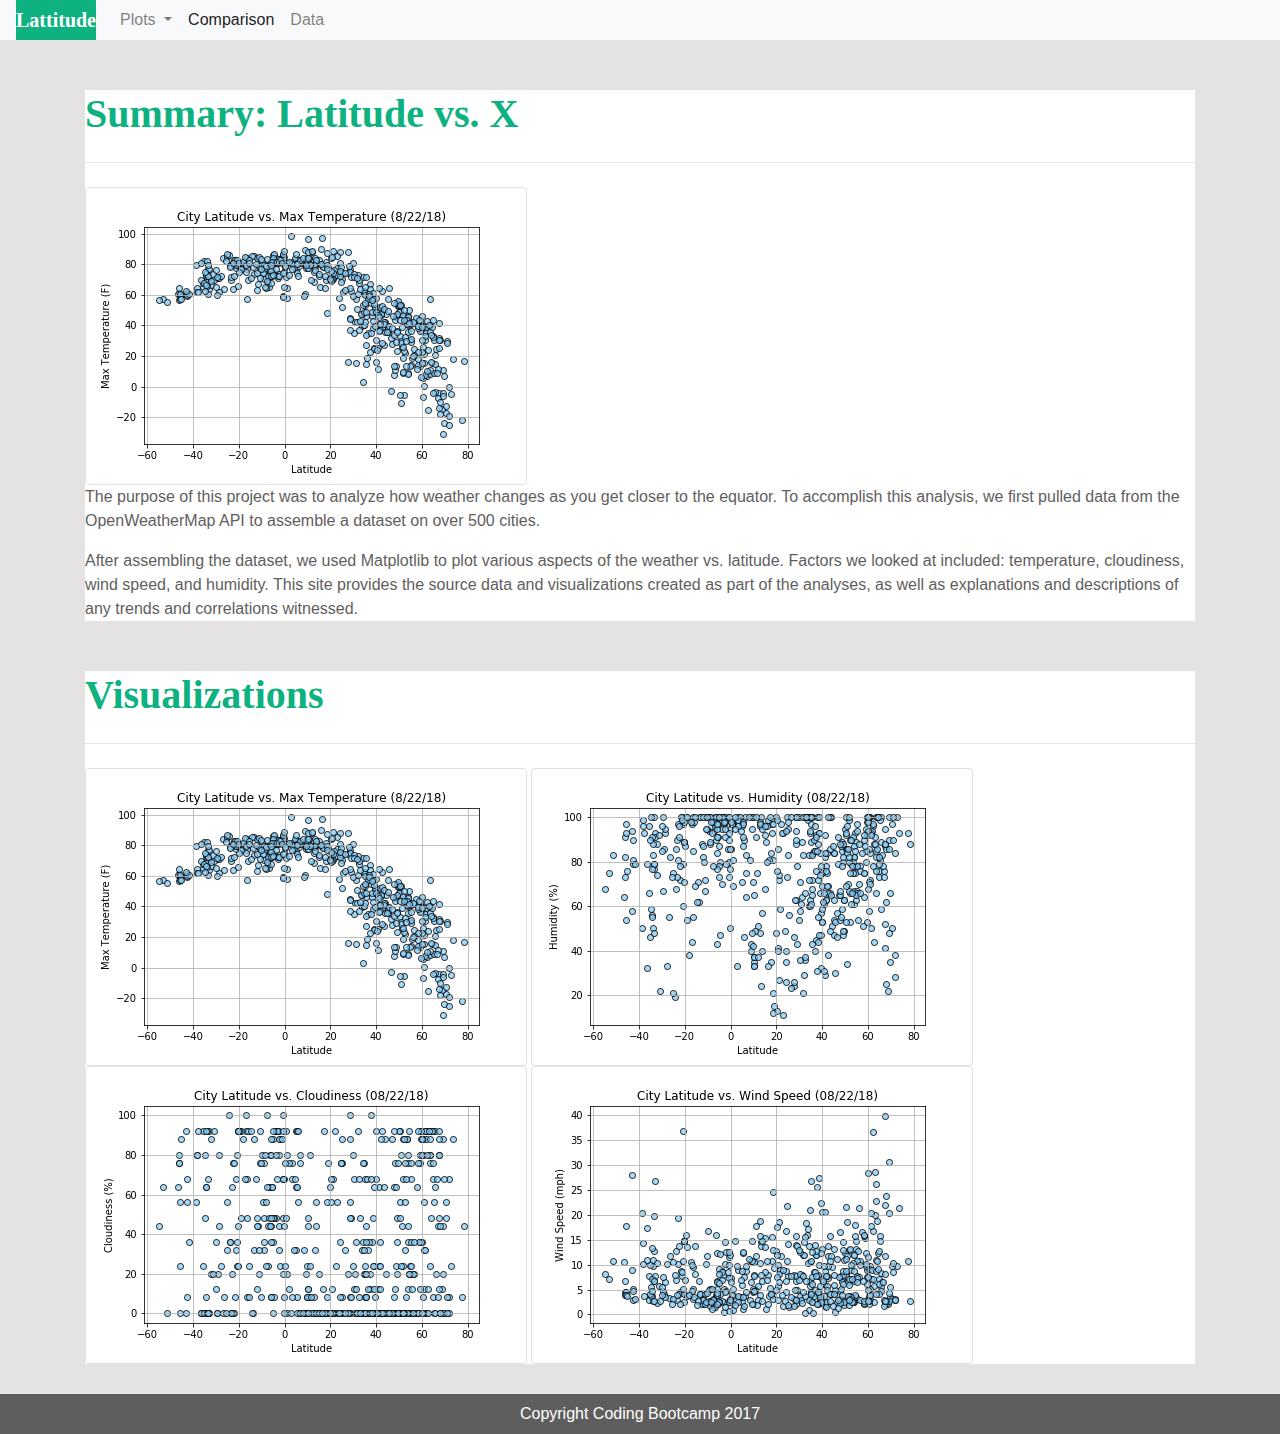
<file: index.html>
<!DOCTYPE html>
<html lang="en">

<head>
  <meta charset="UTF-8">
  <title>Landing Page</title>
  <link rel="stylesheet" href="https://stackpath.bootstrapcdn.com/bootstrap/4.3.1/css/bootstrap.min.css" integrity="sha384-ggOyR0iXCbMQv3Xipma34MD+dH/1fQ784/j6cY/iJTQUOhcWr7x9JvoRxT2MZw1T" crossorigin="anonymous">

  <script src="https://code.jquery.com/jquery-3.3.1.slim.min.js" integrity="sha384-q8i/X+965DzO0rT7abK41JStQIAqVgRVzpbzo5smXKp4YfRvH+8abtTE1Pi6jizo" crossorigin="anonymous"></script>
  <script src="https://cdnjs.cloudflare.com/ajax/libs/popper.js/1.14.7/umd/popper.min.js" integrity="sha384-UO2eT0CpHqdSJQ6hJty5KVphtPhzWj9WO1clHTMGa3JDZwrnQq4sF86dIHNDz0W1" crossorigin="anonymous"></script>
  <script src="https://stackpath.bootstrapcdn.com/bootstrap/4.3.1/js/bootstrap.min.js" integrity="sha384-JjSmVgyd0p3pXB1rRibZUAYoIIy6OrQ6VrjIEaFf/nJGzIxFDsf4x0xIM+B07jRM" crossorigin="anonymous"></script>

  <link rel="stylesheet" href="style.css">
</head>




<body>
  <nav class="navbar navbar-expand-lg navbar-light bg-light">
    <a class="navbar-brand" href="index.html" id="title">Lattitude</a>
    <button class="navbar-toggler" type="button" data-toggle="collapse" data-target="#navbarSupportedContent" aria-controls="navbarSupportedContent" aria-expanded="false" aria-label="Toggle navigation">
      <span class="navbar-toggler-icon"></span>
    </button>





    <div class="collapse navbar-collapse" id="navbarSupportedContent">
      <ul class="navbar-nav mr-auto">


        <li class="nav-item dropdown">
          <a class="nav-link dropdown-toggle" href="#" id="navbarDropdown" role="button" data-toggle="dropdown" aria-haspopup="true" aria-expanded="false">
            Plots
          </a>
          <div class="dropdown-menu" aria-labelledby="navbarDropdown">
            <a class="dropdown-item" href="visualization_1.html">Max Temperature</a>
            <a class="dropdown-item" href="visualization_2.html">Humidity</a>
            <a class="dropdown-item" href="visualization_3.html">Cloudiness</a>
            <a class="dropdown-item" href="visualization_4.html">Wind Speed</a>
          </div>
        </li>

 

        <li class="nav-item active">
            <a class="nav-link" href="comparative_analysis.html">Comparison <span class="sr-only">(current)</span></a>
          </li>
          <li class="nav-item">
            <a class="nav-link" href="data.html">Data</a>
          </li>

      </ul>

    </div>







  </nav>





  <div class="container">
    <div class="box" id="box-1">
      <h1>Summary: Latitude vs. X</h1>
      <hr class="my-4">

      <a href="visualization_1.html">
          <img src="latitude_temp.png" class="img-thumbnail">
        <a>

      <p>The purpose of this project was to analyze how weather changes as you get closer to the 
        equator. To accomplish this analysis, we first pulled data from the OpenWeatherMap API to assemble a dataset
       on over 500 cities.
      </p>

      <p>After assembling the dataset, we used Matplotlib to plot various aspects of the weather vs. latitude. Factors we 
        looked at included: temperature, cloudiness, wind speed, and humidity. This site provides the source data and 
        visualizations created as part of the analyses, as well as explanations and descriptions of any trends and
        correlations witnessed.

      </p>

    </div>

  </div>






<aside class="container">
  <div class="box" id="box-2">
      <h2>Visualizations</h2>
      <hr class="my-4">

      <div class="row" id="row-1">
          <a href="visualization_1.html">
              <img src="latitude_temp.png" class="img-thumbnail">
          </a>

          <a href="visualization_2.html">
              <img src="latitude_humidity.png" class="img-thumbnail">
          </a>
      </div>



      <div class="row" id="row-2">
          <a href="visualization_3.html">
          <img src="latitude_cloudiness.png" class="img-thumbnail">
          </a>

          <a href="visualization_4.html">
          <img src="latitude_windspeed.png" class="img-thumbnail">
          </div>
      </div>


</aside>






  </div>




<footer style="text-align: center" id="foot">
  Copyright Coding Bootcamp 2017
</footer>








</body>

</html>
</file>
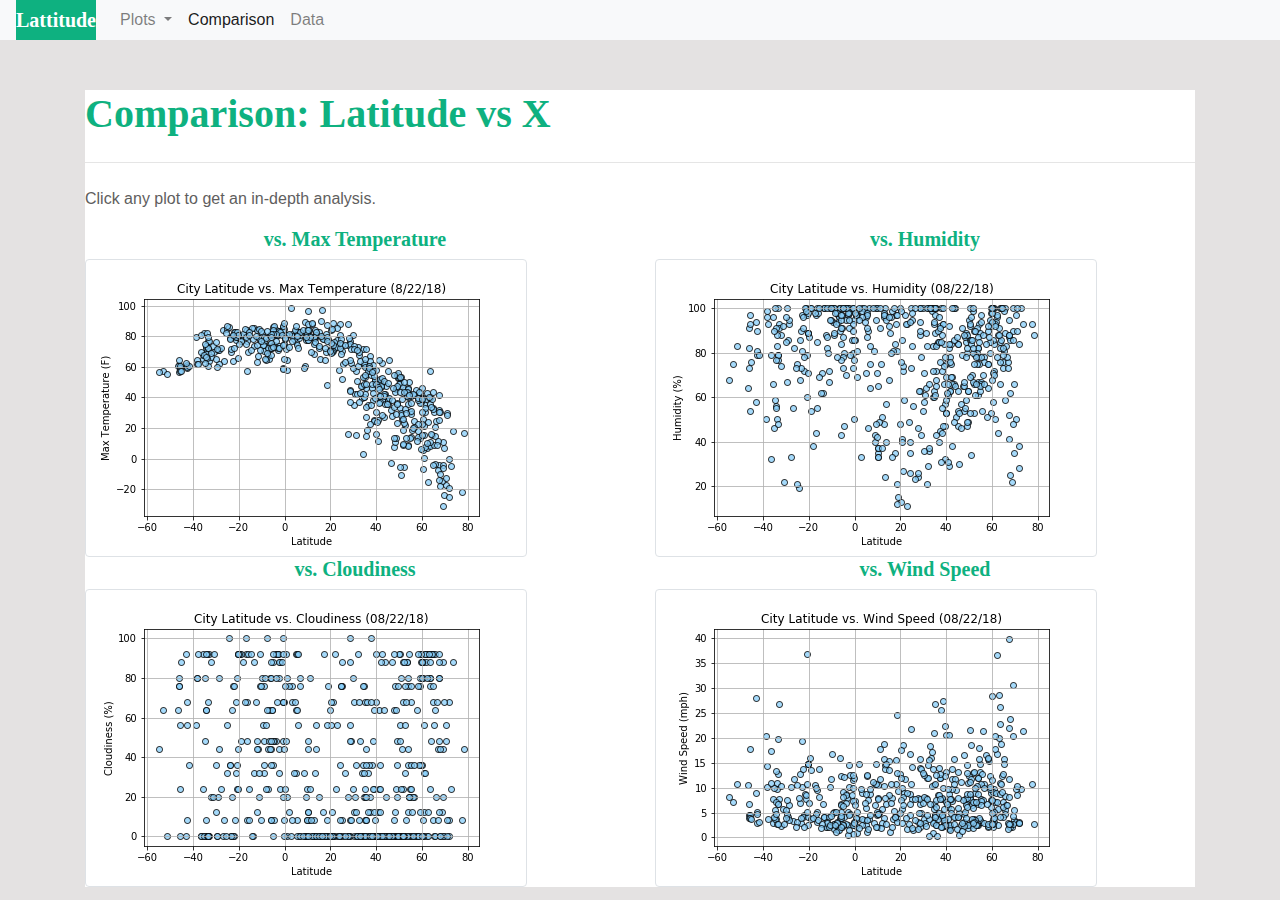
<file: comparative_analysis.html>
<!DOCTYPE html>
<html lang="en">

<head>
  <meta charset="UTF-8">
  <title>Comparison</title>
  <link rel="stylesheet" href="https://stackpath.bootstrapcdn.com/bootstrap/4.3.1/css/bootstrap.min.css" integrity="sha384-ggOyR0iXCbMQv3Xipma34MD+dH/1fQ784/j6cY/iJTQUOhcWr7x9JvoRxT2MZw1T" crossorigin="anonymous">

  <script src="https://code.jquery.com/jquery-3.3.1.slim.min.js" integrity="sha384-q8i/X+965DzO0rT7abK41JStQIAqVgRVzpbzo5smXKp4YfRvH+8abtTE1Pi6jizo" crossorigin="anonymous"></script>
  <script src="https://cdnjs.cloudflare.com/ajax/libs/popper.js/1.14.7/umd/popper.min.js" integrity="sha384-UO2eT0CpHqdSJQ6hJty5KVphtPhzWj9WO1clHTMGa3JDZwrnQq4sF86dIHNDz0W1" crossorigin="anonymous"></script>
  <script src="https://stackpath.bootstrapcdn.com/bootstrap/4.3.1/js/bootstrap.min.js" integrity="sha384-JjSmVgyd0p3pXB1rRibZUAYoIIy6OrQ6VrjIEaFf/nJGzIxFDsf4x0xIM+B07jRM" crossorigin="anonymous"></script>

  <link rel="stylesheet" href="style.css">
</head>




<body>
  <nav class="navbar navbar-expand-lg navbar-light bg-light">
    <a class="navbar-brand" href="index.html" id="title">Lattitude</a>
    <button class="navbar-toggler" type="button" data-toggle="collapse" data-target="#navbarSupportedContent" aria-controls="navbarSupportedContent" aria-expanded="false" aria-label="Toggle navigation">
      <span class="navbar-toggler-icon"></span>
    </button>


    <div class="collapse navbar-collapse" id="navbarSupportedContent">
      <ul class="navbar-nav mr-auto">


        <li class="nav-item dropdown">
          <a class="nav-link dropdown-toggle" href="#" id="navbarDropdown" role="button" data-toggle="dropdown" aria-haspopup="true" aria-expanded="false">
            Plots
          </a>
          <div class="dropdown-menu" aria-labelledby="navbarDropdown">
            <a class="dropdown-item" href="visualization_1.html">Max Temperature</a>
            <a class="dropdown-item" href="visualization_2.html">Humidity</a>
            <a class="dropdown-item" href="visualization_3.html">Cloudiness</a>
            <a class="dropdown-item" href="visualization_4.html">Wind Speed</a>
          </div>
        </li>
 

        <li class="nav-item active">
            <a class="nav-link" href="comparative_analysis.html">Comparison <span class="sr-only">(current)</span></a>
          </li>
          <li class="nav-item">
            <a class="nav-link" href="data.html">Data</a>
          </li>

      </ul>

    </div>

  </nav>





<div class="container">
      <div class="box" id="box-4">
          <h2>Comparison: Latitude vs X</h2>
          <hr class="my-4">
          <p>Click any plot to get an in-depth analysis.</p>


          <div class="row">
          <div class="col-md-6">
              <div class="caption">
              <h3 style="text-align:center">vs. Max Temperature</h3>
              <a href="visualization_1.html">
                  <img src="latitude_temp.png" class="img-thumbnail">
              </a>
            </div>
          </div>


          <div class="col-md-6">
             <div class="caption">
             <h3 style="text-align:center">vs. Humidity</h3>
             <a href="visualization_2.html">
                  <img src="latitude_humidity.png" class="img-thumbnail">
              </a>
            </div>

          </div>

          </div>
    
    

          <div class="row">             
            <div class="col-md-6">
              <div class="caption">
              <h3 style="text-align:center">vs. Cloudiness</h3>
              <a href="visualization_3.html">
              <img src="latitude_cloudiness.png" class="img-thumbnail">
              </a>
              </div>
            </div>


            <div class="col-md-6">   
              <div class="caption">
              <h3 style="text-align:center">vs. Wind Speed</h3>
              <a href="visualization_4.html">
              <img src="latitude_windspeed.png" class="img-thumbnail">
              </a>
              </div>
           </div>
    
          </div>



      </div>
</div>






</body>

</html>
</file>
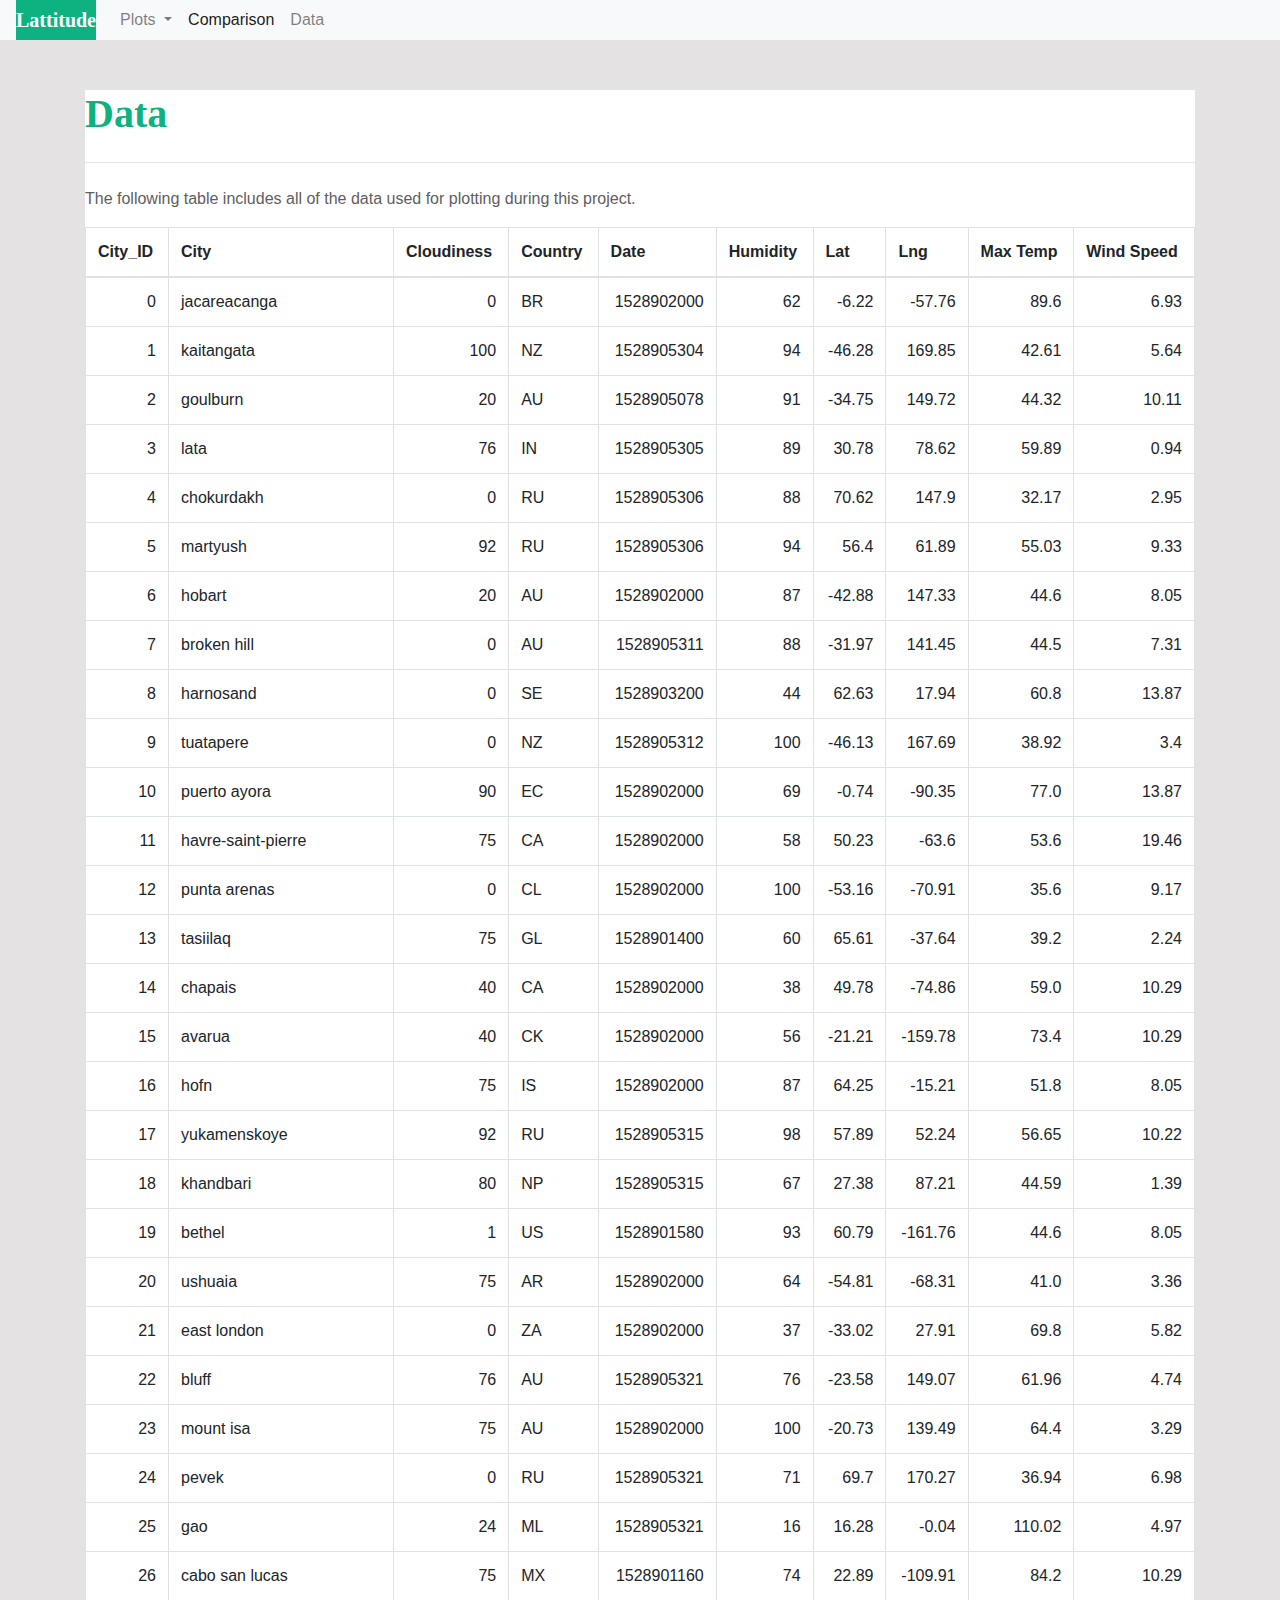
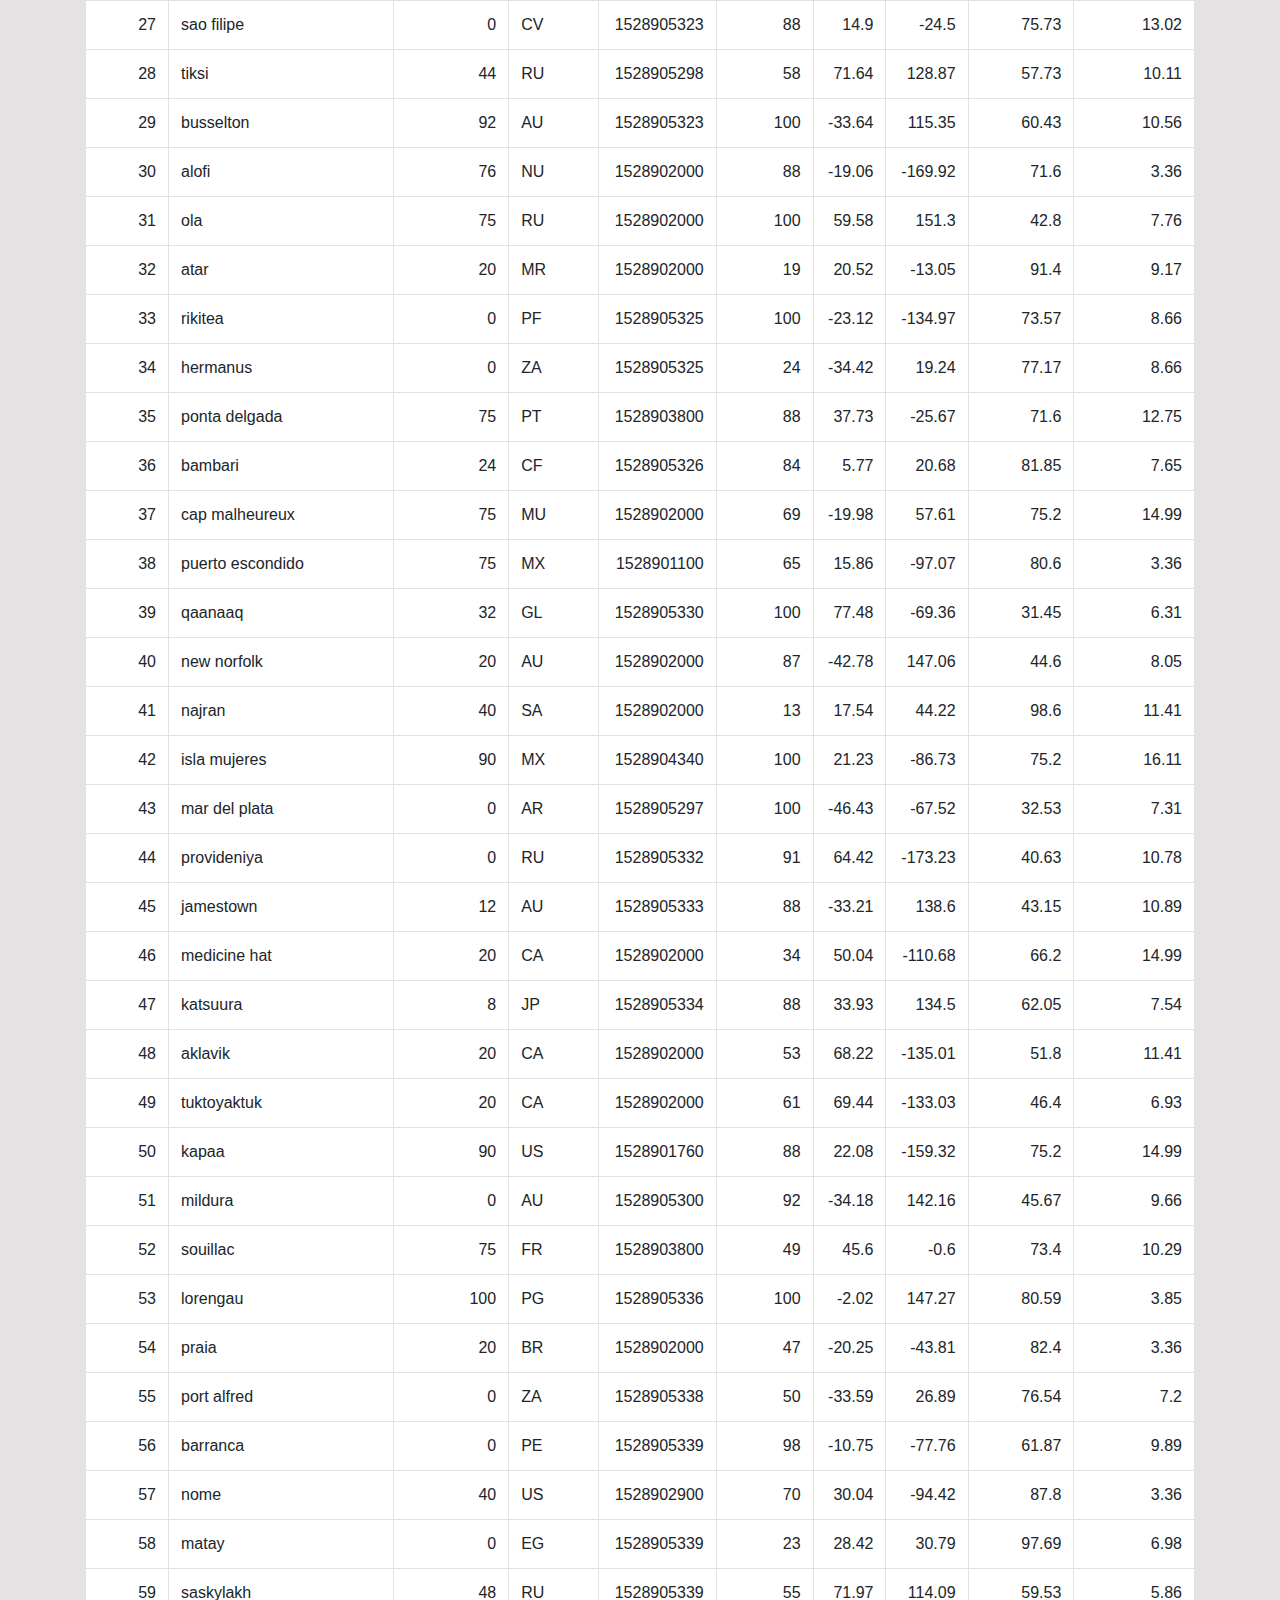
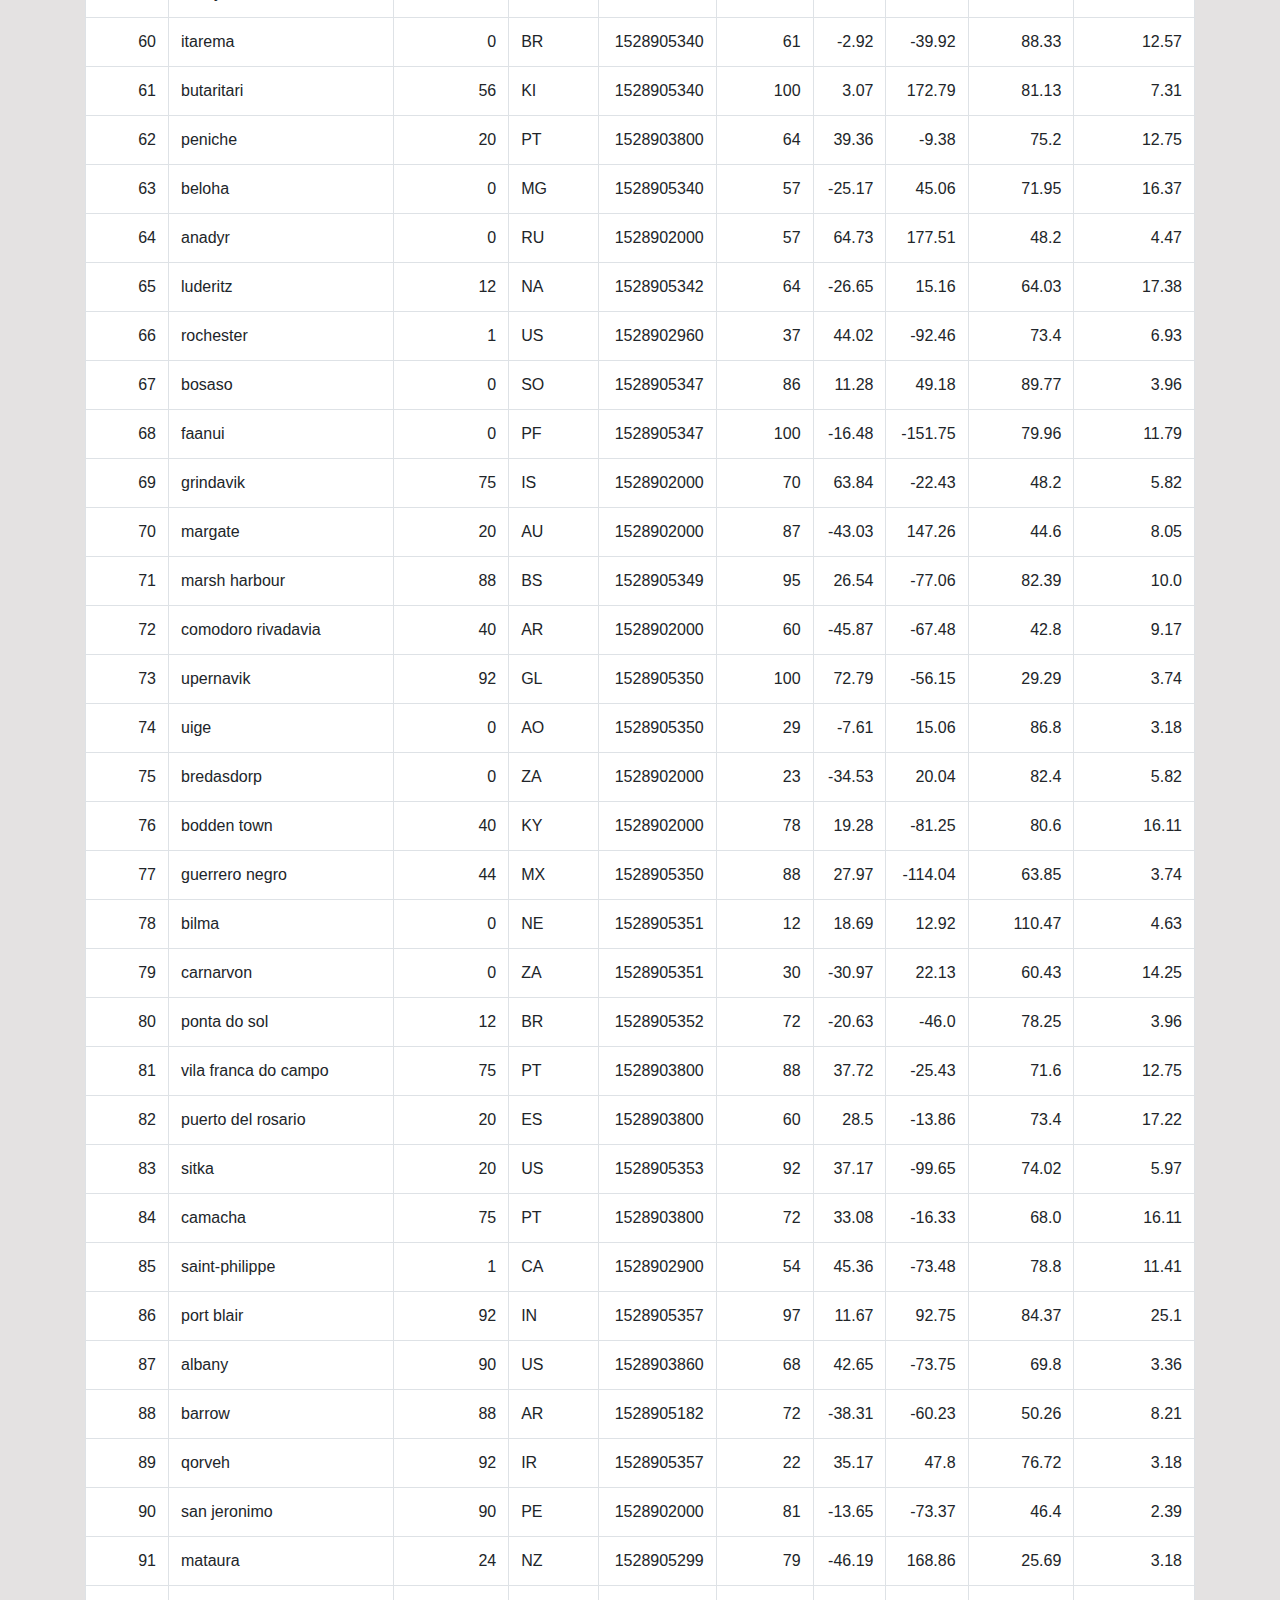
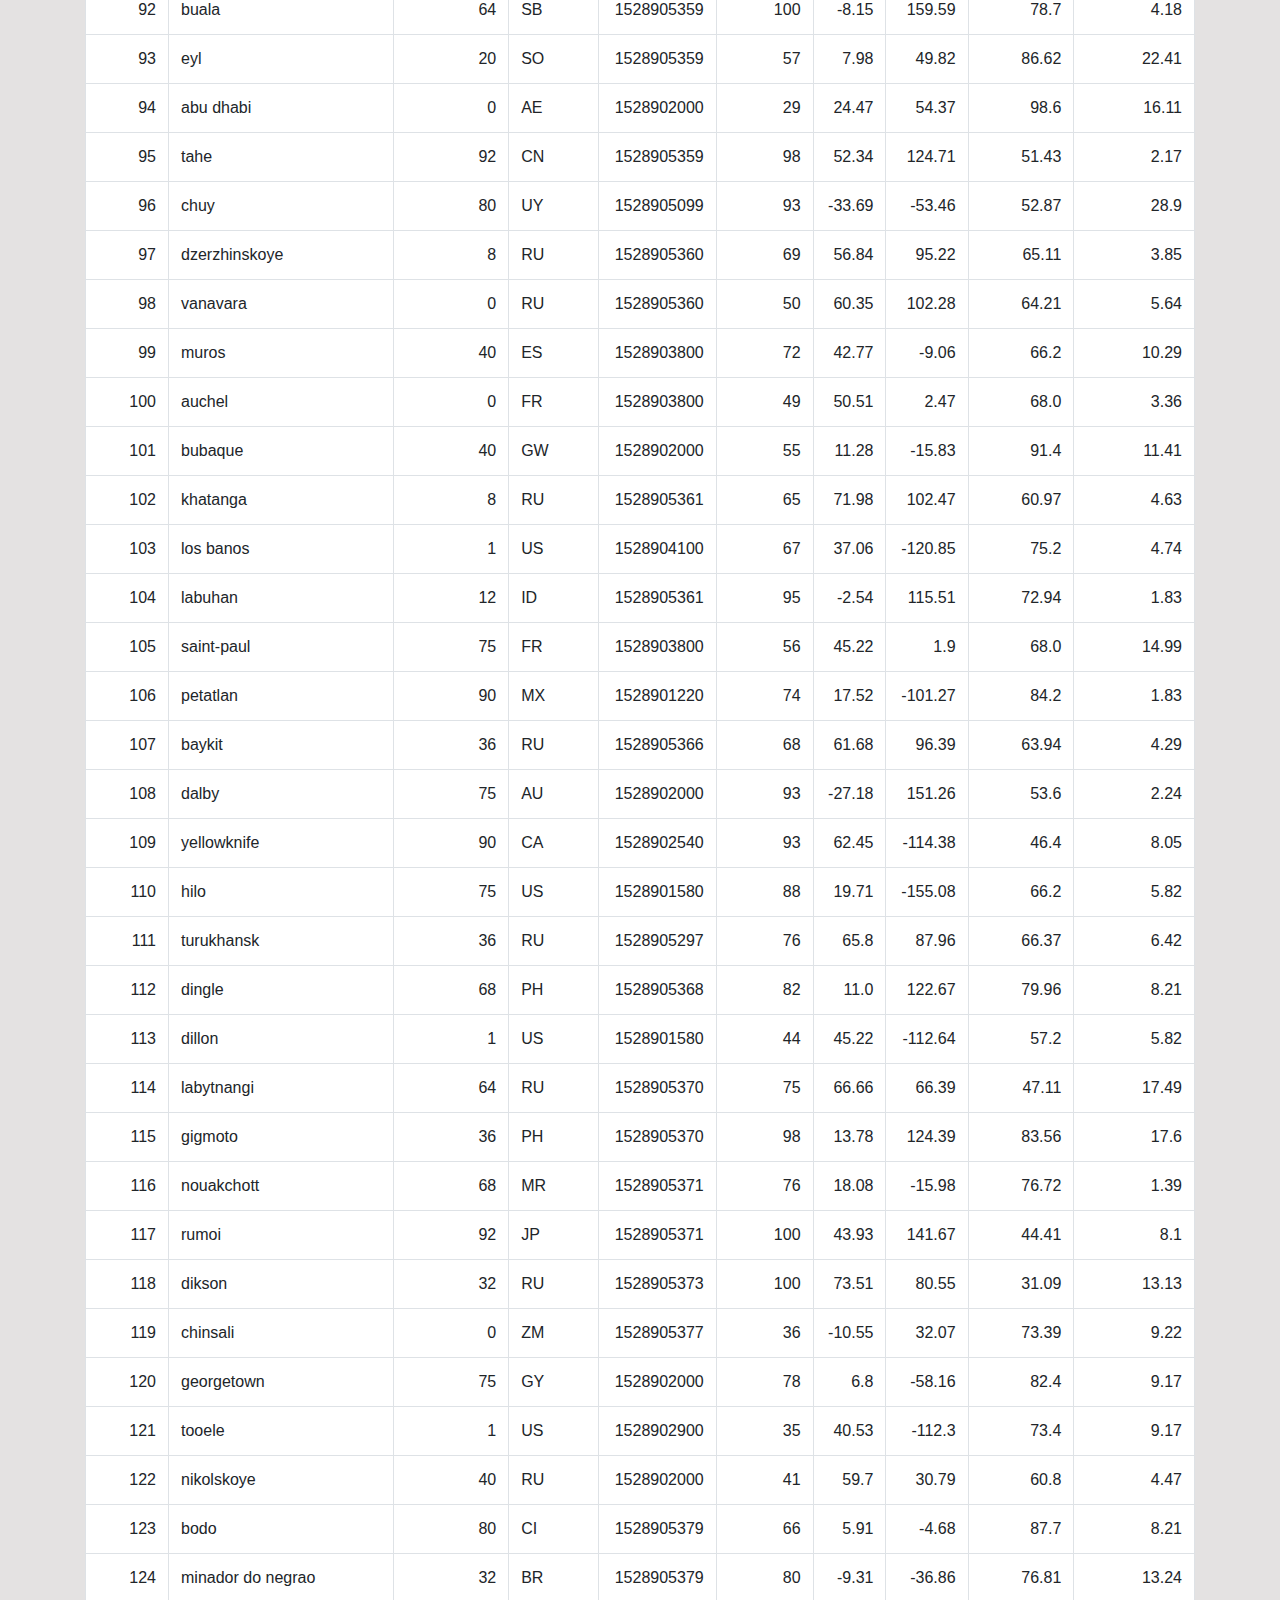
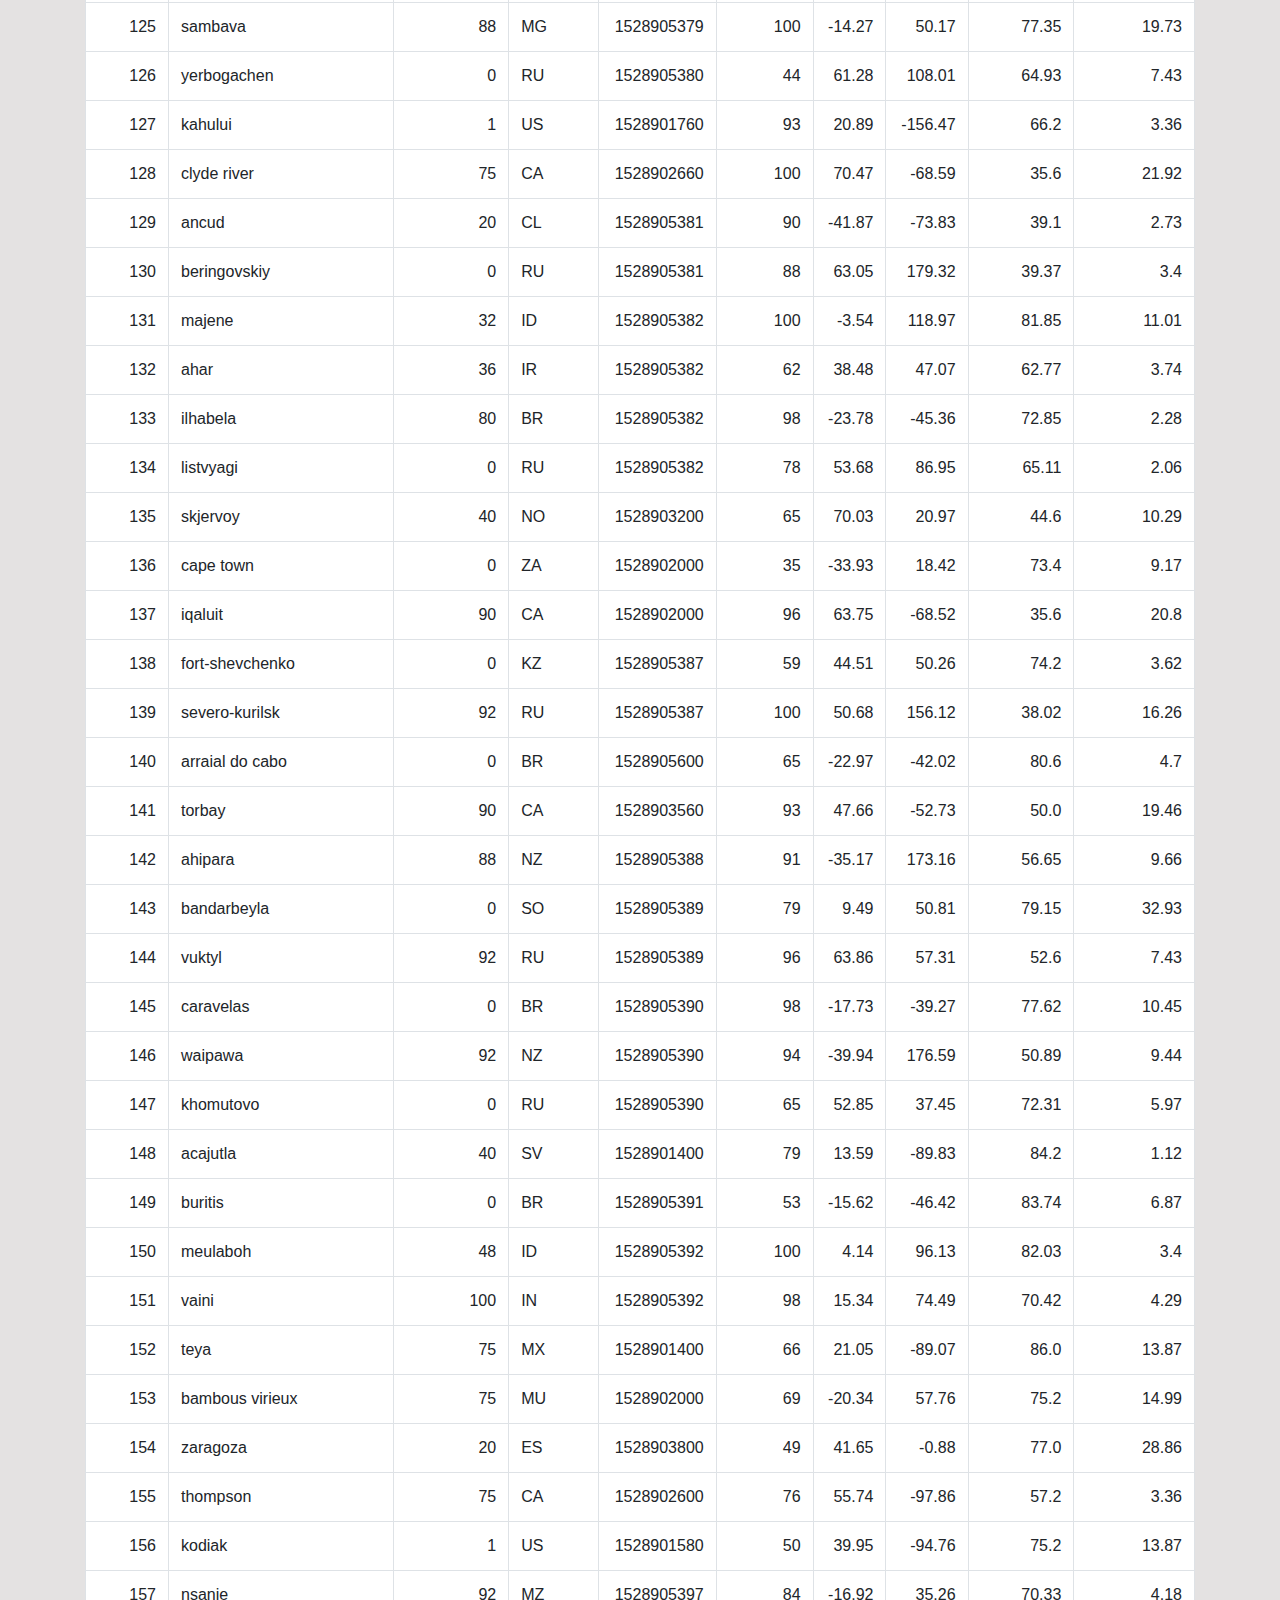
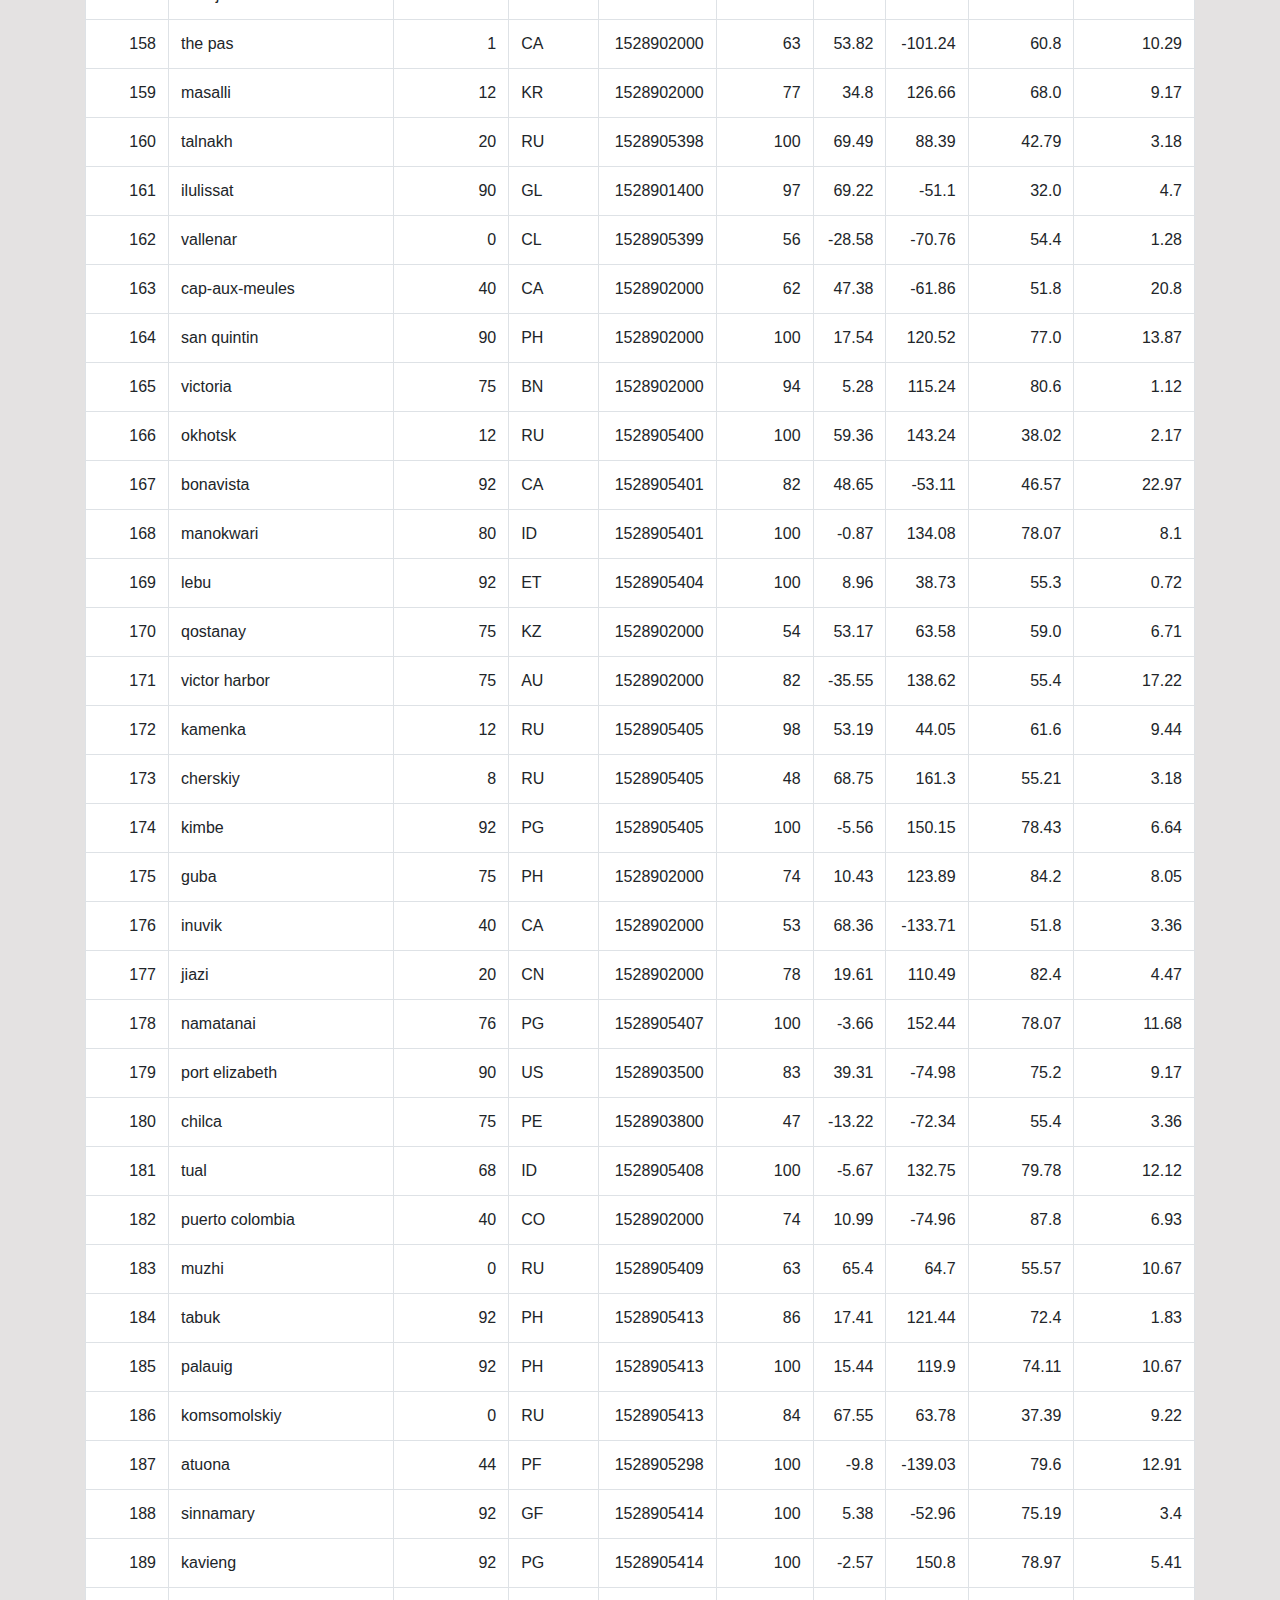
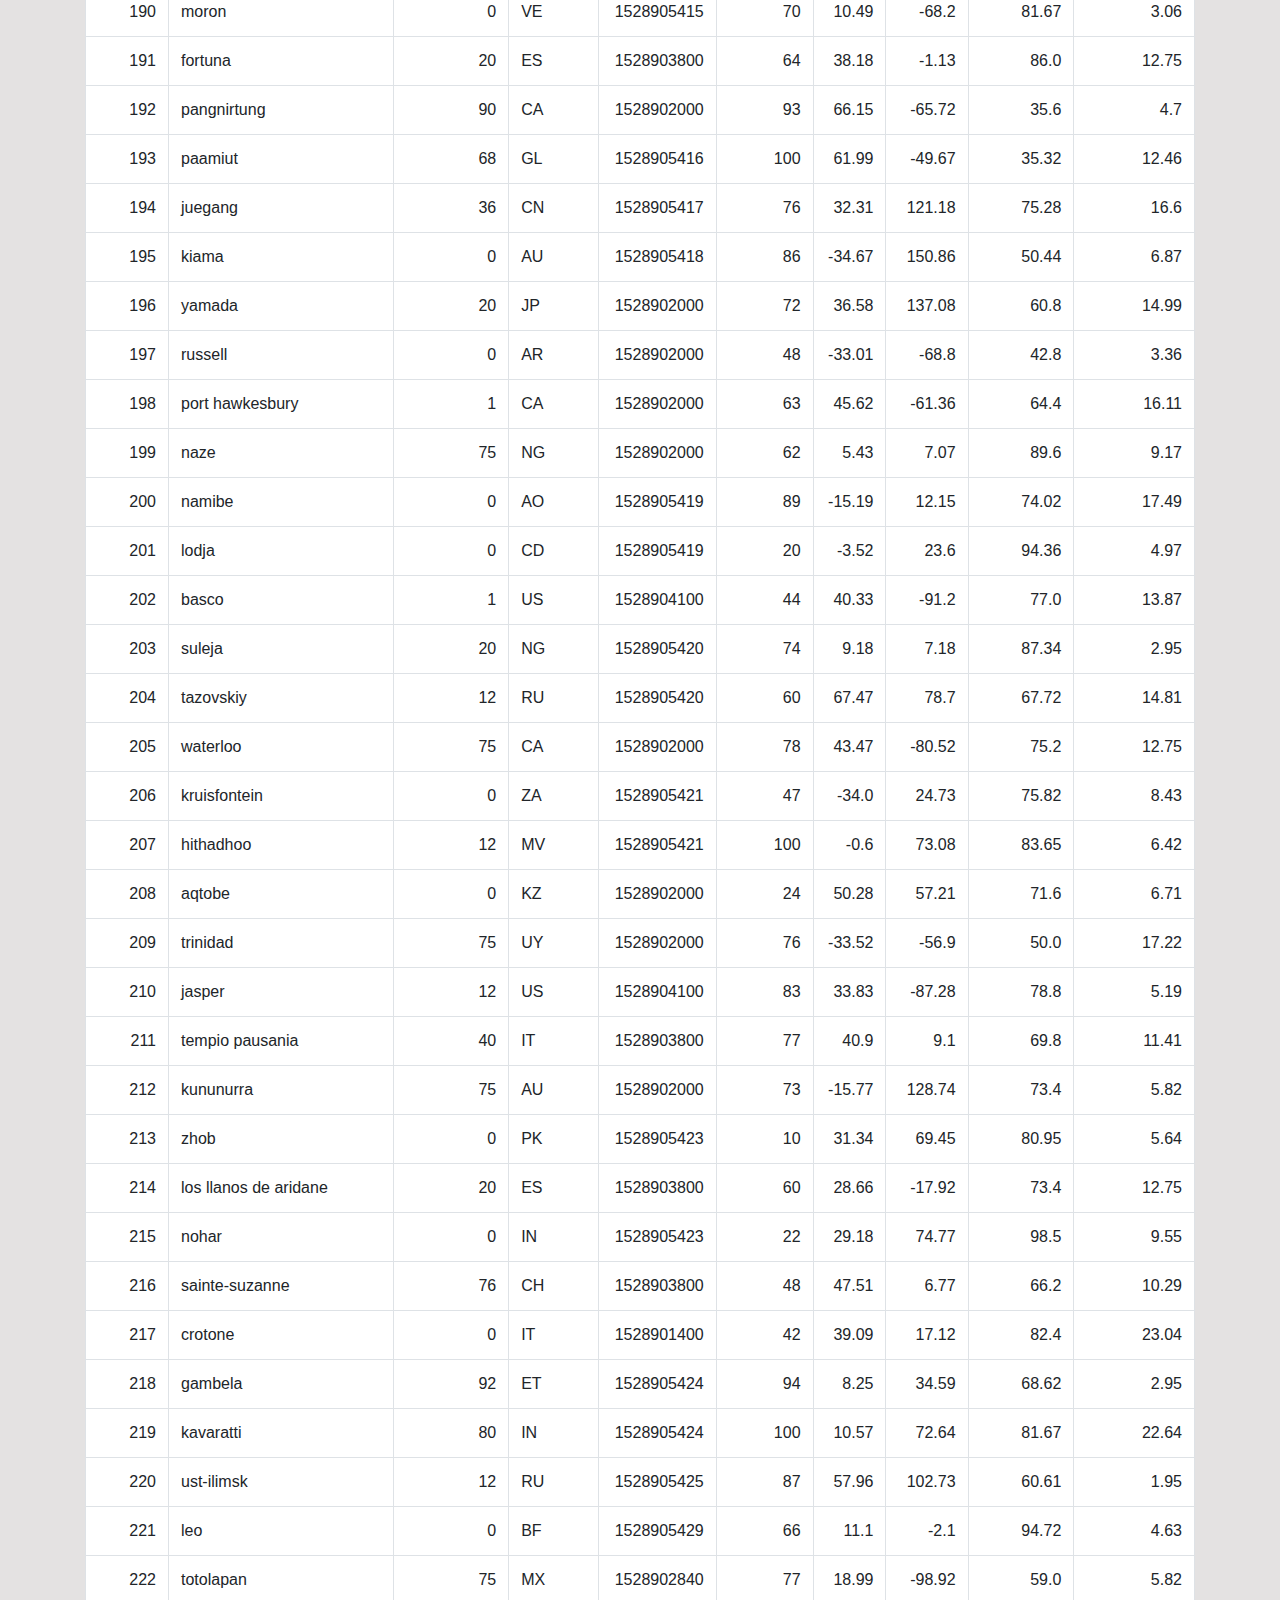
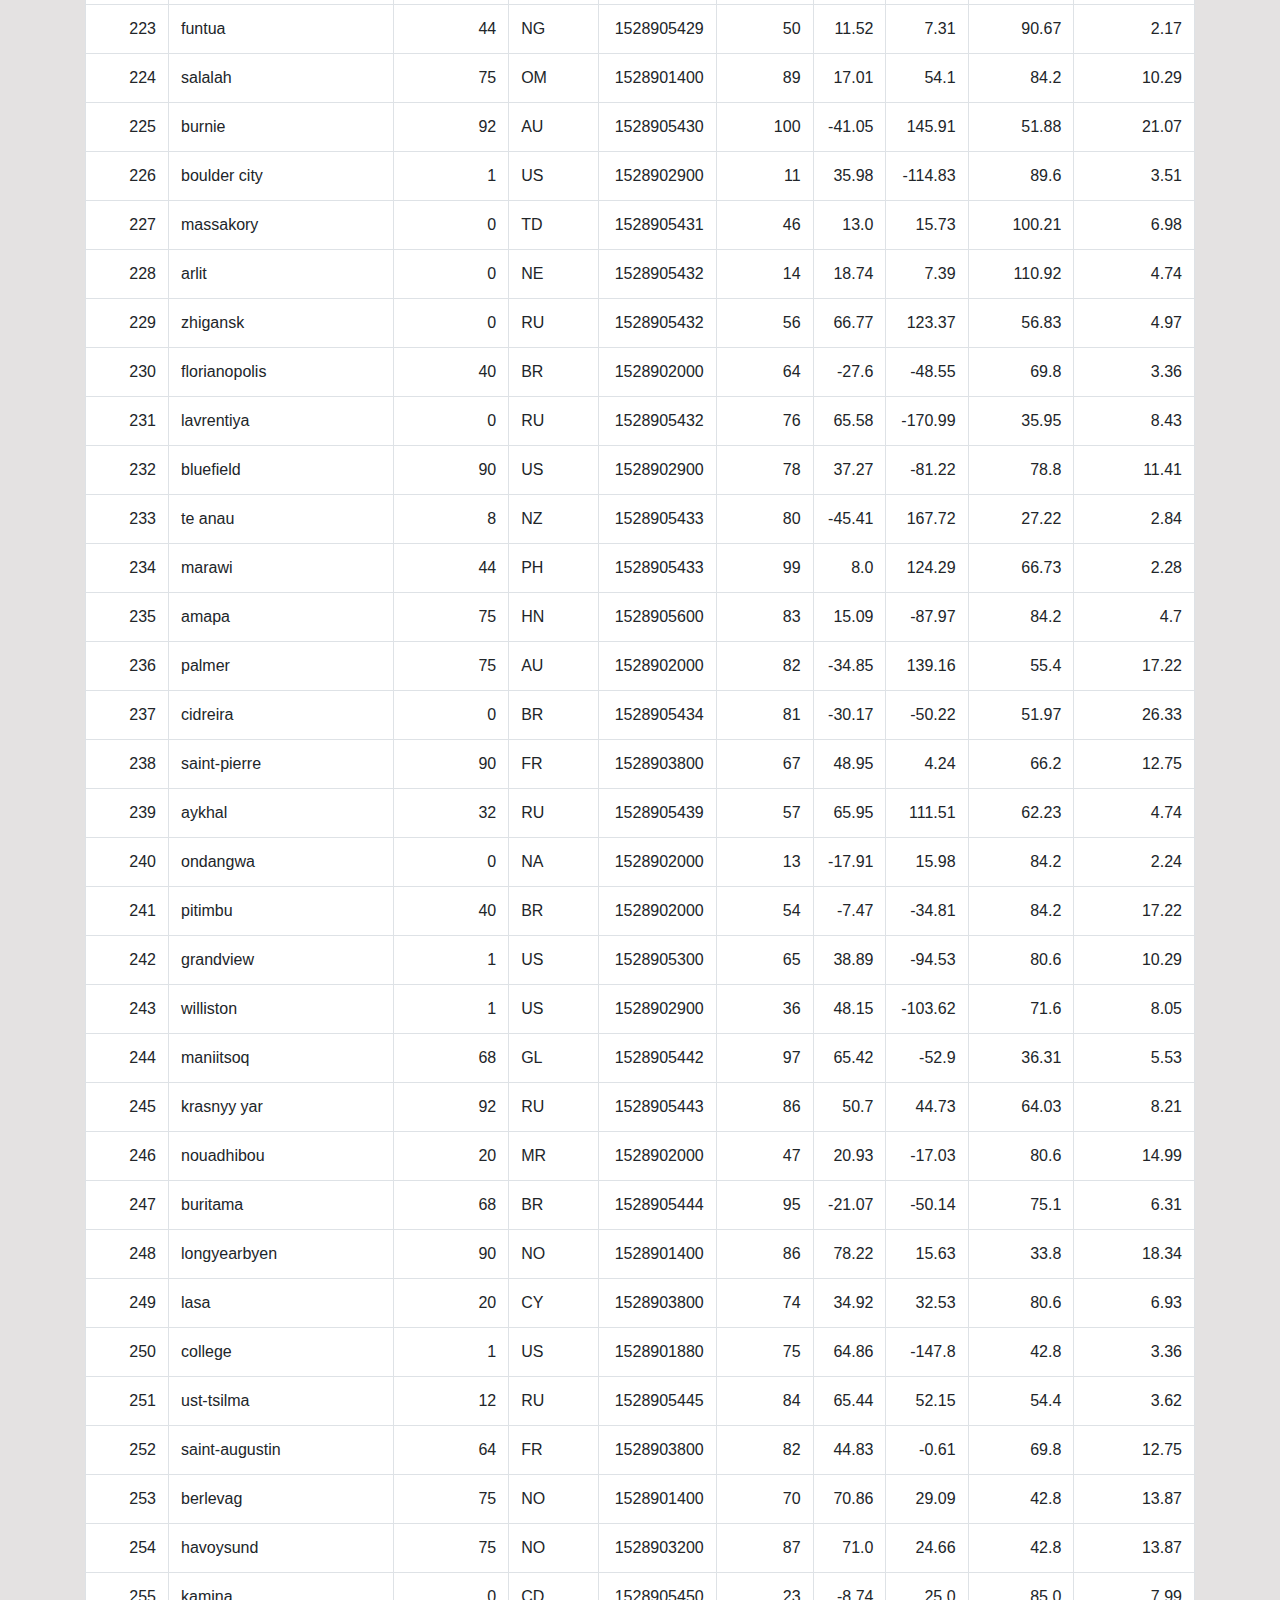
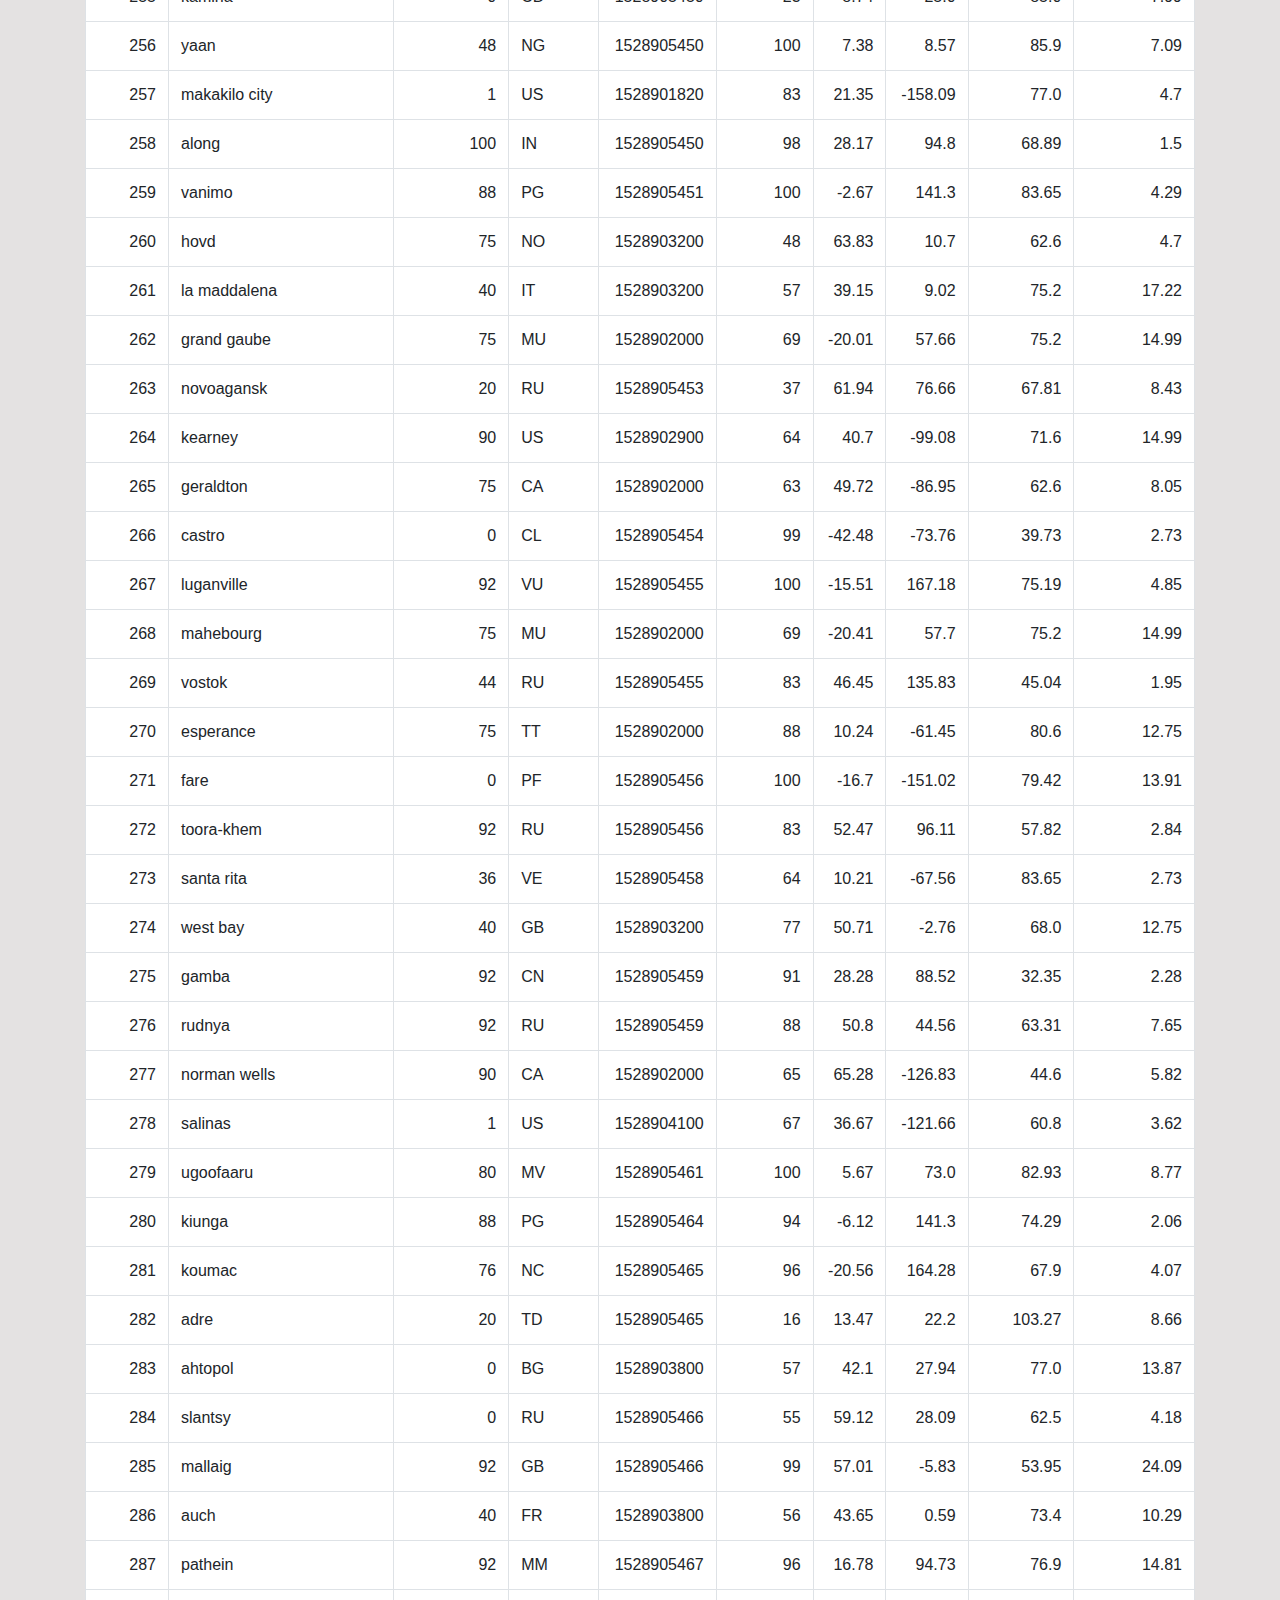
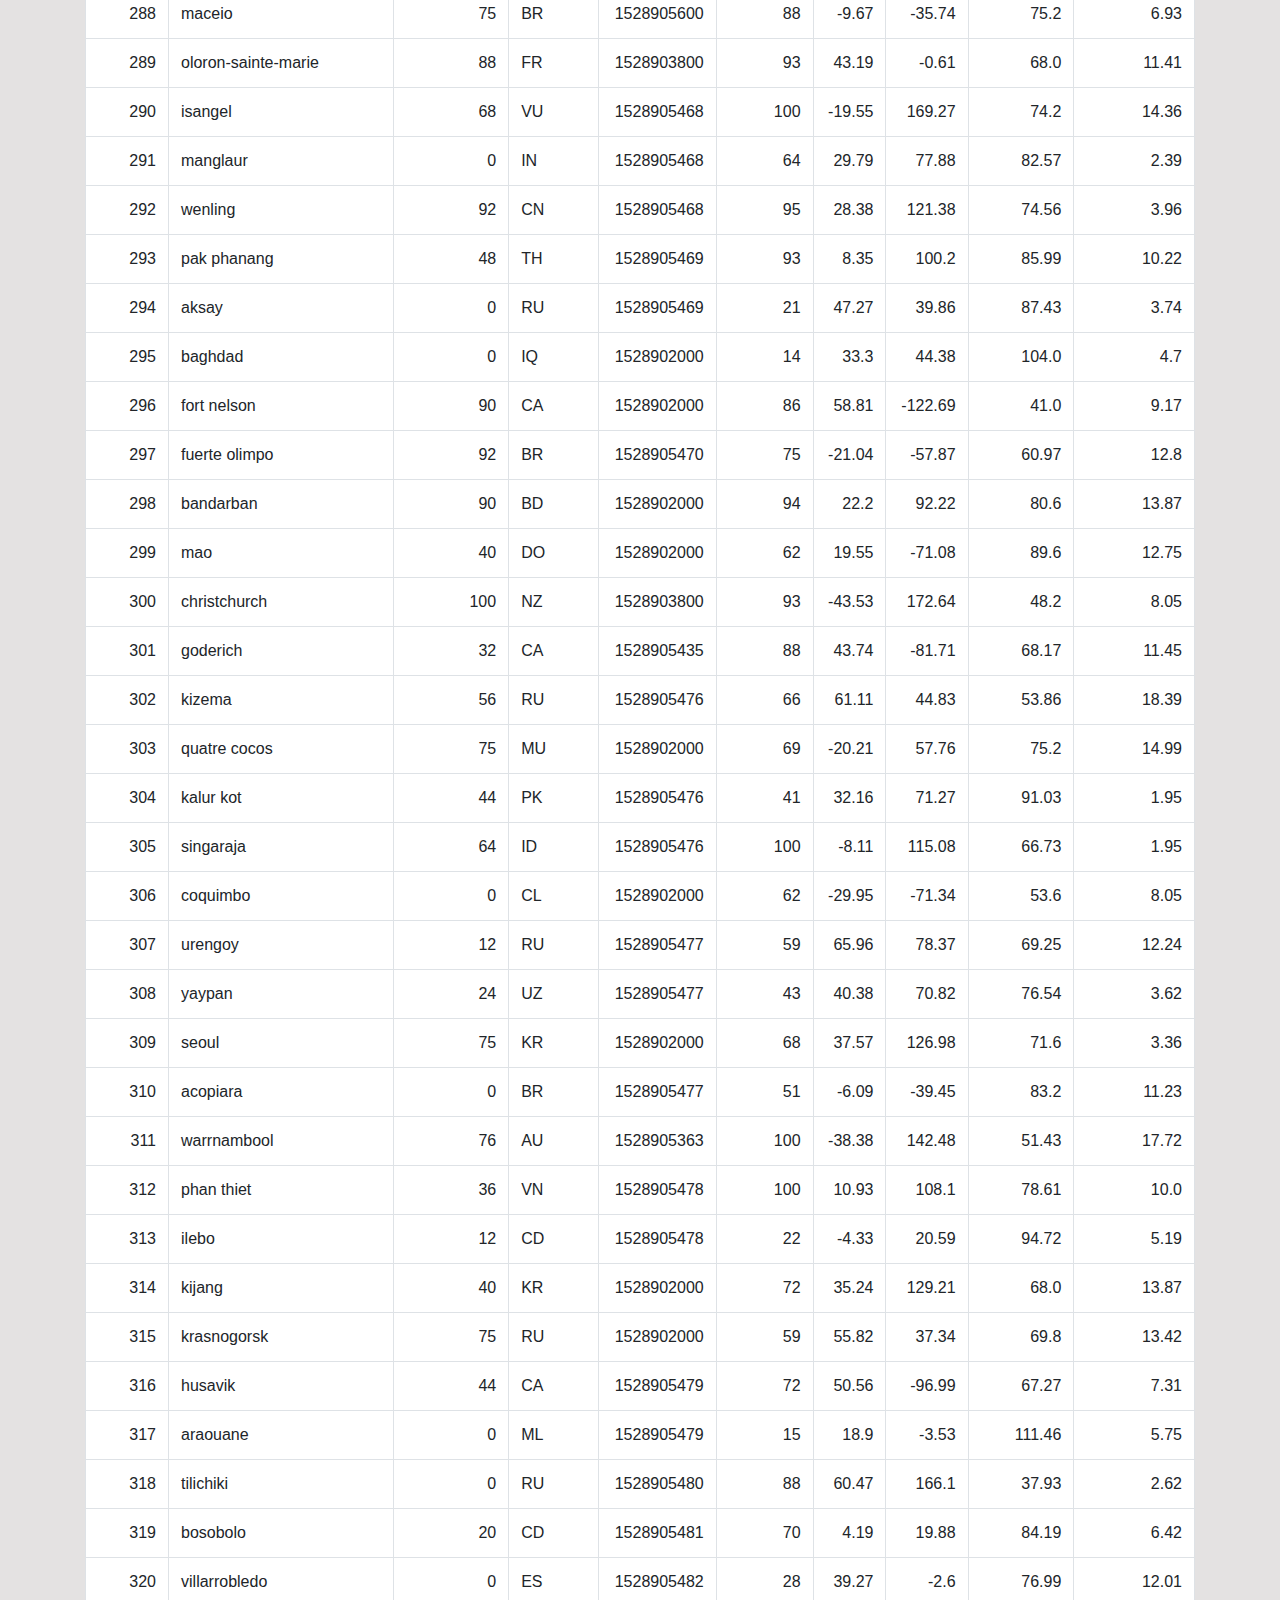
<file: data.html>
<!DOCTYPE html>
<html lang="en">

<head>
  <meta charset="UTF-8">
  <title>Data</title>
  <link rel="stylesheet" href="https://stackpath.bootstrapcdn.com/bootstrap/4.3.1/css/bootstrap.min.css" integrity="sha384-ggOyR0iXCbMQv3Xipma34MD+dH/1fQ784/j6cY/iJTQUOhcWr7x9JvoRxT2MZw1T" crossorigin="anonymous">

  <script src="https://code.jquery.com/jquery-3.3.1.slim.min.js" integrity="sha384-q8i/X+965DzO0rT7abK41JStQIAqVgRVzpbzo5smXKp4YfRvH+8abtTE1Pi6jizo" crossorigin="anonymous"></script>
  <script src="https://cdnjs.cloudflare.com/ajax/libs/popper.js/1.14.7/umd/popper.min.js" integrity="sha384-UO2eT0CpHqdSJQ6hJty5KVphtPhzWj9WO1clHTMGa3JDZwrnQq4sF86dIHNDz0W1" crossorigin="anonymous"></script>
  <script src="https://stackpath.bootstrapcdn.com/bootstrap/4.3.1/js/bootstrap.min.js" integrity="sha384-JjSmVgyd0p3pXB1rRibZUAYoIIy6OrQ6VrjIEaFf/nJGzIxFDsf4x0xIM+B07jRM" crossorigin="anonymous"></script>

  <link rel="stylesheet" href="style.css">
</head>




<body>
  <nav class="navbar navbar-expand-lg navbar-light bg-light">
    <a class="navbar-brand" href="index.html" id="title">Lattitude</a>
    <button class="navbar-toggler" type="button" data-toggle="collapse" data-target="#navbarSupportedContent" aria-controls="navbarSupportedContent" aria-expanded="false" aria-label="Toggle navigation">
      <span class="navbar-toggler-icon"></span>
    </button>





    <div class="collapse navbar-collapse" id="navbarSupportedContent">
      <ul class="navbar-nav mr-auto">


        <li class="nav-item dropdown">
          <a class="nav-link dropdown-toggle" href="#" id="navbarDropdown" role="button" data-toggle="dropdown" aria-haspopup="true" aria-expanded="false">
            Plots
          </a>
          <div class="dropdown-menu" aria-labelledby="navbarDropdown">
            <a class="dropdown-item" href="visualization_1.html">Max Temperature</a>
            <a class="dropdown-item" href="visualization_2.html">Humidity</a>
            <a class="dropdown-item" href="visualization_3.html">Cloudiness</a>
            <a class="dropdown-item" href="visualization_4.html">Wind Speed</a>
          </div>
        </li>
 

        <li class="nav-item active">
            <a class="nav-link" href="comparative_analysis.html">Comparison <span class="sr-only">(current)</span></a>
          </li>
          <li class="nav-item">
            <a class="nav-link" href="data.html">Data</a>
          </li>

      </ul>

    </div>







  </nav>




  <div class="container">


    <div class="box" id="box-3">
      <h1>Data</h1>
      <hr class="my-4">

      <p>The following table includes all of the data used for plotting during this project.</p>

      <table class="table table-bordered table-hover table-condensed">
          <thead><tr><th title="Field #1">City_ID</th>
          <th title="Field #2">City</th>
          <th title="Field #3">Cloudiness</th>
          <th title="Field #4">Country</th>
          <th title="Field #5">Date</th>
          <th title="Field #6">Humidity</th>
          <th title="Field #7">Lat</th>
          <th title="Field #8">Lng</th>
          <th title="Field #9">Max Temp</th>
          <th title="Field #10">Wind Speed</th>
          </tr></thead>
          <tbody><tr>
          <td align="right">0</td>
          <td>jacareacanga</td>
          <td align="right">0</td>
          <td>BR</td>
          <td align="right">1528902000</td>
          <td align="right">62</td>
          <td align="right">-6.22</td>
          <td align="right">-57.76</td>
          <td align="right">89.6</td>
          <td align="right">6.93</td>
          </tr>
          <tr>
          <td align="right">1</td>
          <td>kaitangata</td>
          <td align="right">100</td>
          <td>NZ</td>
          <td align="right">1528905304</td>
          <td align="right">94</td>
          <td align="right">-46.28</td>
          <td align="right">169.85</td>
          <td align="right">42.61</td>
          <td align="right">5.64</td>
          </tr>
          <tr>
          <td align="right">2</td>
          <td>goulburn</td>
          <td align="right">20</td>
          <td>AU</td>
          <td align="right">1528905078</td>
          <td align="right">91</td>
          <td align="right">-34.75</td>
          <td align="right">149.72</td>
          <td align="right">44.32</td>
          <td align="right">10.11</td>
          </tr>
          <tr>
          <td align="right">3</td>
          <td>lata</td>
          <td align="right">76</td>
          <td>IN</td>
          <td align="right">1528905305</td>
          <td align="right">89</td>
          <td align="right">30.78</td>
          <td align="right">78.62</td>
          <td align="right">59.89</td>
          <td align="right">0.94</td>
          </tr>
          <tr>
          <td align="right">4</td>
          <td>chokurdakh</td>
          <td align="right">0</td>
          <td>RU</td>
          <td align="right">1528905306</td>
          <td align="right">88</td>
          <td align="right">70.62</td>
          <td align="right">147.9</td>
          <td align="right">32.17</td>
          <td align="right">2.95</td>
          </tr>
          <tr>
          <td align="right">5</td>
          <td>martyush</td>
          <td align="right">92</td>
          <td>RU</td>
          <td align="right">1528905306</td>
          <td align="right">94</td>
          <td align="right">56.4</td>
          <td align="right">61.89</td>
          <td align="right">55.03</td>
          <td align="right">9.33</td>
          </tr>
          <tr>
          <td align="right">6</td>
          <td>hobart</td>
          <td align="right">20</td>
          <td>AU</td>
          <td align="right">1528902000</td>
          <td align="right">87</td>
          <td align="right">-42.88</td>
          <td align="right">147.33</td>
          <td align="right">44.6</td>
          <td align="right">8.05</td>
          </tr>
          <tr>
          <td align="right">7</td>
          <td>broken hill</td>
          <td align="right">0</td>
          <td>AU</td>
          <td align="right">1528905311</td>
          <td align="right">88</td>
          <td align="right">-31.97</td>
          <td align="right">141.45</td>
          <td align="right">44.5</td>
          <td align="right">7.31</td>
          </tr>
          <tr>
          <td align="right">8</td>
          <td>harnosand</td>
          <td align="right">0</td>
          <td>SE</td>
          <td align="right">1528903200</td>
          <td align="right">44</td>
          <td align="right">62.63</td>
          <td align="right">17.94</td>
          <td align="right">60.8</td>
          <td align="right">13.87</td>
          </tr>
          <tr>
          <td align="right">9</td>
          <td>tuatapere</td>
          <td align="right">0</td>
          <td>NZ</td>
          <td align="right">1528905312</td>
          <td align="right">100</td>
          <td align="right">-46.13</td>
          <td align="right">167.69</td>
          <td align="right">38.92</td>
          <td align="right">3.4</td>
          </tr>
          <tr>
          <td align="right">10</td>
          <td>puerto ayora</td>
          <td align="right">90</td>
          <td>EC</td>
          <td align="right">1528902000</td>
          <td align="right">69</td>
          <td align="right">-0.74</td>
          <td align="right">-90.35</td>
          <td align="right">77.0</td>
          <td align="right">13.87</td>
          </tr>
          <tr>
          <td align="right">11</td>
          <td>havre-saint-pierre</td>
          <td align="right">75</td>
          <td>CA</td>
          <td align="right">1528902000</td>
          <td align="right">58</td>
          <td align="right">50.23</td>
          <td align="right">-63.6</td>
          <td align="right">53.6</td>
          <td align="right">19.46</td>
          </tr>
          <tr>
          <td align="right">12</td>
          <td>punta arenas</td>
          <td align="right">0</td>
          <td>CL</td>
          <td align="right">1528902000</td>
          <td align="right">100</td>
          <td align="right">-53.16</td>
          <td align="right">-70.91</td>
          <td align="right">35.6</td>
          <td align="right">9.17</td>
          </tr>
          <tr>
          <td align="right">13</td>
          <td>tasiilaq</td>
          <td align="right">75</td>
          <td>GL</td>
          <td align="right">1528901400</td>
          <td align="right">60</td>
          <td align="right">65.61</td>
          <td align="right">-37.64</td>
          <td align="right">39.2</td>
          <td align="right">2.24</td>
          </tr>
          <tr>
          <td align="right">14</td>
          <td>chapais</td>
          <td align="right">40</td>
          <td>CA</td>
          <td align="right">1528902000</td>
          <td align="right">38</td>
          <td align="right">49.78</td>
          <td align="right">-74.86</td>
          <td align="right">59.0</td>
          <td align="right">10.29</td>
          </tr>
          <tr>
          <td align="right">15</td>
          <td>avarua</td>
          <td align="right">40</td>
          <td>CK</td>
          <td align="right">1528902000</td>
          <td align="right">56</td>
          <td align="right">-21.21</td>
          <td align="right">-159.78</td>
          <td align="right">73.4</td>
          <td align="right">10.29</td>
          </tr>
          <tr>
          <td align="right">16</td>
          <td>hofn</td>
          <td align="right">75</td>
          <td>IS</td>
          <td align="right">1528902000</td>
          <td align="right">87</td>
          <td align="right">64.25</td>
          <td align="right">-15.21</td>
          <td align="right">51.8</td>
          <td align="right">8.05</td>
          </tr>
          <tr>
          <td align="right">17</td>
          <td>yukamenskoye</td>
          <td align="right">92</td>
          <td>RU</td>
          <td align="right">1528905315</td>
          <td align="right">98</td>
          <td align="right">57.89</td>
          <td align="right">52.24</td>
          <td align="right">56.65</td>
          <td align="right">10.22</td>
          </tr>
          <tr>
          <td align="right">18</td>
          <td>khandbari</td>
          <td align="right">80</td>
          <td>NP</td>
          <td align="right">1528905315</td>
          <td align="right">67</td>
          <td align="right">27.38</td>
          <td align="right">87.21</td>
          <td align="right">44.59</td>
          <td align="right">1.39</td>
          </tr>
          <tr>
          <td align="right">19</td>
          <td>bethel</td>
          <td align="right">1</td>
          <td>US</td>
          <td align="right">1528901580</td>
          <td align="right">93</td>
          <td align="right">60.79</td>
          <td align="right">-161.76</td>
          <td align="right">44.6</td>
          <td align="right">8.05</td>
          </tr>
          <tr>
          <td align="right">20</td>
          <td>ushuaia</td>
          <td align="right">75</td>
          <td>AR</td>
          <td align="right">1528902000</td>
          <td align="right">64</td>
          <td align="right">-54.81</td>
          <td align="right">-68.31</td>
          <td align="right">41.0</td>
          <td align="right">3.36</td>
          </tr>
          <tr>
          <td align="right">21</td>
          <td>east london</td>
          <td align="right">0</td>
          <td>ZA</td>
          <td align="right">1528902000</td>
          <td align="right">37</td>
          <td align="right">-33.02</td>
          <td align="right">27.91</td>
          <td align="right">69.8</td>
          <td align="right">5.82</td>
          </tr>
          <tr>
          <td align="right">22</td>
          <td>bluff</td>
          <td align="right">76</td>
          <td>AU</td>
          <td align="right">1528905321</td>
          <td align="right">76</td>
          <td align="right">-23.58</td>
          <td align="right">149.07</td>
          <td align="right">61.96</td>
          <td align="right">4.74</td>
          </tr>
          <tr>
          <td align="right">23</td>
          <td>mount isa</td>
          <td align="right">75</td>
          <td>AU</td>
          <td align="right">1528902000</td>
          <td align="right">100</td>
          <td align="right">-20.73</td>
          <td align="right">139.49</td>
          <td align="right">64.4</td>
          <td align="right">3.29</td>
          </tr>
          <tr>
          <td align="right">24</td>
          <td>pevek</td>
          <td align="right">0</td>
          <td>RU</td>
          <td align="right">1528905321</td>
          <td align="right">71</td>
          <td align="right">69.7</td>
          <td align="right">170.27</td>
          <td align="right">36.94</td>
          <td align="right">6.98</td>
          </tr>
          <tr>
          <td align="right">25</td>
          <td>gao</td>
          <td align="right">24</td>
          <td>ML</td>
          <td align="right">1528905321</td>
          <td align="right">16</td>
          <td align="right">16.28</td>
          <td align="right">-0.04</td>
          <td align="right">110.02</td>
          <td align="right">4.97</td>
          </tr>
          <tr>
          <td align="right">26</td>
          <td>cabo san lucas</td>
          <td align="right">75</td>
          <td>MX</td>
          <td align="right">1528901160</td>
          <td align="right">74</td>
          <td align="right">22.89</td>
          <td align="right">-109.91</td>
          <td align="right">84.2</td>
          <td align="right">10.29</td>
          </tr>
          <tr>
          <td align="right">27</td>
          <td>sao filipe</td>
          <td align="right">0</td>
          <td>CV</td>
          <td align="right">1528905323</td>
          <td align="right">88</td>
          <td align="right">14.9</td>
          <td align="right">-24.5</td>
          <td align="right">75.73</td>
          <td align="right">13.02</td>
          </tr>
          <tr>
          <td align="right">28</td>
          <td>tiksi</td>
          <td align="right">44</td>
          <td>RU</td>
          <td align="right">1528905298</td>
          <td align="right">58</td>
          <td align="right">71.64</td>
          <td align="right">128.87</td>
          <td align="right">57.73</td>
          <td align="right">10.11</td>
          </tr>
          <tr>
          <td align="right">29</td>
          <td>busselton</td>
          <td align="right">92</td>
          <td>AU</td>
          <td align="right">1528905323</td>
          <td align="right">100</td>
          <td align="right">-33.64</td>
          <td align="right">115.35</td>
          <td align="right">60.43</td>
          <td align="right">10.56</td>
          </tr>
          <tr>
          <td align="right">30</td>
          <td>alofi</td>
          <td align="right">76</td>
          <td>NU</td>
          <td align="right">1528902000</td>
          <td align="right">88</td>
          <td align="right">-19.06</td>
          <td align="right">-169.92</td>
          <td align="right">71.6</td>
          <td align="right">3.36</td>
          </tr>
          <tr>
          <td align="right">31</td>
          <td>ola</td>
          <td align="right">75</td>
          <td>RU</td>
          <td align="right">1528902000</td>
          <td align="right">100</td>
          <td align="right">59.58</td>
          <td align="right">151.3</td>
          <td align="right">42.8</td>
          <td align="right">7.76</td>
          </tr>
          <tr>
          <td align="right">32</td>
          <td>atar</td>
          <td align="right">20</td>
          <td>MR</td>
          <td align="right">1528902000</td>
          <td align="right">19</td>
          <td align="right">20.52</td>
          <td align="right">-13.05</td>
          <td align="right">91.4</td>
          <td align="right">9.17</td>
          </tr>
          <tr>
          <td align="right">33</td>
          <td>rikitea</td>
          <td align="right">0</td>
          <td>PF</td>
          <td align="right">1528905325</td>
          <td align="right">100</td>
          <td align="right">-23.12</td>
          <td align="right">-134.97</td>
          <td align="right">73.57</td>
          <td align="right">8.66</td>
          </tr>
          <tr>
          <td align="right">34</td>
          <td>hermanus</td>
          <td align="right">0</td>
          <td>ZA</td>
          <td align="right">1528905325</td>
          <td align="right">24</td>
          <td align="right">-34.42</td>
          <td align="right">19.24</td>
          <td align="right">77.17</td>
          <td align="right">8.66</td>
          </tr>
          <tr>
          <td align="right">35</td>
          <td>ponta delgada</td>
          <td align="right">75</td>
          <td>PT</td>
          <td align="right">1528903800</td>
          <td align="right">88</td>
          <td align="right">37.73</td>
          <td align="right">-25.67</td>
          <td align="right">71.6</td>
          <td align="right">12.75</td>
          </tr>
          <tr>
          <td align="right">36</td>
          <td>bambari</td>
          <td align="right">24</td>
          <td>CF</td>
          <td align="right">1528905326</td>
          <td align="right">84</td>
          <td align="right">5.77</td>
          <td align="right">20.68</td>
          <td align="right">81.85</td>
          <td align="right">7.65</td>
          </tr>
          <tr>
          <td align="right">37</td>
          <td>cap malheureux</td>
          <td align="right">75</td>
          <td>MU</td>
          <td align="right">1528902000</td>
          <td align="right">69</td>
          <td align="right">-19.98</td>
          <td align="right">57.61</td>
          <td align="right">75.2</td>
          <td align="right">14.99</td>
          </tr>
          <tr>
          <td align="right">38</td>
          <td>puerto escondido</td>
          <td align="right">75</td>
          <td>MX</td>
          <td align="right">1528901100</td>
          <td align="right">65</td>
          <td align="right">15.86</td>
          <td align="right">-97.07</td>
          <td align="right">80.6</td>
          <td align="right">3.36</td>
          </tr>
          <tr>
          <td align="right">39</td>
          <td>qaanaaq</td>
          <td align="right">32</td>
          <td>GL</td>
          <td align="right">1528905330</td>
          <td align="right">100</td>
          <td align="right">77.48</td>
          <td align="right">-69.36</td>
          <td align="right">31.45</td>
          <td align="right">6.31</td>
          </tr>
          <tr>
          <td align="right">40</td>
          <td>new norfolk</td>
          <td align="right">20</td>
          <td>AU</td>
          <td align="right">1528902000</td>
          <td align="right">87</td>
          <td align="right">-42.78</td>
          <td align="right">147.06</td>
          <td align="right">44.6</td>
          <td align="right">8.05</td>
          </tr>
          <tr>
          <td align="right">41</td>
          <td>najran</td>
          <td align="right">40</td>
          <td>SA</td>
          <td align="right">1528902000</td>
          <td align="right">13</td>
          <td align="right">17.54</td>
          <td align="right">44.22</td>
          <td align="right">98.6</td>
          <td align="right">11.41</td>
          </tr>
          <tr>
          <td align="right">42</td>
          <td>isla mujeres</td>
          <td align="right">90</td>
          <td>MX</td>
          <td align="right">1528904340</td>
          <td align="right">100</td>
          <td align="right">21.23</td>
          <td align="right">-86.73</td>
          <td align="right">75.2</td>
          <td align="right">16.11</td>
          </tr>
          <tr>
          <td align="right">43</td>
          <td>mar del plata</td>
          <td align="right">0</td>
          <td>AR</td>
          <td align="right">1528905297</td>
          <td align="right">100</td>
          <td align="right">-46.43</td>
          <td align="right">-67.52</td>
          <td align="right">32.53</td>
          <td align="right">7.31</td>
          </tr>
          <tr>
          <td align="right">44</td>
          <td>provideniya</td>
          <td align="right">0</td>
          <td>RU</td>
          <td align="right">1528905332</td>
          <td align="right">91</td>
          <td align="right">64.42</td>
          <td align="right">-173.23</td>
          <td align="right">40.63</td>
          <td align="right">10.78</td>
          </tr>
          <tr>
          <td align="right">45</td>
          <td>jamestown</td>
          <td align="right">12</td>
          <td>AU</td>
          <td align="right">1528905333</td>
          <td align="right">88</td>
          <td align="right">-33.21</td>
          <td align="right">138.6</td>
          <td align="right">43.15</td>
          <td align="right">10.89</td>
          </tr>
          <tr>
          <td align="right">46</td>
          <td>medicine hat</td>
          <td align="right">20</td>
          <td>CA</td>
          <td align="right">1528902000</td>
          <td align="right">34</td>
          <td align="right">50.04</td>
          <td align="right">-110.68</td>
          <td align="right">66.2</td>
          <td align="right">14.99</td>
          </tr>
          <tr>
          <td align="right">47</td>
          <td>katsuura</td>
          <td align="right">8</td>
          <td>JP</td>
          <td align="right">1528905334</td>
          <td align="right">88</td>
          <td align="right">33.93</td>
          <td align="right">134.5</td>
          <td align="right">62.05</td>
          <td align="right">7.54</td>
          </tr>
          <tr>
          <td align="right">48</td>
          <td>aklavik</td>
          <td align="right">20</td>
          <td>CA</td>
          <td align="right">1528902000</td>
          <td align="right">53</td>
          <td align="right">68.22</td>
          <td align="right">-135.01</td>
          <td align="right">51.8</td>
          <td align="right">11.41</td>
          </tr>
          <tr>
          <td align="right">49</td>
          <td>tuktoyaktuk</td>
          <td align="right">20</td>
          <td>CA</td>
          <td align="right">1528902000</td>
          <td align="right">61</td>
          <td align="right">69.44</td>
          <td align="right">-133.03</td>
          <td align="right">46.4</td>
          <td align="right">6.93</td>
          </tr>
          <tr>
          <td align="right">50</td>
          <td>kapaa</td>
          <td align="right">90</td>
          <td>US</td>
          <td align="right">1528901760</td>
          <td align="right">88</td>
          <td align="right">22.08</td>
          <td align="right">-159.32</td>
          <td align="right">75.2</td>
          <td align="right">14.99</td>
          </tr>
          <tr>
          <td align="right">51</td>
          <td>mildura</td>
          <td align="right">0</td>
          <td>AU</td>
          <td align="right">1528905300</td>
          <td align="right">92</td>
          <td align="right">-34.18</td>
          <td align="right">142.16</td>
          <td align="right">45.67</td>
          <td align="right">9.66</td>
          </tr>
          <tr>
          <td align="right">52</td>
          <td>souillac</td>
          <td align="right">75</td>
          <td>FR</td>
          <td align="right">1528903800</td>
          <td align="right">49</td>
          <td align="right">45.6</td>
          <td align="right">-0.6</td>
          <td align="right">73.4</td>
          <td align="right">10.29</td>
          </tr>
          <tr>
          <td align="right">53</td>
          <td>lorengau</td>
          <td align="right">100</td>
          <td>PG</td>
          <td align="right">1528905336</td>
          <td align="right">100</td>
          <td align="right">-2.02</td>
          <td align="right">147.27</td>
          <td align="right">80.59</td>
          <td align="right">3.85</td>
          </tr>
          <tr>
          <td align="right">54</td>
          <td>praia</td>
          <td align="right">20</td>
          <td>BR</td>
          <td align="right">1528902000</td>
          <td align="right">47</td>
          <td align="right">-20.25</td>
          <td align="right">-43.81</td>
          <td align="right">82.4</td>
          <td align="right">3.36</td>
          </tr>
          <tr>
          <td align="right">55</td>
          <td>port alfred</td>
          <td align="right">0</td>
          <td>ZA</td>
          <td align="right">1528905338</td>
          <td align="right">50</td>
          <td align="right">-33.59</td>
          <td align="right">26.89</td>
          <td align="right">76.54</td>
          <td align="right">7.2</td>
          </tr>
          <tr>
          <td align="right">56</td>
          <td>barranca</td>
          <td align="right">0</td>
          <td>PE</td>
          <td align="right">1528905339</td>
          <td align="right">98</td>
          <td align="right">-10.75</td>
          <td align="right">-77.76</td>
          <td align="right">61.87</td>
          <td align="right">9.89</td>
          </tr>
          <tr>
          <td align="right">57</td>
          <td>nome</td>
          <td align="right">40</td>
          <td>US</td>
          <td align="right">1528902900</td>
          <td align="right">70</td>
          <td align="right">30.04</td>
          <td align="right">-94.42</td>
          <td align="right">87.8</td>
          <td align="right">3.36</td>
          </tr>
          <tr>
          <td align="right">58</td>
          <td>matay</td>
          <td align="right">0</td>
          <td>EG</td>
          <td align="right">1528905339</td>
          <td align="right">23</td>
          <td align="right">28.42</td>
          <td align="right">30.79</td>
          <td align="right">97.69</td>
          <td align="right">6.98</td>
          </tr>
          <tr>
          <td align="right">59</td>
          <td>saskylakh</td>
          <td align="right">48</td>
          <td>RU</td>
          <td align="right">1528905339</td>
          <td align="right">55</td>
          <td align="right">71.97</td>
          <td align="right">114.09</td>
          <td align="right">59.53</td>
          <td align="right">5.86</td>
          </tr>
          <tr>
          <td align="right">60</td>
          <td>itarema</td>
          <td align="right">0</td>
          <td>BR</td>
          <td align="right">1528905340</td>
          <td align="right">61</td>
          <td align="right">-2.92</td>
          <td align="right">-39.92</td>
          <td align="right">88.33</td>
          <td align="right">12.57</td>
          </tr>
          <tr>
          <td align="right">61</td>
          <td>butaritari</td>
          <td align="right">56</td>
          <td>KI</td>
          <td align="right">1528905340</td>
          <td align="right">100</td>
          <td align="right">3.07</td>
          <td align="right">172.79</td>
          <td align="right">81.13</td>
          <td align="right">7.31</td>
          </tr>
          <tr>
          <td align="right">62</td>
          <td>peniche</td>
          <td align="right">20</td>
          <td>PT</td>
          <td align="right">1528903800</td>
          <td align="right">64</td>
          <td align="right">39.36</td>
          <td align="right">-9.38</td>
          <td align="right">75.2</td>
          <td align="right">12.75</td>
          </tr>
          <tr>
          <td align="right">63</td>
          <td>beloha</td>
          <td align="right">0</td>
          <td>MG</td>
          <td align="right">1528905340</td>
          <td align="right">57</td>
          <td align="right">-25.17</td>
          <td align="right">45.06</td>
          <td align="right">71.95</td>
          <td align="right">16.37</td>
          </tr>
          <tr>
          <td align="right">64</td>
          <td>anadyr</td>
          <td align="right">0</td>
          <td>RU</td>
          <td align="right">1528902000</td>
          <td align="right">57</td>
          <td align="right">64.73</td>
          <td align="right">177.51</td>
          <td align="right">48.2</td>
          <td align="right">4.47</td>
          </tr>
          <tr>
          <td align="right">65</td>
          <td>luderitz</td>
          <td align="right">12</td>
          <td>NA</td>
          <td align="right">1528905342</td>
          <td align="right">64</td>
          <td align="right">-26.65</td>
          <td align="right">15.16</td>
          <td align="right">64.03</td>
          <td align="right">17.38</td>
          </tr>
          <tr>
          <td align="right">66</td>
          <td>rochester</td>
          <td align="right">1</td>
          <td>US</td>
          <td align="right">1528902960</td>
          <td align="right">37</td>
          <td align="right">44.02</td>
          <td align="right">-92.46</td>
          <td align="right">73.4</td>
          <td align="right">6.93</td>
          </tr>
          <tr>
          <td align="right">67</td>
          <td>bosaso</td>
          <td align="right">0</td>
          <td>SO</td>
          <td align="right">1528905347</td>
          <td align="right">86</td>
          <td align="right">11.28</td>
          <td align="right">49.18</td>
          <td align="right">89.77</td>
          <td align="right">3.96</td>
          </tr>
          <tr>
          <td align="right">68</td>
          <td>faanui</td>
          <td align="right">0</td>
          <td>PF</td>
          <td align="right">1528905347</td>
          <td align="right">100</td>
          <td align="right">-16.48</td>
          <td align="right">-151.75</td>
          <td align="right">79.96</td>
          <td align="right">11.79</td>
          </tr>
          <tr>
          <td align="right">69</td>
          <td>grindavik</td>
          <td align="right">75</td>
          <td>IS</td>
          <td align="right">1528902000</td>
          <td align="right">70</td>
          <td align="right">63.84</td>
          <td align="right">-22.43</td>
          <td align="right">48.2</td>
          <td align="right">5.82</td>
          </tr>
          <tr>
          <td align="right">70</td>
          <td>margate</td>
          <td align="right">20</td>
          <td>AU</td>
          <td align="right">1528902000</td>
          <td align="right">87</td>
          <td align="right">-43.03</td>
          <td align="right">147.26</td>
          <td align="right">44.6</td>
          <td align="right">8.05</td>
          </tr>
          <tr>
          <td align="right">71</td>
          <td>marsh harbour</td>
          <td align="right">88</td>
          <td>BS</td>
          <td align="right">1528905349</td>
          <td align="right">95</td>
          <td align="right">26.54</td>
          <td align="right">-77.06</td>
          <td align="right">82.39</td>
          <td align="right">10.0</td>
          </tr>
          <tr>
          <td align="right">72</td>
          <td>comodoro rivadavia</td>
          <td align="right">40</td>
          <td>AR</td>
          <td align="right">1528902000</td>
          <td align="right">60</td>
          <td align="right">-45.87</td>
          <td align="right">-67.48</td>
          <td align="right">42.8</td>
          <td align="right">9.17</td>
          </tr>
          <tr>
          <td align="right">73</td>
          <td>upernavik</td>
          <td align="right">92</td>
          <td>GL</td>
          <td align="right">1528905350</td>
          <td align="right">100</td>
          <td align="right">72.79</td>
          <td align="right">-56.15</td>
          <td align="right">29.29</td>
          <td align="right">3.74</td>
          </tr>
          <tr>
          <td align="right">74</td>
          <td>uige</td>
          <td align="right">0</td>
          <td>AO</td>
          <td align="right">1528905350</td>
          <td align="right">29</td>
          <td align="right">-7.61</td>
          <td align="right">15.06</td>
          <td align="right">86.8</td>
          <td align="right">3.18</td>
          </tr>
          <tr>
          <td align="right">75</td>
          <td>bredasdorp</td>
          <td align="right">0</td>
          <td>ZA</td>
          <td align="right">1528902000</td>
          <td align="right">23</td>
          <td align="right">-34.53</td>
          <td align="right">20.04</td>
          <td align="right">82.4</td>
          <td align="right">5.82</td>
          </tr>
          <tr>
          <td align="right">76</td>
          <td>bodden town</td>
          <td align="right">40</td>
          <td>KY</td>
          <td align="right">1528902000</td>
          <td align="right">78</td>
          <td align="right">19.28</td>
          <td align="right">-81.25</td>
          <td align="right">80.6</td>
          <td align="right">16.11</td>
          </tr>
          <tr>
          <td align="right">77</td>
          <td>guerrero negro</td>
          <td align="right">44</td>
          <td>MX</td>
          <td align="right">1528905350</td>
          <td align="right">88</td>
          <td align="right">27.97</td>
          <td align="right">-114.04</td>
          <td align="right">63.85</td>
          <td align="right">3.74</td>
          </tr>
          <tr>
          <td align="right">78</td>
          <td>bilma</td>
          <td align="right">0</td>
          <td>NE</td>
          <td align="right">1528905351</td>
          <td align="right">12</td>
          <td align="right">18.69</td>
          <td align="right">12.92</td>
          <td align="right">110.47</td>
          <td align="right">4.63</td>
          </tr>
          <tr>
          <td align="right">79</td>
          <td>carnarvon</td>
          <td align="right">0</td>
          <td>ZA</td>
          <td align="right">1528905351</td>
          <td align="right">30</td>
          <td align="right">-30.97</td>
          <td align="right">22.13</td>
          <td align="right">60.43</td>
          <td align="right">14.25</td>
          </tr>
          <tr>
          <td align="right">80</td>
          <td>ponta do sol</td>
          <td align="right">12</td>
          <td>BR</td>
          <td align="right">1528905352</td>
          <td align="right">72</td>
          <td align="right">-20.63</td>
          <td align="right">-46.0</td>
          <td align="right">78.25</td>
          <td align="right">3.96</td>
          </tr>
          <tr>
          <td align="right">81</td>
          <td>vila franca do campo</td>
          <td align="right">75</td>
          <td>PT</td>
          <td align="right">1528903800</td>
          <td align="right">88</td>
          <td align="right">37.72</td>
          <td align="right">-25.43</td>
          <td align="right">71.6</td>
          <td align="right">12.75</td>
          </tr>
          <tr>
          <td align="right">82</td>
          <td>puerto del rosario</td>
          <td align="right">20</td>
          <td>ES</td>
          <td align="right">1528903800</td>
          <td align="right">60</td>
          <td align="right">28.5</td>
          <td align="right">-13.86</td>
          <td align="right">73.4</td>
          <td align="right">17.22</td>
          </tr>
          <tr>
          <td align="right">83</td>
          <td>sitka</td>
          <td align="right">20</td>
          <td>US</td>
          <td align="right">1528905353</td>
          <td align="right">92</td>
          <td align="right">37.17</td>
          <td align="right">-99.65</td>
          <td align="right">74.02</td>
          <td align="right">5.97</td>
          </tr>
          <tr>
          <td align="right">84</td>
          <td>camacha</td>
          <td align="right">75</td>
          <td>PT</td>
          <td align="right">1528903800</td>
          <td align="right">72</td>
          <td align="right">33.08</td>
          <td align="right">-16.33</td>
          <td align="right">68.0</td>
          <td align="right">16.11</td>
          </tr>
          <tr>
          <td align="right">85</td>
          <td>saint-philippe</td>
          <td align="right">1</td>
          <td>CA</td>
          <td align="right">1528902900</td>
          <td align="right">54</td>
          <td align="right">45.36</td>
          <td align="right">-73.48</td>
          <td align="right">78.8</td>
          <td align="right">11.41</td>
          </tr>
          <tr>
          <td align="right">86</td>
          <td>port blair</td>
          <td align="right">92</td>
          <td>IN</td>
          <td align="right">1528905357</td>
          <td align="right">97</td>
          <td align="right">11.67</td>
          <td align="right">92.75</td>
          <td align="right">84.37</td>
          <td align="right">25.1</td>
          </tr>
          <tr>
          <td align="right">87</td>
          <td>albany</td>
          <td align="right">90</td>
          <td>US</td>
          <td align="right">1528903860</td>
          <td align="right">68</td>
          <td align="right">42.65</td>
          <td align="right">-73.75</td>
          <td align="right">69.8</td>
          <td align="right">3.36</td>
          </tr>
          <tr>
          <td align="right">88</td>
          <td>barrow</td>
          <td align="right">88</td>
          <td>AR</td>
          <td align="right">1528905182</td>
          <td align="right">72</td>
          <td align="right">-38.31</td>
          <td align="right">-60.23</td>
          <td align="right">50.26</td>
          <td align="right">8.21</td>
          </tr>
          <tr>
          <td align="right">89</td>
          <td>qorveh</td>
          <td align="right">92</td>
          <td>IR</td>
          <td align="right">1528905357</td>
          <td align="right">22</td>
          <td align="right">35.17</td>
          <td align="right">47.8</td>
          <td align="right">76.72</td>
          <td align="right">3.18</td>
          </tr>
          <tr>
          <td align="right">90</td>
          <td>san jeronimo</td>
          <td align="right">90</td>
          <td>PE</td>
          <td align="right">1528902000</td>
          <td align="right">81</td>
          <td align="right">-13.65</td>
          <td align="right">-73.37</td>
          <td align="right">46.4</td>
          <td align="right">2.39</td>
          </tr>
          <tr>
          <td align="right">91</td>
          <td>mataura</td>
          <td align="right">24</td>
          <td>NZ</td>
          <td align="right">1528905299</td>
          <td align="right">79</td>
          <td align="right">-46.19</td>
          <td align="right">168.86</td>
          <td align="right">25.69</td>
          <td align="right">3.18</td>
          </tr>
          <tr>
          <td align="right">92</td>
          <td>buala</td>
          <td align="right">64</td>
          <td>SB</td>
          <td align="right">1528905359</td>
          <td align="right">100</td>
          <td align="right">-8.15</td>
          <td align="right">159.59</td>
          <td align="right">78.7</td>
          <td align="right">4.18</td>
          </tr>
          <tr>
          <td align="right">93</td>
          <td>eyl</td>
          <td align="right">20</td>
          <td>SO</td>
          <td align="right">1528905359</td>
          <td align="right">57</td>
          <td align="right">7.98</td>
          <td align="right">49.82</td>
          <td align="right">86.62</td>
          <td align="right">22.41</td>
          </tr>
          <tr>
          <td align="right">94</td>
          <td>abu dhabi</td>
          <td align="right">0</td>
          <td>AE</td>
          <td align="right">1528902000</td>
          <td align="right">29</td>
          <td align="right">24.47</td>
          <td align="right">54.37</td>
          <td align="right">98.6</td>
          <td align="right">16.11</td>
          </tr>
          <tr>
          <td align="right">95</td>
          <td>tahe</td>
          <td align="right">92</td>
          <td>CN</td>
          <td align="right">1528905359</td>
          <td align="right">98</td>
          <td align="right">52.34</td>
          <td align="right">124.71</td>
          <td align="right">51.43</td>
          <td align="right">2.17</td>
          </tr>
          <tr>
          <td align="right">96</td>
          <td>chuy</td>
          <td align="right">80</td>
          <td>UY</td>
          <td align="right">1528905099</td>
          <td align="right">93</td>
          <td align="right">-33.69</td>
          <td align="right">-53.46</td>
          <td align="right">52.87</td>
          <td align="right">28.9</td>
          </tr>
          <tr>
          <td align="right">97</td>
          <td>dzerzhinskoye</td>
          <td align="right">8</td>
          <td>RU</td>
          <td align="right">1528905360</td>
          <td align="right">69</td>
          <td align="right">56.84</td>
          <td align="right">95.22</td>
          <td align="right">65.11</td>
          <td align="right">3.85</td>
          </tr>
          <tr>
          <td align="right">98</td>
          <td>vanavara</td>
          <td align="right">0</td>
          <td>RU</td>
          <td align="right">1528905360</td>
          <td align="right">50</td>
          <td align="right">60.35</td>
          <td align="right">102.28</td>
          <td align="right">64.21</td>
          <td align="right">5.64</td>
          </tr>
          <tr>
          <td align="right">99</td>
          <td>muros</td>
          <td align="right">40</td>
          <td>ES</td>
          <td align="right">1528903800</td>
          <td align="right">72</td>
          <td align="right">42.77</td>
          <td align="right">-9.06</td>
          <td align="right">66.2</td>
          <td align="right">10.29</td>
          </tr>
          <tr>
          <td align="right">100</td>
          <td>auchel</td>
          <td align="right">0</td>
          <td>FR</td>
          <td align="right">1528903800</td>
          <td align="right">49</td>
          <td align="right">50.51</td>
          <td align="right">2.47</td>
          <td align="right">68.0</td>
          <td align="right">3.36</td>
          </tr>
          <tr>
          <td align="right">101</td>
          <td>bubaque</td>
          <td align="right">40</td>
          <td>GW</td>
          <td align="right">1528902000</td>
          <td align="right">55</td>
          <td align="right">11.28</td>
          <td align="right">-15.83</td>
          <td align="right">91.4</td>
          <td align="right">11.41</td>
          </tr>
          <tr>
          <td align="right">102</td>
          <td>khatanga</td>
          <td align="right">8</td>
          <td>RU</td>
          <td align="right">1528905361</td>
          <td align="right">65</td>
          <td align="right">71.98</td>
          <td align="right">102.47</td>
          <td align="right">60.97</td>
          <td align="right">4.63</td>
          </tr>
          <tr>
          <td align="right">103</td>
          <td>los banos</td>
          <td align="right">1</td>
          <td>US</td>
          <td align="right">1528904100</td>
          <td align="right">67</td>
          <td align="right">37.06</td>
          <td align="right">-120.85</td>
          <td align="right">75.2</td>
          <td align="right">4.74</td>
          </tr>
          <tr>
          <td align="right">104</td>
          <td>labuhan</td>
          <td align="right">12</td>
          <td>ID</td>
          <td align="right">1528905361</td>
          <td align="right">95</td>
          <td align="right">-2.54</td>
          <td align="right">115.51</td>
          <td align="right">72.94</td>
          <td align="right">1.83</td>
          </tr>
          <tr>
          <td align="right">105</td>
          <td>saint-paul</td>
          <td align="right">75</td>
          <td>FR</td>
          <td align="right">1528903800</td>
          <td align="right">56</td>
          <td align="right">45.22</td>
          <td align="right">1.9</td>
          <td align="right">68.0</td>
          <td align="right">14.99</td>
          </tr>
          <tr>
          <td align="right">106</td>
          <td>petatlan</td>
          <td align="right">90</td>
          <td>MX</td>
          <td align="right">1528901220</td>
          <td align="right">74</td>
          <td align="right">17.52</td>
          <td align="right">-101.27</td>
          <td align="right">84.2</td>
          <td align="right">1.83</td>
          </tr>
          <tr>
          <td align="right">107</td>
          <td>baykit</td>
          <td align="right">36</td>
          <td>RU</td>
          <td align="right">1528905366</td>
          <td align="right">68</td>
          <td align="right">61.68</td>
          <td align="right">96.39</td>
          <td align="right">63.94</td>
          <td align="right">4.29</td>
          </tr>
          <tr>
          <td align="right">108</td>
          <td>dalby</td>
          <td align="right">75</td>
          <td>AU</td>
          <td align="right">1528902000</td>
          <td align="right">93</td>
          <td align="right">-27.18</td>
          <td align="right">151.26</td>
          <td align="right">53.6</td>
          <td align="right">2.24</td>
          </tr>
          <tr>
          <td align="right">109</td>
          <td>yellowknife</td>
          <td align="right">90</td>
          <td>CA</td>
          <td align="right">1528902540</td>
          <td align="right">93</td>
          <td align="right">62.45</td>
          <td align="right">-114.38</td>
          <td align="right">46.4</td>
          <td align="right">8.05</td>
          </tr>
          <tr>
          <td align="right">110</td>
          <td>hilo</td>
          <td align="right">75</td>
          <td>US</td>
          <td align="right">1528901580</td>
          <td align="right">88</td>
          <td align="right">19.71</td>
          <td align="right">-155.08</td>
          <td align="right">66.2</td>
          <td align="right">5.82</td>
          </tr>
          <tr>
          <td align="right">111</td>
          <td>turukhansk</td>
          <td align="right">36</td>
          <td>RU</td>
          <td align="right">1528905297</td>
          <td align="right">76</td>
          <td align="right">65.8</td>
          <td align="right">87.96</td>
          <td align="right">66.37</td>
          <td align="right">6.42</td>
          </tr>
          <tr>
          <td align="right">112</td>
          <td>dingle</td>
          <td align="right">68</td>
          <td>PH</td>
          <td align="right">1528905368</td>
          <td align="right">82</td>
          <td align="right">11.0</td>
          <td align="right">122.67</td>
          <td align="right">79.96</td>
          <td align="right">8.21</td>
          </tr>
          <tr>
          <td align="right">113</td>
          <td>dillon</td>
          <td align="right">1</td>
          <td>US</td>
          <td align="right">1528901580</td>
          <td align="right">44</td>
          <td align="right">45.22</td>
          <td align="right">-112.64</td>
          <td align="right">57.2</td>
          <td align="right">5.82</td>
          </tr>
          <tr>
          <td align="right">114</td>
          <td>labytnangi</td>
          <td align="right">64</td>
          <td>RU</td>
          <td align="right">1528905370</td>
          <td align="right">75</td>
          <td align="right">66.66</td>
          <td align="right">66.39</td>
          <td align="right">47.11</td>
          <td align="right">17.49</td>
          </tr>
          <tr>
          <td align="right">115</td>
          <td>gigmoto</td>
          <td align="right">36</td>
          <td>PH</td>
          <td align="right">1528905370</td>
          <td align="right">98</td>
          <td align="right">13.78</td>
          <td align="right">124.39</td>
          <td align="right">83.56</td>
          <td align="right">17.6</td>
          </tr>
          <tr>
          <td align="right">116</td>
          <td>nouakchott</td>
          <td align="right">68</td>
          <td>MR</td>
          <td align="right">1528905371</td>
          <td align="right">76</td>
          <td align="right">18.08</td>
          <td align="right">-15.98</td>
          <td align="right">76.72</td>
          <td align="right">1.39</td>
          </tr>
          <tr>
          <td align="right">117</td>
          <td>rumoi</td>
          <td align="right">92</td>
          <td>JP</td>
          <td align="right">1528905371</td>
          <td align="right">100</td>
          <td align="right">43.93</td>
          <td align="right">141.67</td>
          <td align="right">44.41</td>
          <td align="right">8.1</td>
          </tr>
          <tr>
          <td align="right">118</td>
          <td>dikson</td>
          <td align="right">32</td>
          <td>RU</td>
          <td align="right">1528905373</td>
          <td align="right">100</td>
          <td align="right">73.51</td>
          <td align="right">80.55</td>
          <td align="right">31.09</td>
          <td align="right">13.13</td>
          </tr>
          <tr>
          <td align="right">119</td>
          <td>chinsali</td>
          <td align="right">0</td>
          <td>ZM</td>
          <td align="right">1528905377</td>
          <td align="right">36</td>
          <td align="right">-10.55</td>
          <td align="right">32.07</td>
          <td align="right">73.39</td>
          <td align="right">9.22</td>
          </tr>
          <tr>
          <td align="right">120</td>
          <td>georgetown</td>
          <td align="right">75</td>
          <td>GY</td>
          <td align="right">1528902000</td>
          <td align="right">78</td>
          <td align="right">6.8</td>
          <td align="right">-58.16</td>
          <td align="right">82.4</td>
          <td align="right">9.17</td>
          </tr>
          <tr>
          <td align="right">121</td>
          <td>tooele</td>
          <td align="right">1</td>
          <td>US</td>
          <td align="right">1528902900</td>
          <td align="right">35</td>
          <td align="right">40.53</td>
          <td align="right">-112.3</td>
          <td align="right">73.4</td>
          <td align="right">9.17</td>
          </tr>
          <tr>
          <td align="right">122</td>
          <td>nikolskoye</td>
          <td align="right">40</td>
          <td>RU</td>
          <td align="right">1528902000</td>
          <td align="right">41</td>
          <td align="right">59.7</td>
          <td align="right">30.79</td>
          <td align="right">60.8</td>
          <td align="right">4.47</td>
          </tr>
          <tr>
          <td align="right">123</td>
          <td>bodo</td>
          <td align="right">80</td>
          <td>CI</td>
          <td align="right">1528905379</td>
          <td align="right">66</td>
          <td align="right">5.91</td>
          <td align="right">-4.68</td>
          <td align="right">87.7</td>
          <td align="right">8.21</td>
          </tr>
          <tr>
          <td align="right">124</td>
          <td>minador do negrao</td>
          <td align="right">32</td>
          <td>BR</td>
          <td align="right">1528905379</td>
          <td align="right">80</td>
          <td align="right">-9.31</td>
          <td align="right">-36.86</td>
          <td align="right">76.81</td>
          <td align="right">13.24</td>
          </tr>
          <tr>
          <td align="right">125</td>
          <td>sambava</td>
          <td align="right">88</td>
          <td>MG</td>
          <td align="right">1528905379</td>
          <td align="right">100</td>
          <td align="right">-14.27</td>
          <td align="right">50.17</td>
          <td align="right">77.35</td>
          <td align="right">19.73</td>
          </tr>
          <tr>
          <td align="right">126</td>
          <td>yerbogachen</td>
          <td align="right">0</td>
          <td>RU</td>
          <td align="right">1528905380</td>
          <td align="right">44</td>
          <td align="right">61.28</td>
          <td align="right">108.01</td>
          <td align="right">64.93</td>
          <td align="right">7.43</td>
          </tr>
          <tr>
          <td align="right">127</td>
          <td>kahului</td>
          <td align="right">1</td>
          <td>US</td>
          <td align="right">1528901760</td>
          <td align="right">93</td>
          <td align="right">20.89</td>
          <td align="right">-156.47</td>
          <td align="right">66.2</td>
          <td align="right">3.36</td>
          </tr>
          <tr>
          <td align="right">128</td>
          <td>clyde river</td>
          <td align="right">75</td>
          <td>CA</td>
          <td align="right">1528902660</td>
          <td align="right">100</td>
          <td align="right">70.47</td>
          <td align="right">-68.59</td>
          <td align="right">35.6</td>
          <td align="right">21.92</td>
          </tr>
          <tr>
          <td align="right">129</td>
          <td>ancud</td>
          <td align="right">20</td>
          <td>CL</td>
          <td align="right">1528905381</td>
          <td align="right">90</td>
          <td align="right">-41.87</td>
          <td align="right">-73.83</td>
          <td align="right">39.1</td>
          <td align="right">2.73</td>
          </tr>
          <tr>
          <td align="right">130</td>
          <td>beringovskiy</td>
          <td align="right">0</td>
          <td>RU</td>
          <td align="right">1528905381</td>
          <td align="right">88</td>
          <td align="right">63.05</td>
          <td align="right">179.32</td>
          <td align="right">39.37</td>
          <td align="right">3.4</td>
          </tr>
          <tr>
          <td align="right">131</td>
          <td>majene</td>
          <td align="right">32</td>
          <td>ID</td>
          <td align="right">1528905382</td>
          <td align="right">100</td>
          <td align="right">-3.54</td>
          <td align="right">118.97</td>
          <td align="right">81.85</td>
          <td align="right">11.01</td>
          </tr>
          <tr>
          <td align="right">132</td>
          <td>ahar</td>
          <td align="right">36</td>
          <td>IR</td>
          <td align="right">1528905382</td>
          <td align="right">62</td>
          <td align="right">38.48</td>
          <td align="right">47.07</td>
          <td align="right">62.77</td>
          <td align="right">3.74</td>
          </tr>
          <tr>
          <td align="right">133</td>
          <td>ilhabela</td>
          <td align="right">80</td>
          <td>BR</td>
          <td align="right">1528905382</td>
          <td align="right">98</td>
          <td align="right">-23.78</td>
          <td align="right">-45.36</td>
          <td align="right">72.85</td>
          <td align="right">2.28</td>
          </tr>
          <tr>
          <td align="right">134</td>
          <td>listvyagi</td>
          <td align="right">0</td>
          <td>RU</td>
          <td align="right">1528905382</td>
          <td align="right">78</td>
          <td align="right">53.68</td>
          <td align="right">86.95</td>
          <td align="right">65.11</td>
          <td align="right">2.06</td>
          </tr>
          <tr>
          <td align="right">135</td>
          <td>skjervoy</td>
          <td align="right">40</td>
          <td>NO</td>
          <td align="right">1528903200</td>
          <td align="right">65</td>
          <td align="right">70.03</td>
          <td align="right">20.97</td>
          <td align="right">44.6</td>
          <td align="right">10.29</td>
          </tr>
          <tr>
          <td align="right">136</td>
          <td>cape town</td>
          <td align="right">0</td>
          <td>ZA</td>
          <td align="right">1528902000</td>
          <td align="right">35</td>
          <td align="right">-33.93</td>
          <td align="right">18.42</td>
          <td align="right">73.4</td>
          <td align="right">9.17</td>
          </tr>
          <tr>
          <td align="right">137</td>
          <td>iqaluit</td>
          <td align="right">90</td>
          <td>CA</td>
          <td align="right">1528902000</td>
          <td align="right">96</td>
          <td align="right">63.75</td>
          <td align="right">-68.52</td>
          <td align="right">35.6</td>
          <td align="right">20.8</td>
          </tr>
          <tr>
          <td align="right">138</td>
          <td>fort-shevchenko</td>
          <td align="right">0</td>
          <td>KZ</td>
          <td align="right">1528905387</td>
          <td align="right">59</td>
          <td align="right">44.51</td>
          <td align="right">50.26</td>
          <td align="right">74.2</td>
          <td align="right">3.62</td>
          </tr>
          <tr>
          <td align="right">139</td>
          <td>severo-kurilsk</td>
          <td align="right">92</td>
          <td>RU</td>
          <td align="right">1528905387</td>
          <td align="right">100</td>
          <td align="right">50.68</td>
          <td align="right">156.12</td>
          <td align="right">38.02</td>
          <td align="right">16.26</td>
          </tr>
          <tr>
          <td align="right">140</td>
          <td>arraial do cabo</td>
          <td align="right">0</td>
          <td>BR</td>
          <td align="right">1528905600</td>
          <td align="right">65</td>
          <td align="right">-22.97</td>
          <td align="right">-42.02</td>
          <td align="right">80.6</td>
          <td align="right">4.7</td>
          </tr>
          <tr>
          <td align="right">141</td>
          <td>torbay</td>
          <td align="right">90</td>
          <td>CA</td>
          <td align="right">1528903560</td>
          <td align="right">93</td>
          <td align="right">47.66</td>
          <td align="right">-52.73</td>
          <td align="right">50.0</td>
          <td align="right">19.46</td>
          </tr>
          <tr>
          <td align="right">142</td>
          <td>ahipara</td>
          <td align="right">88</td>
          <td>NZ</td>
          <td align="right">1528905388</td>
          <td align="right">91</td>
          <td align="right">-35.17</td>
          <td align="right">173.16</td>
          <td align="right">56.65</td>
          <td align="right">9.66</td>
          </tr>
          <tr>
          <td align="right">143</td>
          <td>bandarbeyla</td>
          <td align="right">0</td>
          <td>SO</td>
          <td align="right">1528905389</td>
          <td align="right">79</td>
          <td align="right">9.49</td>
          <td align="right">50.81</td>
          <td align="right">79.15</td>
          <td align="right">32.93</td>
          </tr>
          <tr>
          <td align="right">144</td>
          <td>vuktyl</td>
          <td align="right">92</td>
          <td>RU</td>
          <td align="right">1528905389</td>
          <td align="right">96</td>
          <td align="right">63.86</td>
          <td align="right">57.31</td>
          <td align="right">52.6</td>
          <td align="right">7.43</td>
          </tr>
          <tr>
          <td align="right">145</td>
          <td>caravelas</td>
          <td align="right">0</td>
          <td>BR</td>
          <td align="right">1528905390</td>
          <td align="right">98</td>
          <td align="right">-17.73</td>
          <td align="right">-39.27</td>
          <td align="right">77.62</td>
          <td align="right">10.45</td>
          </tr>
          <tr>
          <td align="right">146</td>
          <td>waipawa</td>
          <td align="right">92</td>
          <td>NZ</td>
          <td align="right">1528905390</td>
          <td align="right">94</td>
          <td align="right">-39.94</td>
          <td align="right">176.59</td>
          <td align="right">50.89</td>
          <td align="right">9.44</td>
          </tr>
          <tr>
          <td align="right">147</td>
          <td>khomutovo</td>
          <td align="right">0</td>
          <td>RU</td>
          <td align="right">1528905390</td>
          <td align="right">65</td>
          <td align="right">52.85</td>
          <td align="right">37.45</td>
          <td align="right">72.31</td>
          <td align="right">5.97</td>
          </tr>
          <tr>
          <td align="right">148</td>
          <td>acajutla</td>
          <td align="right">40</td>
          <td>SV</td>
          <td align="right">1528901400</td>
          <td align="right">79</td>
          <td align="right">13.59</td>
          <td align="right">-89.83</td>
          <td align="right">84.2</td>
          <td align="right">1.12</td>
          </tr>
          <tr>
          <td align="right">149</td>
          <td>buritis</td>
          <td align="right">0</td>
          <td>BR</td>
          <td align="right">1528905391</td>
          <td align="right">53</td>
          <td align="right">-15.62</td>
          <td align="right">-46.42</td>
          <td align="right">83.74</td>
          <td align="right">6.87</td>
          </tr>
          <tr>
          <td align="right">150</td>
          <td>meulaboh</td>
          <td align="right">48</td>
          <td>ID</td>
          <td align="right">1528905392</td>
          <td align="right">100</td>
          <td align="right">4.14</td>
          <td align="right">96.13</td>
          <td align="right">82.03</td>
          <td align="right">3.4</td>
          </tr>
          <tr>
          <td align="right">151</td>
          <td>vaini</td>
          <td align="right">100</td>
          <td>IN</td>
          <td align="right">1528905392</td>
          <td align="right">98</td>
          <td align="right">15.34</td>
          <td align="right">74.49</td>
          <td align="right">70.42</td>
          <td align="right">4.29</td>
          </tr>
          <tr>
          <td align="right">152</td>
          <td>teya</td>
          <td align="right">75</td>
          <td>MX</td>
          <td align="right">1528901400</td>
          <td align="right">66</td>
          <td align="right">21.05</td>
          <td align="right">-89.07</td>
          <td align="right">86.0</td>
          <td align="right">13.87</td>
          </tr>
          <tr>
          <td align="right">153</td>
          <td>bambous virieux</td>
          <td align="right">75</td>
          <td>MU</td>
          <td align="right">1528902000</td>
          <td align="right">69</td>
          <td align="right">-20.34</td>
          <td align="right">57.76</td>
          <td align="right">75.2</td>
          <td align="right">14.99</td>
          </tr>
          <tr>
          <td align="right">154</td>
          <td>zaragoza</td>
          <td align="right">20</td>
          <td>ES</td>
          <td align="right">1528903800</td>
          <td align="right">49</td>
          <td align="right">41.65</td>
          <td align="right">-0.88</td>
          <td align="right">77.0</td>
          <td align="right">28.86</td>
          </tr>
          <tr>
          <td align="right">155</td>
          <td>thompson</td>
          <td align="right">75</td>
          <td>CA</td>
          <td align="right">1528902600</td>
          <td align="right">76</td>
          <td align="right">55.74</td>
          <td align="right">-97.86</td>
          <td align="right">57.2</td>
          <td align="right">3.36</td>
          </tr>
          <tr>
          <td align="right">156</td>
          <td>kodiak</td>
          <td align="right">1</td>
          <td>US</td>
          <td align="right">1528901580</td>
          <td align="right">50</td>
          <td align="right">39.95</td>
          <td align="right">-94.76</td>
          <td align="right">75.2</td>
          <td align="right">13.87</td>
          </tr>
          <tr>
          <td align="right">157</td>
          <td>nsanje</td>
          <td align="right">92</td>
          <td>MZ</td>
          <td align="right">1528905397</td>
          <td align="right">84</td>
          <td align="right">-16.92</td>
          <td align="right">35.26</td>
          <td align="right">70.33</td>
          <td align="right">4.18</td>
          </tr>
          <tr>
          <td align="right">158</td>
          <td>the pas</td>
          <td align="right">1</td>
          <td>CA</td>
          <td align="right">1528902000</td>
          <td align="right">63</td>
          <td align="right">53.82</td>
          <td align="right">-101.24</td>
          <td align="right">60.8</td>
          <td align="right">10.29</td>
          </tr>
          <tr>
          <td align="right">159</td>
          <td>masalli</td>
          <td align="right">12</td>
          <td>KR</td>
          <td align="right">1528902000</td>
          <td align="right">77</td>
          <td align="right">34.8</td>
          <td align="right">126.66</td>
          <td align="right">68.0</td>
          <td align="right">9.17</td>
          </tr>
          <tr>
          <td align="right">160</td>
          <td>talnakh</td>
          <td align="right">20</td>
          <td>RU</td>
          <td align="right">1528905398</td>
          <td align="right">100</td>
          <td align="right">69.49</td>
          <td align="right">88.39</td>
          <td align="right">42.79</td>
          <td align="right">3.18</td>
          </tr>
          <tr>
          <td align="right">161</td>
          <td>ilulissat</td>
          <td align="right">90</td>
          <td>GL</td>
          <td align="right">1528901400</td>
          <td align="right">97</td>
          <td align="right">69.22</td>
          <td align="right">-51.1</td>
          <td align="right">32.0</td>
          <td align="right">4.7</td>
          </tr>
          <tr>
          <td align="right">162</td>
          <td>vallenar</td>
          <td align="right">0</td>
          <td>CL</td>
          <td align="right">1528905399</td>
          <td align="right">56</td>
          <td align="right">-28.58</td>
          <td align="right">-70.76</td>
          <td align="right">54.4</td>
          <td align="right">1.28</td>
          </tr>
          <tr>
          <td align="right">163</td>
          <td>cap-aux-meules</td>
          <td align="right">40</td>
          <td>CA</td>
          <td align="right">1528902000</td>
          <td align="right">62</td>
          <td align="right">47.38</td>
          <td align="right">-61.86</td>
          <td align="right">51.8</td>
          <td align="right">20.8</td>
          </tr>
          <tr>
          <td align="right">164</td>
          <td>san quintin</td>
          <td align="right">90</td>
          <td>PH</td>
          <td align="right">1528902000</td>
          <td align="right">100</td>
          <td align="right">17.54</td>
          <td align="right">120.52</td>
          <td align="right">77.0</td>
          <td align="right">13.87</td>
          </tr>
          <tr>
          <td align="right">165</td>
          <td>victoria</td>
          <td align="right">75</td>
          <td>BN</td>
          <td align="right">1528902000</td>
          <td align="right">94</td>
          <td align="right">5.28</td>
          <td align="right">115.24</td>
          <td align="right">80.6</td>
          <td align="right">1.12</td>
          </tr>
          <tr>
          <td align="right">166</td>
          <td>okhotsk</td>
          <td align="right">12</td>
          <td>RU</td>
          <td align="right">1528905400</td>
          <td align="right">100</td>
          <td align="right">59.36</td>
          <td align="right">143.24</td>
          <td align="right">38.02</td>
          <td align="right">2.17</td>
          </tr>
          <tr>
          <td align="right">167</td>
          <td>bonavista</td>
          <td align="right">92</td>
          <td>CA</td>
          <td align="right">1528905401</td>
          <td align="right">82</td>
          <td align="right">48.65</td>
          <td align="right">-53.11</td>
          <td align="right">46.57</td>
          <td align="right">22.97</td>
          </tr>
          <tr>
          <td align="right">168</td>
          <td>manokwari</td>
          <td align="right">80</td>
          <td>ID</td>
          <td align="right">1528905401</td>
          <td align="right">100</td>
          <td align="right">-0.87</td>
          <td align="right">134.08</td>
          <td align="right">78.07</td>
          <td align="right">8.1</td>
          </tr>
          <tr>
          <td align="right">169</td>
          <td>lebu</td>
          <td align="right">92</td>
          <td>ET</td>
          <td align="right">1528905404</td>
          <td align="right">100</td>
          <td align="right">8.96</td>
          <td align="right">38.73</td>
          <td align="right">55.3</td>
          <td align="right">0.72</td>
          </tr>
          <tr>
          <td align="right">170</td>
          <td>qostanay</td>
          <td align="right">75</td>
          <td>KZ</td>
          <td align="right">1528902000</td>
          <td align="right">54</td>
          <td align="right">53.17</td>
          <td align="right">63.58</td>
          <td align="right">59.0</td>
          <td align="right">6.71</td>
          </tr>
          <tr>
          <td align="right">171</td>
          <td>victor harbor</td>
          <td align="right">75</td>
          <td>AU</td>
          <td align="right">1528902000</td>
          <td align="right">82</td>
          <td align="right">-35.55</td>
          <td align="right">138.62</td>
          <td align="right">55.4</td>
          <td align="right">17.22</td>
          </tr>
          <tr>
          <td align="right">172</td>
          <td>kamenka</td>
          <td align="right">12</td>
          <td>RU</td>
          <td align="right">1528905405</td>
          <td align="right">98</td>
          <td align="right">53.19</td>
          <td align="right">44.05</td>
          <td align="right">61.6</td>
          <td align="right">9.44</td>
          </tr>
          <tr>
          <td align="right">173</td>
          <td>cherskiy</td>
          <td align="right">8</td>
          <td>RU</td>
          <td align="right">1528905405</td>
          <td align="right">48</td>
          <td align="right">68.75</td>
          <td align="right">161.3</td>
          <td align="right">55.21</td>
          <td align="right">3.18</td>
          </tr>
          <tr>
          <td align="right">174</td>
          <td>kimbe</td>
          <td align="right">92</td>
          <td>PG</td>
          <td align="right">1528905405</td>
          <td align="right">100</td>
          <td align="right">-5.56</td>
          <td align="right">150.15</td>
          <td align="right">78.43</td>
          <td align="right">6.64</td>
          </tr>
          <tr>
          <td align="right">175</td>
          <td>guba</td>
          <td align="right">75</td>
          <td>PH</td>
          <td align="right">1528902000</td>
          <td align="right">74</td>
          <td align="right">10.43</td>
          <td align="right">123.89</td>
          <td align="right">84.2</td>
          <td align="right">8.05</td>
          </tr>
          <tr>
          <td align="right">176</td>
          <td>inuvik</td>
          <td align="right">40</td>
          <td>CA</td>
          <td align="right">1528902000</td>
          <td align="right">53</td>
          <td align="right">68.36</td>
          <td align="right">-133.71</td>
          <td align="right">51.8</td>
          <td align="right">3.36</td>
          </tr>
          <tr>
          <td align="right">177</td>
          <td>jiazi</td>
          <td align="right">20</td>
          <td>CN</td>
          <td align="right">1528902000</td>
          <td align="right">78</td>
          <td align="right">19.61</td>
          <td align="right">110.49</td>
          <td align="right">82.4</td>
          <td align="right">4.47</td>
          </tr>
          <tr>
          <td align="right">178</td>
          <td>namatanai</td>
          <td align="right">76</td>
          <td>PG</td>
          <td align="right">1528905407</td>
          <td align="right">100</td>
          <td align="right">-3.66</td>
          <td align="right">152.44</td>
          <td align="right">78.07</td>
          <td align="right">11.68</td>
          </tr>
          <tr>
          <td align="right">179</td>
          <td>port elizabeth</td>
          <td align="right">90</td>
          <td>US</td>
          <td align="right">1528903500</td>
          <td align="right">83</td>
          <td align="right">39.31</td>
          <td align="right">-74.98</td>
          <td align="right">75.2</td>
          <td align="right">9.17</td>
          </tr>
          <tr>
          <td align="right">180</td>
          <td>chilca</td>
          <td align="right">75</td>
          <td>PE</td>
          <td align="right">1528903800</td>
          <td align="right">47</td>
          <td align="right">-13.22</td>
          <td align="right">-72.34</td>
          <td align="right">55.4</td>
          <td align="right">3.36</td>
          </tr>
          <tr>
          <td align="right">181</td>
          <td>tual</td>
          <td align="right">68</td>
          <td>ID</td>
          <td align="right">1528905408</td>
          <td align="right">100</td>
          <td align="right">-5.67</td>
          <td align="right">132.75</td>
          <td align="right">79.78</td>
          <td align="right">12.12</td>
          </tr>
          <tr>
          <td align="right">182</td>
          <td>puerto colombia</td>
          <td align="right">40</td>
          <td>CO</td>
          <td align="right">1528902000</td>
          <td align="right">74</td>
          <td align="right">10.99</td>
          <td align="right">-74.96</td>
          <td align="right">87.8</td>
          <td align="right">6.93</td>
          </tr>
          <tr>
          <td align="right">183</td>
          <td>muzhi</td>
          <td align="right">0</td>
          <td>RU</td>
          <td align="right">1528905409</td>
          <td align="right">63</td>
          <td align="right">65.4</td>
          <td align="right">64.7</td>
          <td align="right">55.57</td>
          <td align="right">10.67</td>
          </tr>
          <tr>
          <td align="right">184</td>
          <td>tabuk</td>
          <td align="right">92</td>
          <td>PH</td>
          <td align="right">1528905413</td>
          <td align="right">86</td>
          <td align="right">17.41</td>
          <td align="right">121.44</td>
          <td align="right">72.4</td>
          <td align="right">1.83</td>
          </tr>
          <tr>
          <td align="right">185</td>
          <td>palauig</td>
          <td align="right">92</td>
          <td>PH</td>
          <td align="right">1528905413</td>
          <td align="right">100</td>
          <td align="right">15.44</td>
          <td align="right">119.9</td>
          <td align="right">74.11</td>
          <td align="right">10.67</td>
          </tr>
          <tr>
          <td align="right">186</td>
          <td>komsomolskiy</td>
          <td align="right">0</td>
          <td>RU</td>
          <td align="right">1528905413</td>
          <td align="right">84</td>
          <td align="right">67.55</td>
          <td align="right">63.78</td>
          <td align="right">37.39</td>
          <td align="right">9.22</td>
          </tr>
          <tr>
          <td align="right">187</td>
          <td>atuona</td>
          <td align="right">44</td>
          <td>PF</td>
          <td align="right">1528905298</td>
          <td align="right">100</td>
          <td align="right">-9.8</td>
          <td align="right">-139.03</td>
          <td align="right">79.6</td>
          <td align="right">12.91</td>
          </tr>
          <tr>
          <td align="right">188</td>
          <td>sinnamary</td>
          <td align="right">92</td>
          <td>GF</td>
          <td align="right">1528905414</td>
          <td align="right">100</td>
          <td align="right">5.38</td>
          <td align="right">-52.96</td>
          <td align="right">75.19</td>
          <td align="right">3.4</td>
          </tr>
          <tr>
          <td align="right">189</td>
          <td>kavieng</td>
          <td align="right">92</td>
          <td>PG</td>
          <td align="right">1528905414</td>
          <td align="right">100</td>
          <td align="right">-2.57</td>
          <td align="right">150.8</td>
          <td align="right">78.97</td>
          <td align="right">5.41</td>
          </tr>
          <tr>
          <td align="right">190</td>
          <td>moron</td>
          <td align="right">0</td>
          <td>VE</td>
          <td align="right">1528905415</td>
          <td align="right">70</td>
          <td align="right">10.49</td>
          <td align="right">-68.2</td>
          <td align="right">81.67</td>
          <td align="right">3.06</td>
          </tr>
          <tr>
          <td align="right">191</td>
          <td>fortuna</td>
          <td align="right">20</td>
          <td>ES</td>
          <td align="right">1528903800</td>
          <td align="right">64</td>
          <td align="right">38.18</td>
          <td align="right">-1.13</td>
          <td align="right">86.0</td>
          <td align="right">12.75</td>
          </tr>
          <tr>
          <td align="right">192</td>
          <td>pangnirtung</td>
          <td align="right">90</td>
          <td>CA</td>
          <td align="right">1528902000</td>
          <td align="right">93</td>
          <td align="right">66.15</td>
          <td align="right">-65.72</td>
          <td align="right">35.6</td>
          <td align="right">4.7</td>
          </tr>
          <tr>
          <td align="right">193</td>
          <td>paamiut</td>
          <td align="right">68</td>
          <td>GL</td>
          <td align="right">1528905416</td>
          <td align="right">100</td>
          <td align="right">61.99</td>
          <td align="right">-49.67</td>
          <td align="right">35.32</td>
          <td align="right">12.46</td>
          </tr>
          <tr>
          <td align="right">194</td>
          <td>juegang</td>
          <td align="right">36</td>
          <td>CN</td>
          <td align="right">1528905417</td>
          <td align="right">76</td>
          <td align="right">32.31</td>
          <td align="right">121.18</td>
          <td align="right">75.28</td>
          <td align="right">16.6</td>
          </tr>
          <tr>
          <td align="right">195</td>
          <td>kiama</td>
          <td align="right">0</td>
          <td>AU</td>
          <td align="right">1528905418</td>
          <td align="right">86</td>
          <td align="right">-34.67</td>
          <td align="right">150.86</td>
          <td align="right">50.44</td>
          <td align="right">6.87</td>
          </tr>
          <tr>
          <td align="right">196</td>
          <td>yamada</td>
          <td align="right">20</td>
          <td>JP</td>
          <td align="right">1528902000</td>
          <td align="right">72</td>
          <td align="right">36.58</td>
          <td align="right">137.08</td>
          <td align="right">60.8</td>
          <td align="right">14.99</td>
          </tr>
          <tr>
          <td align="right">197</td>
          <td>russell</td>
          <td align="right">0</td>
          <td>AR</td>
          <td align="right">1528902000</td>
          <td align="right">48</td>
          <td align="right">-33.01</td>
          <td align="right">-68.8</td>
          <td align="right">42.8</td>
          <td align="right">3.36</td>
          </tr>
          <tr>
          <td align="right">198</td>
          <td>port hawkesbury</td>
          <td align="right">1</td>
          <td>CA</td>
          <td align="right">1528902000</td>
          <td align="right">63</td>
          <td align="right">45.62</td>
          <td align="right">-61.36</td>
          <td align="right">64.4</td>
          <td align="right">16.11</td>
          </tr>
          <tr>
          <td align="right">199</td>
          <td>naze</td>
          <td align="right">75</td>
          <td>NG</td>
          <td align="right">1528902000</td>
          <td align="right">62</td>
          <td align="right">5.43</td>
          <td align="right">7.07</td>
          <td align="right">89.6</td>
          <td align="right">9.17</td>
          </tr>
          <tr>
          <td align="right">200</td>
          <td>namibe</td>
          <td align="right">0</td>
          <td>AO</td>
          <td align="right">1528905419</td>
          <td align="right">89</td>
          <td align="right">-15.19</td>
          <td align="right">12.15</td>
          <td align="right">74.02</td>
          <td align="right">17.49</td>
          </tr>
          <tr>
          <td align="right">201</td>
          <td>lodja</td>
          <td align="right">0</td>
          <td>CD</td>
          <td align="right">1528905419</td>
          <td align="right">20</td>
          <td align="right">-3.52</td>
          <td align="right">23.6</td>
          <td align="right">94.36</td>
          <td align="right">4.97</td>
          </tr>
          <tr>
          <td align="right">202</td>
          <td>basco</td>
          <td align="right">1</td>
          <td>US</td>
          <td align="right">1528904100</td>
          <td align="right">44</td>
          <td align="right">40.33</td>
          <td align="right">-91.2</td>
          <td align="right">77.0</td>
          <td align="right">13.87</td>
          </tr>
          <tr>
          <td align="right">203</td>
          <td>suleja</td>
          <td align="right">20</td>
          <td>NG</td>
          <td align="right">1528905420</td>
          <td align="right">74</td>
          <td align="right">9.18</td>
          <td align="right">7.18</td>
          <td align="right">87.34</td>
          <td align="right">2.95</td>
          </tr>
          <tr>
          <td align="right">204</td>
          <td>tazovskiy</td>
          <td align="right">12</td>
          <td>RU</td>
          <td align="right">1528905420</td>
          <td align="right">60</td>
          <td align="right">67.47</td>
          <td align="right">78.7</td>
          <td align="right">67.72</td>
          <td align="right">14.81</td>
          </tr>
          <tr>
          <td align="right">205</td>
          <td>waterloo</td>
          <td align="right">75</td>
          <td>CA</td>
          <td align="right">1528902000</td>
          <td align="right">78</td>
          <td align="right">43.47</td>
          <td align="right">-80.52</td>
          <td align="right">75.2</td>
          <td align="right">12.75</td>
          </tr>
          <tr>
          <td align="right">206</td>
          <td>kruisfontein</td>
          <td align="right">0</td>
          <td>ZA</td>
          <td align="right">1528905421</td>
          <td align="right">47</td>
          <td align="right">-34.0</td>
          <td align="right">24.73</td>
          <td align="right">75.82</td>
          <td align="right">8.43</td>
          </tr>
          <tr>
          <td align="right">207</td>
          <td>hithadhoo</td>
          <td align="right">12</td>
          <td>MV</td>
          <td align="right">1528905421</td>
          <td align="right">100</td>
          <td align="right">-0.6</td>
          <td align="right">73.08</td>
          <td align="right">83.65</td>
          <td align="right">6.42</td>
          </tr>
          <tr>
          <td align="right">208</td>
          <td>aqtobe</td>
          <td align="right">0</td>
          <td>KZ</td>
          <td align="right">1528902000</td>
          <td align="right">24</td>
          <td align="right">50.28</td>
          <td align="right">57.21</td>
          <td align="right">71.6</td>
          <td align="right">6.71</td>
          </tr>
          <tr>
          <td align="right">209</td>
          <td>trinidad</td>
          <td align="right">75</td>
          <td>UY</td>
          <td align="right">1528902000</td>
          <td align="right">76</td>
          <td align="right">-33.52</td>
          <td align="right">-56.9</td>
          <td align="right">50.0</td>
          <td align="right">17.22</td>
          </tr>
          <tr>
          <td align="right">210</td>
          <td>jasper</td>
          <td align="right">12</td>
          <td>US</td>
          <td align="right">1528904100</td>
          <td align="right">83</td>
          <td align="right">33.83</td>
          <td align="right">-87.28</td>
          <td align="right">78.8</td>
          <td align="right">5.19</td>
          </tr>
          <tr>
          <td align="right">211</td>
          <td>tempio pausania</td>
          <td align="right">40</td>
          <td>IT</td>
          <td align="right">1528903800</td>
          <td align="right">77</td>
          <td align="right">40.9</td>
          <td align="right">9.1</td>
          <td align="right">69.8</td>
          <td align="right">11.41</td>
          </tr>
          <tr>
          <td align="right">212</td>
          <td>kununurra</td>
          <td align="right">75</td>
          <td>AU</td>
          <td align="right">1528902000</td>
          <td align="right">73</td>
          <td align="right">-15.77</td>
          <td align="right">128.74</td>
          <td align="right">73.4</td>
          <td align="right">5.82</td>
          </tr>
          <tr>
          <td align="right">213</td>
          <td>zhob</td>
          <td align="right">0</td>
          <td>PK</td>
          <td align="right">1528905423</td>
          <td align="right">10</td>
          <td align="right">31.34</td>
          <td align="right">69.45</td>
          <td align="right">80.95</td>
          <td align="right">5.64</td>
          </tr>
          <tr>
          <td align="right">214</td>
          <td>los llanos de aridane</td>
          <td align="right">20</td>
          <td>ES</td>
          <td align="right">1528903800</td>
          <td align="right">60</td>
          <td align="right">28.66</td>
          <td align="right">-17.92</td>
          <td align="right">73.4</td>
          <td align="right">12.75</td>
          </tr>
          <tr>
          <td align="right">215</td>
          <td>nohar</td>
          <td align="right">0</td>
          <td>IN</td>
          <td align="right">1528905423</td>
          <td align="right">22</td>
          <td align="right">29.18</td>
          <td align="right">74.77</td>
          <td align="right">98.5</td>
          <td align="right">9.55</td>
          </tr>
          <tr>
          <td align="right">216</td>
          <td>sainte-suzanne</td>
          <td align="right">76</td>
          <td>CH</td>
          <td align="right">1528903800</td>
          <td align="right">48</td>
          <td align="right">47.51</td>
          <td align="right">6.77</td>
          <td align="right">66.2</td>
          <td align="right">10.29</td>
          </tr>
          <tr>
          <td align="right">217</td>
          <td>crotone</td>
          <td align="right">0</td>
          <td>IT</td>
          <td align="right">1528901400</td>
          <td align="right">42</td>
          <td align="right">39.09</td>
          <td align="right">17.12</td>
          <td align="right">82.4</td>
          <td align="right">23.04</td>
          </tr>
          <tr>
          <td align="right">218</td>
          <td>gambela</td>
          <td align="right">92</td>
          <td>ET</td>
          <td align="right">1528905424</td>
          <td align="right">94</td>
          <td align="right">8.25</td>
          <td align="right">34.59</td>
          <td align="right">68.62</td>
          <td align="right">2.95</td>
          </tr>
          <tr>
          <td align="right">219</td>
          <td>kavaratti</td>
          <td align="right">80</td>
          <td>IN</td>
          <td align="right">1528905424</td>
          <td align="right">100</td>
          <td align="right">10.57</td>
          <td align="right">72.64</td>
          <td align="right">81.67</td>
          <td align="right">22.64</td>
          </tr>
          <tr>
          <td align="right">220</td>
          <td>ust-ilimsk</td>
          <td align="right">12</td>
          <td>RU</td>
          <td align="right">1528905425</td>
          <td align="right">87</td>
          <td align="right">57.96</td>
          <td align="right">102.73</td>
          <td align="right">60.61</td>
          <td align="right">1.95</td>
          </tr>
          <tr>
          <td align="right">221</td>
          <td>leo</td>
          <td align="right">0</td>
          <td>BF</td>
          <td align="right">1528905429</td>
          <td align="right">66</td>
          <td align="right">11.1</td>
          <td align="right">-2.1</td>
          <td align="right">94.72</td>
          <td align="right">4.63</td>
          </tr>
          <tr>
          <td align="right">222</td>
          <td>totolapan</td>
          <td align="right">75</td>
          <td>MX</td>
          <td align="right">1528902840</td>
          <td align="right">77</td>
          <td align="right">18.99</td>
          <td align="right">-98.92</td>
          <td align="right">59.0</td>
          <td align="right">5.82</td>
          </tr>
          <tr>
          <td align="right">223</td>
          <td>funtua</td>
          <td align="right">44</td>
          <td>NG</td>
          <td align="right">1528905429</td>
          <td align="right">50</td>
          <td align="right">11.52</td>
          <td align="right">7.31</td>
          <td align="right">90.67</td>
          <td align="right">2.17</td>
          </tr>
          <tr>
          <td align="right">224</td>
          <td>salalah</td>
          <td align="right">75</td>
          <td>OM</td>
          <td align="right">1528901400</td>
          <td align="right">89</td>
          <td align="right">17.01</td>
          <td align="right">54.1</td>
          <td align="right">84.2</td>
          <td align="right">10.29</td>
          </tr>
          <tr>
          <td align="right">225</td>
          <td>burnie</td>
          <td align="right">92</td>
          <td>AU</td>
          <td align="right">1528905430</td>
          <td align="right">100</td>
          <td align="right">-41.05</td>
          <td align="right">145.91</td>
          <td align="right">51.88</td>
          <td align="right">21.07</td>
          </tr>
          <tr>
          <td align="right">226</td>
          <td>boulder city</td>
          <td align="right">1</td>
          <td>US</td>
          <td align="right">1528902900</td>
          <td align="right">11</td>
          <td align="right">35.98</td>
          <td align="right">-114.83</td>
          <td align="right">89.6</td>
          <td align="right">3.51</td>
          </tr>
          <tr>
          <td align="right">227</td>
          <td>massakory</td>
          <td align="right">0</td>
          <td>TD</td>
          <td align="right">1528905431</td>
          <td align="right">46</td>
          <td align="right">13.0</td>
          <td align="right">15.73</td>
          <td align="right">100.21</td>
          <td align="right">6.98</td>
          </tr>
          <tr>
          <td align="right">228</td>
          <td>arlit</td>
          <td align="right">0</td>
          <td>NE</td>
          <td align="right">1528905432</td>
          <td align="right">14</td>
          <td align="right">18.74</td>
          <td align="right">7.39</td>
          <td align="right">110.92</td>
          <td align="right">4.74</td>
          </tr>
          <tr>
          <td align="right">229</td>
          <td>zhigansk</td>
          <td align="right">0</td>
          <td>RU</td>
          <td align="right">1528905432</td>
          <td align="right">56</td>
          <td align="right">66.77</td>
          <td align="right">123.37</td>
          <td align="right">56.83</td>
          <td align="right">4.97</td>
          </tr>
          <tr>
          <td align="right">230</td>
          <td>florianopolis</td>
          <td align="right">40</td>
          <td>BR</td>
          <td align="right">1528902000</td>
          <td align="right">64</td>
          <td align="right">-27.6</td>
          <td align="right">-48.55</td>
          <td align="right">69.8</td>
          <td align="right">3.36</td>
          </tr>
          <tr>
          <td align="right">231</td>
          <td>lavrentiya</td>
          <td align="right">0</td>
          <td>RU</td>
          <td align="right">1528905432</td>
          <td align="right">76</td>
          <td align="right">65.58</td>
          <td align="right">-170.99</td>
          <td align="right">35.95</td>
          <td align="right">8.43</td>
          </tr>
          <tr>
          <td align="right">232</td>
          <td>bluefield</td>
          <td align="right">90</td>
          <td>US</td>
          <td align="right">1528902900</td>
          <td align="right">78</td>
          <td align="right">37.27</td>
          <td align="right">-81.22</td>
          <td align="right">78.8</td>
          <td align="right">11.41</td>
          </tr>
          <tr>
          <td align="right">233</td>
          <td>te anau</td>
          <td align="right">8</td>
          <td>NZ</td>
          <td align="right">1528905433</td>
          <td align="right">80</td>
          <td align="right">-45.41</td>
          <td align="right">167.72</td>
          <td align="right">27.22</td>
          <td align="right">2.84</td>
          </tr>
          <tr>
          <td align="right">234</td>
          <td>marawi</td>
          <td align="right">44</td>
          <td>PH</td>
          <td align="right">1528905433</td>
          <td align="right">99</td>
          <td align="right">8.0</td>
          <td align="right">124.29</td>
          <td align="right">66.73</td>
          <td align="right">2.28</td>
          </tr>
          <tr>
          <td align="right">235</td>
          <td>amapa</td>
          <td align="right">75</td>
          <td>HN</td>
          <td align="right">1528905600</td>
          <td align="right">83</td>
          <td align="right">15.09</td>
          <td align="right">-87.97</td>
          <td align="right">84.2</td>
          <td align="right">4.7</td>
          </tr>
          <tr>
          <td align="right">236</td>
          <td>palmer</td>
          <td align="right">75</td>
          <td>AU</td>
          <td align="right">1528902000</td>
          <td align="right">82</td>
          <td align="right">-34.85</td>
          <td align="right">139.16</td>
          <td align="right">55.4</td>
          <td align="right">17.22</td>
          </tr>
          <tr>
          <td align="right">237</td>
          <td>cidreira</td>
          <td align="right">0</td>
          <td>BR</td>
          <td align="right">1528905434</td>
          <td align="right">81</td>
          <td align="right">-30.17</td>
          <td align="right">-50.22</td>
          <td align="right">51.97</td>
          <td align="right">26.33</td>
          </tr>
          <tr>
          <td align="right">238</td>
          <td>saint-pierre</td>
          <td align="right">90</td>
          <td>FR</td>
          <td align="right">1528903800</td>
          <td align="right">67</td>
          <td align="right">48.95</td>
          <td align="right">4.24</td>
          <td align="right">66.2</td>
          <td align="right">12.75</td>
          </tr>
          <tr>
          <td align="right">239</td>
          <td>aykhal</td>
          <td align="right">32</td>
          <td>RU</td>
          <td align="right">1528905439</td>
          <td align="right">57</td>
          <td align="right">65.95</td>
          <td align="right">111.51</td>
          <td align="right">62.23</td>
          <td align="right">4.74</td>
          </tr>
          <tr>
          <td align="right">240</td>
          <td>ondangwa</td>
          <td align="right">0</td>
          <td>NA</td>
          <td align="right">1528902000</td>
          <td align="right">13</td>
          <td align="right">-17.91</td>
          <td align="right">15.98</td>
          <td align="right">84.2</td>
          <td align="right">2.24</td>
          </tr>
          <tr>
          <td align="right">241</td>
          <td>pitimbu</td>
          <td align="right">40</td>
          <td>BR</td>
          <td align="right">1528902000</td>
          <td align="right">54</td>
          <td align="right">-7.47</td>
          <td align="right">-34.81</td>
          <td align="right">84.2</td>
          <td align="right">17.22</td>
          </tr>
          <tr>
          <td align="right">242</td>
          <td>grandview</td>
          <td align="right">1</td>
          <td>US</td>
          <td align="right">1528905300</td>
          <td align="right">65</td>
          <td align="right">38.89</td>
          <td align="right">-94.53</td>
          <td align="right">80.6</td>
          <td align="right">10.29</td>
          </tr>
          <tr>
          <td align="right">243</td>
          <td>williston</td>
          <td align="right">1</td>
          <td>US</td>
          <td align="right">1528902900</td>
          <td align="right">36</td>
          <td align="right">48.15</td>
          <td align="right">-103.62</td>
          <td align="right">71.6</td>
          <td align="right">8.05</td>
          </tr>
          <tr>
          <td align="right">244</td>
          <td>maniitsoq</td>
          <td align="right">68</td>
          <td>GL</td>
          <td align="right">1528905442</td>
          <td align="right">97</td>
          <td align="right">65.42</td>
          <td align="right">-52.9</td>
          <td align="right">36.31</td>
          <td align="right">5.53</td>
          </tr>
          <tr>
          <td align="right">245</td>
          <td>krasnyy yar</td>
          <td align="right">92</td>
          <td>RU</td>
          <td align="right">1528905443</td>
          <td align="right">86</td>
          <td align="right">50.7</td>
          <td align="right">44.73</td>
          <td align="right">64.03</td>
          <td align="right">8.21</td>
          </tr>
          <tr>
          <td align="right">246</td>
          <td>nouadhibou</td>
          <td align="right">20</td>
          <td>MR</td>
          <td align="right">1528902000</td>
          <td align="right">47</td>
          <td align="right">20.93</td>
          <td align="right">-17.03</td>
          <td align="right">80.6</td>
          <td align="right">14.99</td>
          </tr>
          <tr>
          <td align="right">247</td>
          <td>buritama</td>
          <td align="right">68</td>
          <td>BR</td>
          <td align="right">1528905444</td>
          <td align="right">95</td>
          <td align="right">-21.07</td>
          <td align="right">-50.14</td>
          <td align="right">75.1</td>
          <td align="right">6.31</td>
          </tr>
          <tr>
          <td align="right">248</td>
          <td>longyearbyen</td>
          <td align="right">90</td>
          <td>NO</td>
          <td align="right">1528901400</td>
          <td align="right">86</td>
          <td align="right">78.22</td>
          <td align="right">15.63</td>
          <td align="right">33.8</td>
          <td align="right">18.34</td>
          </tr>
          <tr>
          <td align="right">249</td>
          <td>lasa</td>
          <td align="right">20</td>
          <td>CY</td>
          <td align="right">1528903800</td>
          <td align="right">74</td>
          <td align="right">34.92</td>
          <td align="right">32.53</td>
          <td align="right">80.6</td>
          <td align="right">6.93</td>
          </tr>
          <tr>
          <td align="right">250</td>
          <td>college</td>
          <td align="right">1</td>
          <td>US</td>
          <td align="right">1528901880</td>
          <td align="right">75</td>
          <td align="right">64.86</td>
          <td align="right">-147.8</td>
          <td align="right">42.8</td>
          <td align="right">3.36</td>
          </tr>
          <tr>
          <td align="right">251</td>
          <td>ust-tsilma</td>
          <td align="right">12</td>
          <td>RU</td>
          <td align="right">1528905445</td>
          <td align="right">84</td>
          <td align="right">65.44</td>
          <td align="right">52.15</td>
          <td align="right">54.4</td>
          <td align="right">3.62</td>
          </tr>
          <tr>
          <td align="right">252</td>
          <td>saint-augustin</td>
          <td align="right">64</td>
          <td>FR</td>
          <td align="right">1528903800</td>
          <td align="right">82</td>
          <td align="right">44.83</td>
          <td align="right">-0.61</td>
          <td align="right">69.8</td>
          <td align="right">12.75</td>
          </tr>
          <tr>
          <td align="right">253</td>
          <td>berlevag</td>
          <td align="right">75</td>
          <td>NO</td>
          <td align="right">1528901400</td>
          <td align="right">70</td>
          <td align="right">70.86</td>
          <td align="right">29.09</td>
          <td align="right">42.8</td>
          <td align="right">13.87</td>
          </tr>
          <tr>
          <td align="right">254</td>
          <td>havoysund</td>
          <td align="right">75</td>
          <td>NO</td>
          <td align="right">1528903200</td>
          <td align="right">87</td>
          <td align="right">71.0</td>
          <td align="right">24.66</td>
          <td align="right">42.8</td>
          <td align="right">13.87</td>
          </tr>
          <tr>
          <td align="right">255</td>
          <td>kamina</td>
          <td align="right">0</td>
          <td>CD</td>
          <td align="right">1528905450</td>
          <td align="right">23</td>
          <td align="right">-8.74</td>
          <td align="right">25.0</td>
          <td align="right">85.0</td>
          <td align="right">7.99</td>
          </tr>
          <tr>
          <td align="right">256</td>
          <td>yaan</td>
          <td align="right">48</td>
          <td>NG</td>
          <td align="right">1528905450</td>
          <td align="right">100</td>
          <td align="right">7.38</td>
          <td align="right">8.57</td>
          <td align="right">85.9</td>
          <td align="right">7.09</td>
          </tr>
          <tr>
          <td align="right">257</td>
          <td>makakilo city</td>
          <td align="right">1</td>
          <td>US</td>
          <td align="right">1528901820</td>
          <td align="right">83</td>
          <td align="right">21.35</td>
          <td align="right">-158.09</td>
          <td align="right">77.0</td>
          <td align="right">4.7</td>
          </tr>
          <tr>
          <td align="right">258</td>
          <td>along</td>
          <td align="right">100</td>
          <td>IN</td>
          <td align="right">1528905450</td>
          <td align="right">98</td>
          <td align="right">28.17</td>
          <td align="right">94.8</td>
          <td align="right">68.89</td>
          <td align="right">1.5</td>
          </tr>
          <tr>
          <td align="right">259</td>
          <td>vanimo</td>
          <td align="right">88</td>
          <td>PG</td>
          <td align="right">1528905451</td>
          <td align="right">100</td>
          <td align="right">-2.67</td>
          <td align="right">141.3</td>
          <td align="right">83.65</td>
          <td align="right">4.29</td>
          </tr>
          <tr>
          <td align="right">260</td>
          <td>hovd</td>
          <td align="right">75</td>
          <td>NO</td>
          <td align="right">1528903200</td>
          <td align="right">48</td>
          <td align="right">63.83</td>
          <td align="right">10.7</td>
          <td align="right">62.6</td>
          <td align="right">4.7</td>
          </tr>
          <tr>
          <td align="right">261</td>
          <td>la maddalena</td>
          <td align="right">40</td>
          <td>IT</td>
          <td align="right">1528903200</td>
          <td align="right">57</td>
          <td align="right">39.15</td>
          <td align="right">9.02</td>
          <td align="right">75.2</td>
          <td align="right">17.22</td>
          </tr>
          <tr>
          <td align="right">262</td>
          <td>grand gaube</td>
          <td align="right">75</td>
          <td>MU</td>
          <td align="right">1528902000</td>
          <td align="right">69</td>
          <td align="right">-20.01</td>
          <td align="right">57.66</td>
          <td align="right">75.2</td>
          <td align="right">14.99</td>
          </tr>
          <tr>
          <td align="right">263</td>
          <td>novoagansk</td>
          <td align="right">20</td>
          <td>RU</td>
          <td align="right">1528905453</td>
          <td align="right">37</td>
          <td align="right">61.94</td>
          <td align="right">76.66</td>
          <td align="right">67.81</td>
          <td align="right">8.43</td>
          </tr>
          <tr>
          <td align="right">264</td>
          <td>kearney</td>
          <td align="right">90</td>
          <td>US</td>
          <td align="right">1528902900</td>
          <td align="right">64</td>
          <td align="right">40.7</td>
          <td align="right">-99.08</td>
          <td align="right">71.6</td>
          <td align="right">14.99</td>
          </tr>
          <tr>
          <td align="right">265</td>
          <td>geraldton</td>
          <td align="right">75</td>
          <td>CA</td>
          <td align="right">1528902000</td>
          <td align="right">63</td>
          <td align="right">49.72</td>
          <td align="right">-86.95</td>
          <td align="right">62.6</td>
          <td align="right">8.05</td>
          </tr>
          <tr>
          <td align="right">266</td>
          <td>castro</td>
          <td align="right">0</td>
          <td>CL</td>
          <td align="right">1528905454</td>
          <td align="right">99</td>
          <td align="right">-42.48</td>
          <td align="right">-73.76</td>
          <td align="right">39.73</td>
          <td align="right">2.73</td>
          </tr>
          <tr>
          <td align="right">267</td>
          <td>luganville</td>
          <td align="right">92</td>
          <td>VU</td>
          <td align="right">1528905455</td>
          <td align="right">100</td>
          <td align="right">-15.51</td>
          <td align="right">167.18</td>
          <td align="right">75.19</td>
          <td align="right">4.85</td>
          </tr>
          <tr>
          <td align="right">268</td>
          <td>mahebourg</td>
          <td align="right">75</td>
          <td>MU</td>
          <td align="right">1528902000</td>
          <td align="right">69</td>
          <td align="right">-20.41</td>
          <td align="right">57.7</td>
          <td align="right">75.2</td>
          <td align="right">14.99</td>
          </tr>
          <tr>
          <td align="right">269</td>
          <td>vostok</td>
          <td align="right">44</td>
          <td>RU</td>
          <td align="right">1528905455</td>
          <td align="right">83</td>
          <td align="right">46.45</td>
          <td align="right">135.83</td>
          <td align="right">45.04</td>
          <td align="right">1.95</td>
          </tr>
          <tr>
          <td align="right">270</td>
          <td>esperance</td>
          <td align="right">75</td>
          <td>TT</td>
          <td align="right">1528902000</td>
          <td align="right">88</td>
          <td align="right">10.24</td>
          <td align="right">-61.45</td>
          <td align="right">80.6</td>
          <td align="right">12.75</td>
          </tr>
          <tr>
          <td align="right">271</td>
          <td>fare</td>
          <td align="right">0</td>
          <td>PF</td>
          <td align="right">1528905456</td>
          <td align="right">100</td>
          <td align="right">-16.7</td>
          <td align="right">-151.02</td>
          <td align="right">79.42</td>
          <td align="right">13.91</td>
          </tr>
          <tr>
          <td align="right">272</td>
          <td>toora-khem</td>
          <td align="right">92</td>
          <td>RU</td>
          <td align="right">1528905456</td>
          <td align="right">83</td>
          <td align="right">52.47</td>
          <td align="right">96.11</td>
          <td align="right">57.82</td>
          <td align="right">2.84</td>
          </tr>
          <tr>
          <td align="right">273</td>
          <td>santa rita</td>
          <td align="right">36</td>
          <td>VE</td>
          <td align="right">1528905458</td>
          <td align="right">64</td>
          <td align="right">10.21</td>
          <td align="right">-67.56</td>
          <td align="right">83.65</td>
          <td align="right">2.73</td>
          </tr>
          <tr>
          <td align="right">274</td>
          <td>west bay</td>
          <td align="right">40</td>
          <td>GB</td>
          <td align="right">1528903200</td>
          <td align="right">77</td>
          <td align="right">50.71</td>
          <td align="right">-2.76</td>
          <td align="right">68.0</td>
          <td align="right">12.75</td>
          </tr>
          <tr>
          <td align="right">275</td>
          <td>gamba</td>
          <td align="right">92</td>
          <td>CN</td>
          <td align="right">1528905459</td>
          <td align="right">91</td>
          <td align="right">28.28</td>
          <td align="right">88.52</td>
          <td align="right">32.35</td>
          <td align="right">2.28</td>
          </tr>
          <tr>
          <td align="right">276</td>
          <td>rudnya</td>
          <td align="right">92</td>
          <td>RU</td>
          <td align="right">1528905459</td>
          <td align="right">88</td>
          <td align="right">50.8</td>
          <td align="right">44.56</td>
          <td align="right">63.31</td>
          <td align="right">7.65</td>
          </tr>
          <tr>
          <td align="right">277</td>
          <td>norman wells</td>
          <td align="right">90</td>
          <td>CA</td>
          <td align="right">1528902000</td>
          <td align="right">65</td>
          <td align="right">65.28</td>
          <td align="right">-126.83</td>
          <td align="right">44.6</td>
          <td align="right">5.82</td>
          </tr>
          <tr>
          <td align="right">278</td>
          <td>salinas</td>
          <td align="right">1</td>
          <td>US</td>
          <td align="right">1528904100</td>
          <td align="right">67</td>
          <td align="right">36.67</td>
          <td align="right">-121.66</td>
          <td align="right">60.8</td>
          <td align="right">3.62</td>
          </tr>
          <tr>
          <td align="right">279</td>
          <td>ugoofaaru</td>
          <td align="right">80</td>
          <td>MV</td>
          <td align="right">1528905461</td>
          <td align="right">100</td>
          <td align="right">5.67</td>
          <td align="right">73.0</td>
          <td align="right">82.93</td>
          <td align="right">8.77</td>
          </tr>
          <tr>
          <td align="right">280</td>
          <td>kiunga</td>
          <td align="right">88</td>
          <td>PG</td>
          <td align="right">1528905464</td>
          <td align="right">94</td>
          <td align="right">-6.12</td>
          <td align="right">141.3</td>
          <td align="right">74.29</td>
          <td align="right">2.06</td>
          </tr>
          <tr>
          <td align="right">281</td>
          <td>koumac</td>
          <td align="right">76</td>
          <td>NC</td>
          <td align="right">1528905465</td>
          <td align="right">96</td>
          <td align="right">-20.56</td>
          <td align="right">164.28</td>
          <td align="right">67.9</td>
          <td align="right">4.07</td>
          </tr>
          <tr>
          <td align="right">282</td>
          <td>adre</td>
          <td align="right">20</td>
          <td>TD</td>
          <td align="right">1528905465</td>
          <td align="right">16</td>
          <td align="right">13.47</td>
          <td align="right">22.2</td>
          <td align="right">103.27</td>
          <td align="right">8.66</td>
          </tr>
          <tr>
          <td align="right">283</td>
          <td>ahtopol</td>
          <td align="right">0</td>
          <td>BG</td>
          <td align="right">1528903800</td>
          <td align="right">57</td>
          <td align="right">42.1</td>
          <td align="right">27.94</td>
          <td align="right">77.0</td>
          <td align="right">13.87</td>
          </tr>
          <tr>
          <td align="right">284</td>
          <td>slantsy</td>
          <td align="right">0</td>
          <td>RU</td>
          <td align="right">1528905466</td>
          <td align="right">55</td>
          <td align="right">59.12</td>
          <td align="right">28.09</td>
          <td align="right">62.5</td>
          <td align="right">4.18</td>
          </tr>
          <tr>
          <td align="right">285</td>
          <td>mallaig</td>
          <td align="right">92</td>
          <td>GB</td>
          <td align="right">1528905466</td>
          <td align="right">99</td>
          <td align="right">57.01</td>
          <td align="right">-5.83</td>
          <td align="right">53.95</td>
          <td align="right">24.09</td>
          </tr>
          <tr>
          <td align="right">286</td>
          <td>auch</td>
          <td align="right">40</td>
          <td>FR</td>
          <td align="right">1528903800</td>
          <td align="right">56</td>
          <td align="right">43.65</td>
          <td align="right">0.59</td>
          <td align="right">73.4</td>
          <td align="right">10.29</td>
          </tr>
          <tr>
          <td align="right">287</td>
          <td>pathein</td>
          <td align="right">92</td>
          <td>MM</td>
          <td align="right">1528905467</td>
          <td align="right">96</td>
          <td align="right">16.78</td>
          <td align="right">94.73</td>
          <td align="right">76.9</td>
          <td align="right">14.81</td>
          </tr>
          <tr>
          <td align="right">288</td>
          <td>maceio</td>
          <td align="right">75</td>
          <td>BR</td>
          <td align="right">1528905600</td>
          <td align="right">88</td>
          <td align="right">-9.67</td>
          <td align="right">-35.74</td>
          <td align="right">75.2</td>
          <td align="right">6.93</td>
          </tr>
          <tr>
          <td align="right">289</td>
          <td>oloron-sainte-marie</td>
          <td align="right">88</td>
          <td>FR</td>
          <td align="right">1528903800</td>
          <td align="right">93</td>
          <td align="right">43.19</td>
          <td align="right">-0.61</td>
          <td align="right">68.0</td>
          <td align="right">11.41</td>
          </tr>
          <tr>
          <td align="right">290</td>
          <td>isangel</td>
          <td align="right">68</td>
          <td>VU</td>
          <td align="right">1528905468</td>
          <td align="right">100</td>
          <td align="right">-19.55</td>
          <td align="right">169.27</td>
          <td align="right">74.2</td>
          <td align="right">14.36</td>
          </tr>
          <tr>
          <td align="right">291</td>
          <td>manglaur</td>
          <td align="right">0</td>
          <td>IN</td>
          <td align="right">1528905468</td>
          <td align="right">64</td>
          <td align="right">29.79</td>
          <td align="right">77.88</td>
          <td align="right">82.57</td>
          <td align="right">2.39</td>
          </tr>
          <tr>
          <td align="right">292</td>
          <td>wenling</td>
          <td align="right">92</td>
          <td>CN</td>
          <td align="right">1528905468</td>
          <td align="right">95</td>
          <td align="right">28.38</td>
          <td align="right">121.38</td>
          <td align="right">74.56</td>
          <td align="right">3.96</td>
          </tr>
          <tr>
          <td align="right">293</td>
          <td>pak phanang</td>
          <td align="right">48</td>
          <td>TH</td>
          <td align="right">1528905469</td>
          <td align="right">93</td>
          <td align="right">8.35</td>
          <td align="right">100.2</td>
          <td align="right">85.99</td>
          <td align="right">10.22</td>
          </tr>
          <tr>
          <td align="right">294</td>
          <td>aksay</td>
          <td align="right">0</td>
          <td>RU</td>
          <td align="right">1528905469</td>
          <td align="right">21</td>
          <td align="right">47.27</td>
          <td align="right">39.86</td>
          <td align="right">87.43</td>
          <td align="right">3.74</td>
          </tr>
          <tr>
          <td align="right">295</td>
          <td>baghdad</td>
          <td align="right">0</td>
          <td>IQ</td>
          <td align="right">1528902000</td>
          <td align="right">14</td>
          <td align="right">33.3</td>
          <td align="right">44.38</td>
          <td align="right">104.0</td>
          <td align="right">4.7</td>
          </tr>
          <tr>
          <td align="right">296</td>
          <td>fort nelson</td>
          <td align="right">90</td>
          <td>CA</td>
          <td align="right">1528902000</td>
          <td align="right">86</td>
          <td align="right">58.81</td>
          <td align="right">-122.69</td>
          <td align="right">41.0</td>
          <td align="right">9.17</td>
          </tr>
          <tr>
          <td align="right">297</td>
          <td>fuerte olimpo</td>
          <td align="right">92</td>
          <td>BR</td>
          <td align="right">1528905470</td>
          <td align="right">75</td>
          <td align="right">-21.04</td>
          <td align="right">-57.87</td>
          <td align="right">60.97</td>
          <td align="right">12.8</td>
          </tr>
          <tr>
          <td align="right">298</td>
          <td>bandarban</td>
          <td align="right">90</td>
          <td>BD</td>
          <td align="right">1528902000</td>
          <td align="right">94</td>
          <td align="right">22.2</td>
          <td align="right">92.22</td>
          <td align="right">80.6</td>
          <td align="right">13.87</td>
          </tr>
          <tr>
          <td align="right">299</td>
          <td>mao</td>
          <td align="right">40</td>
          <td>DO</td>
          <td align="right">1528902000</td>
          <td align="right">62</td>
          <td align="right">19.55</td>
          <td align="right">-71.08</td>
          <td align="right">89.6</td>
          <td align="right">12.75</td>
          </tr>
          <tr>
          <td align="right">300</td>
          <td>christchurch</td>
          <td align="right">100</td>
          <td>NZ</td>
          <td align="right">1528903800</td>
          <td align="right">93</td>
          <td align="right">-43.53</td>
          <td align="right">172.64</td>
          <td align="right">48.2</td>
          <td align="right">8.05</td>
          </tr>
          <tr>
          <td align="right">301</td>
          <td>goderich</td>
          <td align="right">32</td>
          <td>CA</td>
          <td align="right">1528905435</td>
          <td align="right">88</td>
          <td align="right">43.74</td>
          <td align="right">-81.71</td>
          <td align="right">68.17</td>
          <td align="right">11.45</td>
          </tr>
          <tr>
          <td align="right">302</td>
          <td>kizema</td>
          <td align="right">56</td>
          <td>RU</td>
          <td align="right">1528905476</td>
          <td align="right">66</td>
          <td align="right">61.11</td>
          <td align="right">44.83</td>
          <td align="right">53.86</td>
          <td align="right">18.39</td>
          </tr>
          <tr>
          <td align="right">303</td>
          <td>quatre cocos</td>
          <td align="right">75</td>
          <td>MU</td>
          <td align="right">1528902000</td>
          <td align="right">69</td>
          <td align="right">-20.21</td>
          <td align="right">57.76</td>
          <td align="right">75.2</td>
          <td align="right">14.99</td>
          </tr>
          <tr>
          <td align="right">304</td>
          <td>kalur kot</td>
          <td align="right">44</td>
          <td>PK</td>
          <td align="right">1528905476</td>
          <td align="right">41</td>
          <td align="right">32.16</td>
          <td align="right">71.27</td>
          <td align="right">91.03</td>
          <td align="right">1.95</td>
          </tr>
          <tr>
          <td align="right">305</td>
          <td>singaraja</td>
          <td align="right">64</td>
          <td>ID</td>
          <td align="right">1528905476</td>
          <td align="right">100</td>
          <td align="right">-8.11</td>
          <td align="right">115.08</td>
          <td align="right">66.73</td>
          <td align="right">1.95</td>
          </tr>
          <tr>
          <td align="right">306</td>
          <td>coquimbo</td>
          <td align="right">0</td>
          <td>CL</td>
          <td align="right">1528902000</td>
          <td align="right">62</td>
          <td align="right">-29.95</td>
          <td align="right">-71.34</td>
          <td align="right">53.6</td>
          <td align="right">8.05</td>
          </tr>
          <tr>
          <td align="right">307</td>
          <td>urengoy</td>
          <td align="right">12</td>
          <td>RU</td>
          <td align="right">1528905477</td>
          <td align="right">59</td>
          <td align="right">65.96</td>
          <td align="right">78.37</td>
          <td align="right">69.25</td>
          <td align="right">12.24</td>
          </tr>
          <tr>
          <td align="right">308</td>
          <td>yaypan</td>
          <td align="right">24</td>
          <td>UZ</td>
          <td align="right">1528905477</td>
          <td align="right">43</td>
          <td align="right">40.38</td>
          <td align="right">70.82</td>
          <td align="right">76.54</td>
          <td align="right">3.62</td>
          </tr>
          <tr>
          <td align="right">309</td>
          <td>seoul</td>
          <td align="right">75</td>
          <td>KR</td>
          <td align="right">1528902000</td>
          <td align="right">68</td>
          <td align="right">37.57</td>
          <td align="right">126.98</td>
          <td align="right">71.6</td>
          <td align="right">3.36</td>
          </tr>
          <tr>
          <td align="right">310</td>
          <td>acopiara</td>
          <td align="right">0</td>
          <td>BR</td>
          <td align="right">1528905477</td>
          <td align="right">51</td>
          <td align="right">-6.09</td>
          <td align="right">-39.45</td>
          <td align="right">83.2</td>
          <td align="right">11.23</td>
          </tr>
          <tr>
          <td align="right">311</td>
          <td>warrnambool</td>
          <td align="right">76</td>
          <td>AU</td>
          <td align="right">1528905363</td>
          <td align="right">100</td>
          <td align="right">-38.38</td>
          <td align="right">142.48</td>
          <td align="right">51.43</td>
          <td align="right">17.72</td>
          </tr>
          <tr>
          <td align="right">312</td>
          <td>phan thiet</td>
          <td align="right">36</td>
          <td>VN</td>
          <td align="right">1528905478</td>
          <td align="right">100</td>
          <td align="right">10.93</td>
          <td align="right">108.1</td>
          <td align="right">78.61</td>
          <td align="right">10.0</td>
          </tr>
          <tr>
          <td align="right">313</td>
          <td>ilebo</td>
          <td align="right">12</td>
          <td>CD</td>
          <td align="right">1528905478</td>
          <td align="right">22</td>
          <td align="right">-4.33</td>
          <td align="right">20.59</td>
          <td align="right">94.72</td>
          <td align="right">5.19</td>
          </tr>
          <tr>
          <td align="right">314</td>
          <td>kijang</td>
          <td align="right">40</td>
          <td>KR</td>
          <td align="right">1528902000</td>
          <td align="right">72</td>
          <td align="right">35.24</td>
          <td align="right">129.21</td>
          <td align="right">68.0</td>
          <td align="right">13.87</td>
          </tr>
          <tr>
          <td align="right">315</td>
          <td>krasnogorsk</td>
          <td align="right">75</td>
          <td>RU</td>
          <td align="right">1528902000</td>
          <td align="right">59</td>
          <td align="right">55.82</td>
          <td align="right">37.34</td>
          <td align="right">69.8</td>
          <td align="right">13.42</td>
          </tr>
          <tr>
          <td align="right">316</td>
          <td>husavik</td>
          <td align="right">44</td>
          <td>CA</td>
          <td align="right">1528905479</td>
          <td align="right">72</td>
          <td align="right">50.56</td>
          <td align="right">-96.99</td>
          <td align="right">67.27</td>
          <td align="right">7.31</td>
          </tr>
          <tr>
          <td align="right">317</td>
          <td>araouane</td>
          <td align="right">0</td>
          <td>ML</td>
          <td align="right">1528905479</td>
          <td align="right">15</td>
          <td align="right">18.9</td>
          <td align="right">-3.53</td>
          <td align="right">111.46</td>
          <td align="right">5.75</td>
          </tr>
          <tr>
          <td align="right">318</td>
          <td>tilichiki</td>
          <td align="right">0</td>
          <td>RU</td>
          <td align="right">1528905480</td>
          <td align="right">88</td>
          <td align="right">60.47</td>
          <td align="right">166.1</td>
          <td align="right">37.93</td>
          <td align="right">2.62</td>
          </tr>
          <tr>
          <td align="right">319</td>
          <td>bosobolo</td>
          <td align="right">20</td>
          <td>CD</td>
          <td align="right">1528905481</td>
          <td align="right">70</td>
          <td align="right">4.19</td>
          <td align="right">19.88</td>
          <td align="right">84.19</td>
          <td align="right">6.42</td>
          </tr>
          <tr>
          <td align="right">320</td>
          <td>villarrobledo</td>
          <td align="right">0</td>
          <td>ES</td>
          <td align="right">1528905482</td>
          <td align="right">28</td>
          <td align="right">39.27</td>
          <td align="right">-2.6</td>
          <td align="right">76.99</td>
          <td align="right">12.01</td>
          </tr>
          <tr>
          <td align="right">321</td>
          <td>ribeira grande</td>
          <td align="right">40</td>
          <td>PT</td>
          <td align="right">1528903800</td>
          <td align="right">83</td>
          <td align="right">38.52</td>
          <td align="right">-28.7</td>
          <td align="right">75.2</td>
          <td align="right">11.41</td>
          </tr>
          <tr>
          <td align="right">322</td>
          <td>shakawe</td>
          <td align="right">0</td>
          <td>BW</td>
          <td align="right">1528905485</td>
          <td align="right">23</td>
          <td align="right">-18.36</td>
          <td align="right">21.84</td>
          <td align="right">73.93</td>
          <td align="right">5.19</td>
          </tr>
          <tr>
          <td align="right">323</td>
          <td>nemuro</td>
          <td align="right">80</td>
          <td>JP</td>
          <td align="right">1528905486</td>
          <td align="right">100</td>
          <td align="right">43.32</td>
          <td align="right">145.57</td>
          <td align="right">48.64</td>
          <td align="right">17.83</td>
          </tr>
          <tr>
          <td align="right">324</td>
          <td>miramar</td>
          <td align="right">0</td>
          <td>CR</td>
          <td align="right">1528902000</td>
          <td align="right">61</td>
          <td align="right">10.09</td>
          <td align="right">-84.73</td>
          <td align="right">80.6</td>
          <td align="right">3.36</td>
          </tr>
          <tr>
          <td align="right">325</td>
          <td>kerman</td>
          <td align="right">20</td>
          <td>IR</td>
          <td align="right">1528902000</td>
          <td align="right">5</td>
          <td align="right">30.29</td>
          <td align="right">57.06</td>
          <td align="right">91.4</td>
          <td align="right">13.87</td>
          </tr>
          <tr>
          <td align="right">326</td>
          <td>davidson</td>
          <td align="right">40</td>
          <td>US</td>
          <td align="right">1528905600</td>
          <td align="right">65</td>
          <td align="right">35.5</td>
          <td align="right">-80.85</td>
          <td align="right">78.8</td>
          <td align="right">4.7</td>
          </tr>
          <tr>
          <td align="right">327</td>
          <td>oksfjord</td>
          <td align="right">40</td>
          <td>NO</td>
          <td align="right">1528903200</td>
          <td align="right">65</td>
          <td align="right">70.24</td>
          <td align="right">22.35</td>
          <td align="right">46.4</td>
          <td align="right">10.29</td>
          </tr>
          <tr>
          <td align="right">328</td>
          <td>wattegama</td>
          <td align="right">92</td>
          <td>LK</td>
          <td align="right">1528905487</td>
          <td align="right">97</td>
          <td align="right">7.35</td>
          <td align="right">80.68</td>
          <td align="right">71.41</td>
          <td align="right">5.75</td>
          </tr>
          <tr>
          <td align="right">329</td>
          <td>inyonga</td>
          <td align="right">0</td>
          <td>TZ</td>
          <td align="right">1528905487</td>
          <td align="right">32</td>
          <td align="right">-6.72</td>
          <td align="right">32.06</td>
          <td align="right">79.42</td>
          <td align="right">3.18</td>
          </tr>
          <tr>
          <td align="right">330</td>
          <td>saint george</td>
          <td align="right">40</td>
          <td>GR</td>
          <td align="right">1528903200</td>
          <td align="right">54</td>
          <td align="right">39.45</td>
          <td align="right">22.34</td>
          <td align="right">80.6</td>
          <td align="right">8.05</td>
          </tr>
          <tr>
          <td align="right">331</td>
          <td>jabinyanah</td>
          <td align="right">0</td>
          <td>TN</td>
          <td align="right">1528902000</td>
          <td align="right">47</td>
          <td align="right">35.03</td>
          <td align="right">10.91</td>
          <td align="right">80.6</td>
          <td align="right">13.87</td>
          </tr>
          <tr>
          <td align="right">332</td>
          <td>siddipet</td>
          <td align="right">56</td>
          <td>IN</td>
          <td align="right">1528905488</td>
          <td align="right">58</td>
          <td align="right">18.1</td>
          <td align="right">78.85</td>
          <td align="right">84.1</td>
          <td align="right">11.68</td>
          </tr>
          <tr>
          <td align="right">333</td>
          <td>praia da vitoria</td>
          <td align="right">40</td>
          <td>PT</td>
          <td align="right">1528902000</td>
          <td align="right">78</td>
          <td align="right">38.73</td>
          <td align="right">-27.07</td>
          <td align="right">75.2</td>
          <td align="right">10.22</td>
          </tr>
          <tr>
          <td align="right">334</td>
          <td>duluth</td>
          <td align="right">1</td>
          <td>US</td>
          <td align="right">1528904100</td>
          <td align="right">46</td>
          <td align="right">46.77</td>
          <td align="right">-92.13</td>
          <td align="right">73.4</td>
          <td align="right">8.05</td>
          </tr>
          <tr>
          <td align="right">335</td>
          <td>oistins</td>
          <td align="right">20</td>
          <td>BB</td>
          <td align="right">1528902000</td>
          <td align="right">66</td>
          <td align="right">13.07</td>
          <td align="right">-59.53</td>
          <td align="right">86.0</td>
          <td align="right">25.28</td>
          </tr>
          <tr>
          <td align="right">336</td>
          <td>san onofre</td>
          <td align="right">0</td>
          <td>CO</td>
          <td align="right">1528905495</td>
          <td align="right">93</td>
          <td align="right">9.74</td>
          <td align="right">-75.52</td>
          <td align="right">86.44</td>
          <td align="right">5.3</td>
          </tr>
          <tr>
          <td align="right">337</td>
          <td>avera</td>
          <td align="right">90</td>
          <td>US</td>
          <td align="right">1528904100</td>
          <td align="right">83</td>
          <td align="right">33.19</td>
          <td align="right">-82.53</td>
          <td align="right">78.8</td>
          <td align="right">3.74</td>
          </tr>
          <tr>
          <td align="right">338</td>
          <td>alizai</td>
          <td align="right">0</td>
          <td>PK</td>
          <td align="right">1528905496</td>
          <td align="right">30</td>
          <td align="right">33.94</td>
          <td align="right">71.55</td>
          <td align="right">89.77</td>
          <td align="right">3.29</td>
          </tr>
          <tr>
          <td align="right">339</td>
          <td>bela</td>
          <td align="right">36</td>
          <td>PK</td>
          <td align="right">1528905496</td>
          <td align="right">29</td>
          <td align="right">26.23</td>
          <td align="right">66.31</td>
          <td align="right">93.37</td>
          <td align="right">10.33</td>
          </tr>
          <tr>
          <td align="right">340</td>
          <td>kalas</td>
          <td align="right">0</td>
          <td>PK</td>
          <td align="right">1528903800</td>
          <td align="right">25</td>
          <td align="right">33.49</td>
          <td align="right">72.96</td>
          <td align="right">98.6</td>
          <td align="right">4.97</td>
          </tr>
          <tr>
          <td align="right">341</td>
          <td>gisborne</td>
          <td align="right">12</td>
          <td>NZ</td>
          <td align="right">1528905498</td>
          <td align="right">86</td>
          <td align="right">-38.66</td>
          <td align="right">178.02</td>
          <td align="right">52.6</td>
          <td align="right">10.67</td>
          </tr>
          <tr>
          <td align="right">342</td>
          <td>yuryevets</td>
          <td align="right">24</td>
          <td>RU</td>
          <td align="right">1528905498</td>
          <td align="right">69</td>
          <td align="right">57.32</td>
          <td align="right">43.11</td>
          <td align="right">60.7</td>
          <td align="right">15.03</td>
          </tr>
          <tr>
          <td align="right">343</td>
          <td>bundaberg</td>
          <td align="right">88</td>
          <td>AU</td>
          <td align="right">1528905498</td>
          <td align="right">100</td>
          <td align="right">-24.87</td>
          <td align="right">152.35</td>
          <td align="right">64.66</td>
          <td align="right">12.01</td>
          </tr>
          <tr>
          <td align="right">344</td>
          <td>griffith</td>
          <td align="right">80</td>
          <td>AU</td>
          <td align="right">1528905499</td>
          <td align="right">90</td>
          <td align="right">-34.29</td>
          <td align="right">146.06</td>
          <td align="right">50.62</td>
          <td align="right">8.88</td>
          </tr>
          <tr>
          <td align="right">345</td>
          <td>raudeberg</td>
          <td align="right">75</td>
          <td>NO</td>
          <td align="right">1528903200</td>
          <td align="right">71</td>
          <td align="right">61.99</td>
          <td align="right">5.14</td>
          <td align="right">60.8</td>
          <td align="right">11.41</td>
          </tr>
          <tr>
          <td align="right">346</td>
          <td>rio gallegos</td>
          <td align="right">20</td>
          <td>AR</td>
          <td align="right">1528902000</td>
          <td align="right">86</td>
          <td align="right">-51.62</td>
          <td align="right">-69.22</td>
          <td align="right">33.8</td>
          <td align="right">5.82</td>
          </tr>
          <tr>
          <td align="right">347</td>
          <td>antalaha</td>
          <td align="right">88</td>
          <td>MG</td>
          <td align="right">1528905500</td>
          <td align="right">85</td>
          <td align="right">-14.9</td>
          <td align="right">50.28</td>
          <td align="right">75.01</td>
          <td align="right">14.14</td>
          </tr>
          <tr>
          <td align="right">348</td>
          <td>houma</td>
          <td align="right">0</td>
          <td>CN</td>
          <td align="right">1528905500</td>
          <td align="right">58</td>
          <td align="right">35.63</td>
          <td align="right">111.36</td>
          <td align="right">62.32</td>
          <td align="right">2.51</td>
          </tr>
          <tr>
          <td align="right">349</td>
          <td>verkhoyansk</td>
          <td align="right">0</td>
          <td>RU</td>
          <td align="right">1528905500</td>
          <td align="right">63</td>
          <td align="right">67.55</td>
          <td align="right">133.39</td>
          <td align="right">56.29</td>
          <td align="right">2.62</td>
          </tr>
          <tr>
          <td align="right">350</td>
          <td>donskoye</td>
          <td align="right">0</td>
          <td>RU</td>
          <td align="right">1528902000</td>
          <td align="right">30</td>
          <td align="right">45.45</td>
          <td align="right">41.98</td>
          <td align="right">80.6</td>
          <td align="right">6.71</td>
          </tr>
          <tr>
          <td align="right">351</td>
          <td>mogadishu</td>
          <td align="right">64</td>
          <td>SO</td>
          <td align="right">1528905402</td>
          <td align="right">100</td>
          <td align="right">2.04</td>
          <td align="right">45.34</td>
          <td align="right">78.25</td>
          <td align="right">22.08</td>
          </tr>
          <tr>
          <td align="right">352</td>
          <td>lewistown</td>
          <td align="right">1</td>
          <td>US</td>
          <td align="right">1528904100</td>
          <td align="right">53</td>
          <td align="right">40.39</td>
          <td align="right">-90.15</td>
          <td align="right">78.8</td>
          <td align="right">12.75</td>
          </tr>
          <tr>
          <td align="right">353</td>
          <td>leningradskiy</td>
          <td align="right">0</td>
          <td>RU</td>
          <td align="right">1528905501</td>
          <td align="right">88</td>
          <td align="right">69.38</td>
          <td align="right">178.42</td>
          <td align="right">33.79</td>
          <td align="right">21.74</td>
          </tr>
          <tr>
          <td align="right">354</td>
          <td>airai</td>
          <td align="right">76</td>
          <td>TL</td>
          <td align="right">1528905503</td>
          <td align="right">93</td>
          <td align="right">-8.93</td>
          <td align="right">125.41</td>
          <td align="right">68.98</td>
          <td align="right">1.72</td>
          </tr>
          <tr>
          <td align="right">355</td>
          <td>nantucket</td>
          <td align="right">90</td>
          <td>US</td>
          <td align="right">1528904100</td>
          <td align="right">77</td>
          <td align="right">41.28</td>
          <td align="right">-70.1</td>
          <td align="right">69.8</td>
          <td align="right">17.22</td>
          </tr>
          <tr>
          <td align="right">356</td>
          <td>mount gambier</td>
          <td align="right">92</td>
          <td>AU</td>
          <td align="right">1528905506</td>
          <td align="right">81</td>
          <td align="right">-37.83</td>
          <td align="right">140.78</td>
          <td align="right">49.72</td>
          <td align="right">6.87</td>
          </tr>
          <tr>
          <td align="right">357</td>
          <td>katobu</td>
          <td align="right">24</td>
          <td>ID</td>
          <td align="right">1528905506</td>
          <td align="right">100</td>
          <td align="right">-4.94</td>
          <td align="right">122.53</td>
          <td align="right">77.98</td>
          <td align="right">2.62</td>
          </tr>
          <tr>
          <td align="right">358</td>
          <td>baiyin</td>
          <td align="right">0</td>
          <td>CN</td>
          <td align="right">1528902000</td>
          <td align="right">31</td>
          <td align="right">36.55</td>
          <td align="right">104.13</td>
          <td align="right">60.8</td>
          <td align="right">4.47</td>
          </tr>
          <tr>
          <td align="right">359</td>
          <td>jumla</td>
          <td align="right">88</td>
          <td>NP</td>
          <td align="right">1528905507</td>
          <td align="right">95</td>
          <td align="right">29.28</td>
          <td align="right">82.18</td>
          <td align="right">37.75</td>
          <td align="right">2.51</td>
          </tr>
          <tr>
          <td align="right">360</td>
          <td>voh</td>
          <td align="right">8</td>
          <td>NC</td>
          <td align="right">1528905507</td>
          <td align="right">100</td>
          <td align="right">-20.95</td>
          <td align="right">164.69</td>
          <td align="right">71.59</td>
          <td align="right">14.81</td>
          </tr>
          <tr>
          <td align="right">361</td>
          <td>kamaishi</td>
          <td align="right">0</td>
          <td>JP</td>
          <td align="right">1528905507</td>
          <td align="right">78</td>
          <td align="right">39.28</td>
          <td align="right">141.86</td>
          <td align="right">53.95</td>
          <td align="right">12.8</td>
          </tr>
          <tr>
          <td align="right">362</td>
          <td>jurm</td>
          <td align="right">56</td>
          <td>AF</td>
          <td align="right">1528905508</td>
          <td align="right">100</td>
          <td align="right">36.86</td>
          <td align="right">70.83</td>
          <td align="right">40.09</td>
          <td align="right">1.61</td>
          </tr>
          <tr>
          <td align="right">363</td>
          <td>la ronge</td>
          <td align="right">75</td>
          <td>CA</td>
          <td align="right">1528902000</td>
          <td align="right">76</td>
          <td align="right">55.1</td>
          <td align="right">-105.3</td>
          <td align="right">53.6</td>
          <td align="right">8.05</td>
          </tr>
          <tr>
          <td align="right">364</td>
          <td>paragominas</td>
          <td align="right">20</td>
          <td>BR</td>
          <td align="right">1528905508</td>
          <td align="right">56</td>
          <td align="right">-3.0</td>
          <td align="right">-47.35</td>
          <td align="right">91.93</td>
          <td align="right">5.41</td>
          </tr>
          <tr>
          <td align="right">365</td>
          <td>fairbanks</td>
          <td align="right">1</td>
          <td>US</td>
          <td align="right">1528901880</td>
          <td align="right">75</td>
          <td align="right">64.84</td>
          <td align="right">-147.72</td>
          <td align="right">42.8</td>
          <td align="right">3.36</td>
          </tr>
          <tr>
          <td align="right">366</td>
          <td>poum</td>
          <td align="right">40</td>
          <td>MK</td>
          <td align="right">1528903800</td>
          <td align="right">47</td>
          <td align="right">41.28</td>
          <td align="right">20.71</td>
          <td align="right">78.8</td>
          <td align="right">8.05</td>
          </tr>
          <tr>
          <td align="right">367</td>
          <td>boyle</td>
          <td align="right">75</td>
          <td>IE</td>
          <td align="right">1528902000</td>
          <td align="right">100</td>
          <td align="right">53.97</td>
          <td align="right">-8.3</td>
          <td align="right">55.4</td>
          <td align="right">18.34</td>
          </tr>
          <tr>
          <td align="right">368</td>
          <td>klaksvik</td>
          <td align="right">92</td>
          <td>FO</td>
          <td align="right">1528903200</td>
          <td align="right">93</td>
          <td align="right">62.23</td>
          <td align="right">-6.59</td>
          <td align="right">48.2</td>
          <td align="right">19.46</td>
          </tr>
          <tr>
          <td align="right">369</td>
          <td>aleksandro-nevskiy</td>
          <td align="right">0</td>
          <td>RU</td>
          <td align="right">1528905510</td>
          <td align="right">49</td>
          <td align="right">53.48</td>
          <td align="right">40.21</td>
          <td align="right">74.2</td>
          <td align="right">9.78</td>
          </tr>
          <tr>
          <td align="right">370</td>
          <td>graham</td>
          <td align="right">75</td>
          <td>US</td>
          <td align="right">1528905240</td>
          <td align="right">78</td>
          <td align="right">36.07</td>
          <td align="right">-79.4</td>
          <td align="right">75.2</td>
          <td align="right">9.17</td>
          </tr>
          <tr>
          <td align="right">371</td>
          <td>paraiso</td>
          <td align="right">75</td>
          <td>MX</td>
          <td align="right">1528901040</td>
          <td align="right">68</td>
          <td align="right">24.01</td>
          <td align="right">-104.61</td>
          <td align="right">66.2</td>
          <td align="right">3.36</td>
          </tr>
          <tr>
          <td align="right">372</td>
          <td>nishihara</td>
          <td align="right">75</td>
          <td>JP</td>
          <td align="right">1528902000</td>
          <td align="right">68</td>
          <td align="right">35.74</td>
          <td align="right">139.53</td>
          <td align="right">69.8</td>
          <td align="right">3.36</td>
          </tr>
          <tr>
          <td align="right">373</td>
          <td>charyshskoye</td>
          <td align="right">8</td>
          <td>RU</td>
          <td align="right">1528905511</td>
          <td align="right">37</td>
          <td align="right">51.4</td>
          <td align="right">83.56</td>
          <td align="right">69.7</td>
          <td align="right">3.4</td>
          </tr>
          <tr>
          <td align="right">374</td>
          <td>struer</td>
          <td align="right">8</td>
          <td>DK</td>
          <td align="right">1528903200</td>
          <td align="right">63</td>
          <td align="right">56.48</td>
          <td align="right">8.6</td>
          <td align="right">60.8</td>
          <td align="right">17.22</td>
          </tr>
          <tr>
          <td align="right">375</td>
          <td>hualmay</td>
          <td align="right">12</td>
          <td>PE</td>
          <td align="right">1528905511</td>
          <td align="right">77</td>
          <td align="right">-11.1</td>
          <td align="right">-77.61</td>
          <td align="right">65.02</td>
          <td align="right">3.62</td>
          </tr>
          <tr>
          <td align="right">376</td>
          <td>ystad</td>
          <td align="right">75</td>
          <td>SE</td>
          <td align="right">1528903200</td>
          <td align="right">60</td>
          <td align="right">55.43</td>
          <td align="right">13.82</td>
          <td align="right">68.0</td>
          <td align="right">13.87</td>
          </tr>
          <tr>
          <td align="right">377</td>
          <td>buin</td>
          <td align="right">0</td>
          <td>CL</td>
          <td align="right">1528905600</td>
          <td align="right">65</td>
          <td align="right">-33.73</td>
          <td align="right">-70.74</td>
          <td align="right">46.4</td>
          <td align="right">3.36</td>
          </tr>
          <tr>
          <td align="right">378</td>
          <td>gamboma</td>
          <td align="right">0</td>
          <td>CG</td>
          <td align="right">1528905516</td>
          <td align="right">64</td>
          <td align="right">-1.87</td>
          <td align="right">15.88</td>
          <td align="right">87.34</td>
          <td align="right">6.53</td>
          </tr>
          <tr>
          <td align="right">379</td>
          <td>bristol</td>
          <td align="right">75</td>
          <td>GB</td>
          <td align="right">1528903200</td>
          <td align="right">77</td>
          <td align="right">51.45</td>
          <td align="right">-2.6</td>
          <td align="right">68.0</td>
          <td align="right">10.29</td>
          </tr>
          <tr>
          <td align="right">380</td>
          <td>imbituba</td>
          <td align="right">40</td>
          <td>BR</td>
          <td align="right">1528902000</td>
          <td align="right">64</td>
          <td align="right">-28.24</td>
          <td align="right">-48.67</td>
          <td align="right">69.8</td>
          <td align="right">3.36</td>
          </tr>
          <tr>
          <td align="right">381</td>
          <td>comrie</td>
          <td align="right">40</td>
          <td>GB</td>
          <td align="right">1528903200</td>
          <td align="right">72</td>
          <td align="right">56.09</td>
          <td align="right">-3.58</td>
          <td align="right">60.8</td>
          <td align="right">14.99</td>
          </tr>
          <tr>
          <td align="right">382</td>
          <td>esil</td>
          <td align="right">0</td>
          <td>KZ</td>
          <td align="right">1528905517</td>
          <td align="right">50</td>
          <td align="right">51.96</td>
          <td align="right">66.41</td>
          <td align="right">60.25</td>
          <td align="right">7.65</td>
          </tr>
          <tr>
          <td align="right">383</td>
          <td>lompoc</td>
          <td align="right">1</td>
          <td>US</td>
          <td align="right">1528904100</td>
          <td align="right">63</td>
          <td align="right">34.64</td>
          <td align="right">-120.46</td>
          <td align="right">62.6</td>
          <td align="right">2.51</td>
          </tr>
          <tr>
          <td align="right">384</td>
          <td>coihaique</td>
          <td align="right">80</td>
          <td>CL</td>
          <td align="right">1528902000</td>
          <td align="right">85</td>
          <td align="right">-45.58</td>
          <td align="right">-72.07</td>
          <td align="right">33.8</td>
          <td align="right">2.24</td>
          </tr>
          <tr>
          <td align="right">385</td>
          <td>hamilton</td>
          <td align="right">40</td>
          <td>BM</td>
          <td align="right">1528901700</td>
          <td align="right">73</td>
          <td align="right">32.3</td>
          <td align="right">-64.78</td>
          <td align="right">77.0</td>
          <td align="right">10.29</td>
          </tr>
          <tr>
          <td align="right">386</td>
          <td>hasaki</td>
          <td align="right">75</td>
          <td>JP</td>
          <td align="right">1528902000</td>
          <td align="right">93</td>
          <td align="right">35.73</td>
          <td align="right">140.83</td>
          <td align="right">64.4</td>
          <td align="right">3.36</td>
          </tr>
          <tr>
          <td align="right">387</td>
          <td>kajaani</td>
          <td align="right">0</td>
          <td>FI</td>
          <td align="right">1528903200</td>
          <td align="right">52</td>
          <td align="right">64.22</td>
          <td align="right">27.73</td>
          <td align="right">53.6</td>
          <td align="right">4.7</td>
          </tr>
          <tr>
          <td align="right">388</td>
          <td>tupik</td>
          <td align="right">0</td>
          <td>RU</td>
          <td align="right">1528905520</td>
          <td align="right">63</td>
          <td align="right">54.43</td>
          <td align="right">119.94</td>
          <td align="right">51.25</td>
          <td align="right">4.63</td>
          </tr>
          <tr>
          <td align="right">389</td>
          <td>kloulklubed</td>
          <td align="right">90</td>
          <td>PW</td>
          <td align="right">1528901700</td>
          <td align="right">83</td>
          <td align="right">7.04</td>
          <td align="right">134.26</td>
          <td align="right">82.4</td>
          <td align="right">9.17</td>
          </tr>
          <tr>
          <td align="right">390</td>
          <td>kieta</td>
          <td align="right">32</td>
          <td>PG</td>
          <td align="right">1528905520</td>
          <td align="right">100</td>
          <td align="right">-6.22</td>
          <td align="right">155.63</td>
          <td align="right">76.81</td>
          <td align="right">2.73</td>
          </tr>
          <tr>
          <td align="right">391</td>
          <td>maldonado</td>
          <td align="right">75</td>
          <td>UY</td>
          <td align="right">1528902000</td>
          <td align="right">76</td>
          <td align="right">-34.91</td>
          <td align="right">-54.96</td>
          <td align="right">51.8</td>
          <td align="right">19.46</td>
          </tr>
          <tr>
          <td align="right">392</td>
          <td>smithers</td>
          <td align="right">75</td>
          <td>CA</td>
          <td align="right">1528902000</td>
          <td align="right">81</td>
          <td align="right">54.78</td>
          <td align="right">-127.17</td>
          <td align="right">48.2</td>
          <td align="right">2.62</td>
          </tr>
          <tr>
          <td align="right">393</td>
          <td>mareeba</td>
          <td align="right">0</td>
          <td>AU</td>
          <td align="right">1528902000</td>
          <td align="right">93</td>
          <td align="right">-16.99</td>
          <td align="right">145.42</td>
          <td align="right">60.8</td>
          <td align="right">3.4</td>
          </tr>
          <tr>
          <td align="right">394</td>
          <td>kaputa</td>
          <td align="right">0</td>
          <td>ZM</td>
          <td align="right">1528905521</td>
          <td align="right">29</td>
          <td align="right">-8.47</td>
          <td align="right">29.66</td>
          <td align="right">78.88</td>
          <td align="right">3.62</td>
          </tr>
          <tr>
          <td align="right">395</td>
          <td>lira</td>
          <td align="right">68</td>
          <td>UG</td>
          <td align="right">1528905521</td>
          <td align="right">45</td>
          <td align="right">2.25</td>
          <td align="right">32.9</td>
          <td align="right">82.39</td>
          <td align="right">8.21</td>
          </tr>
          <tr>
          <td align="right">396</td>
          <td>constitucion</td>
          <td align="right">75</td>
          <td>MX</td>
          <td align="right">1528901040</td>
          <td align="right">68</td>
          <td align="right">23.99</td>
          <td align="right">-104.67</td>
          <td align="right">66.2</td>
          <td align="right">3.36</td>
          </tr>
          <tr>
          <td align="right">397</td>
          <td>ternate</td>
          <td align="right">90</td>
          <td>PH</td>
          <td align="right">1528902000</td>
          <td align="right">100</td>
          <td align="right">14.29</td>
          <td align="right">120.72</td>
          <td align="right">77.0</td>
          <td align="right">10.29</td>
          </tr>
          <tr>
          <td align="right">398</td>
          <td>haines junction</td>
          <td align="right">68</td>
          <td>CA</td>
          <td align="right">1528905526</td>
          <td align="right">52</td>
          <td align="right">60.75</td>
          <td align="right">-137.51</td>
          <td align="right">42.79</td>
          <td align="right">2.62</td>
          </tr>
          <tr>
          <td align="right">399</td>
          <td>zagora</td>
          <td align="right">75</td>
          <td>HR</td>
          <td align="right">1528903800</td>
          <td align="right">73</td>
          <td align="right">46.19</td>
          <td align="right">15.87</td>
          <td align="right">71.6</td>
          <td align="right">2.24</td>
          </tr>
          <tr>
          <td align="right">400</td>
          <td>zhongxing</td>
          <td align="right">8</td>
          <td>CN</td>
          <td align="right">1528905527</td>
          <td align="right">69</td>
          <td align="right">32.02</td>
          <td align="right">116.14</td>
          <td align="right">74.29</td>
          <td align="right">7.99</td>
          </tr>
          <tr>
          <td align="right">401</td>
          <td>snezhnogorsk</td>
          <td align="right">75</td>
          <td>RU</td>
          <td align="right">1528903800</td>
          <td align="right">70</td>
          <td align="right">69.19</td>
          <td align="right">33.23</td>
          <td align="right">42.8</td>
          <td align="right">2.24</td>
          </tr>
          <tr>
          <td align="right">402</td>
          <td>sola</td>
          <td align="right">75</td>
          <td>FI</td>
          <td align="right">1528903200</td>
          <td align="right">76</td>
          <td align="right">62.78</td>
          <td align="right">29.36</td>
          <td align="right">50.0</td>
          <td align="right">10.29</td>
          </tr>
          <tr>
          <td align="right">403</td>
          <td>sioux lookout</td>
          <td align="right">20</td>
          <td>CA</td>
          <td align="right">1528902000</td>
          <td align="right">59</td>
          <td align="right">50.1</td>
          <td align="right">-91.92</td>
          <td align="right">66.2</td>
          <td align="right">4.7</td>
          </tr>
          <tr>
          <td align="right">404</td>
          <td>sur</td>
          <td align="right">0</td>
          <td>OM</td>
          <td align="right">1528905530</td>
          <td align="right">82</td>
          <td align="right">22.57</td>
          <td align="right">59.53</td>
          <td align="right">89.32</td>
          <td align="right">4.85</td>
          </tr>
          <tr>
          <td align="right">405</td>
          <td>utete</td>
          <td align="right">12</td>
          <td>TZ</td>
          <td align="right">1528905531</td>
          <td align="right">51</td>
          <td align="right">-7.99</td>
          <td align="right">38.76</td>
          <td align="right">81.76</td>
          <td align="right">6.08</td>
          </tr>
          <tr>
          <td align="right">406</td>
          <td>saint-joseph</td>
          <td align="right">75</td>
          <td>FR</td>
          <td align="right">1528903800</td>
          <td align="right">60</td>
          <td align="right">43.56</td>
          <td align="right">6.97</td>
          <td align="right">71.6</td>
          <td align="right">4.7</td>
          </tr>
          <tr>
          <td align="right">407</td>
          <td>sadao</td>
          <td align="right">75</td>
          <td>TH</td>
          <td align="right">1528902000</td>
          <td align="right">83</td>
          <td align="right">6.63</td>
          <td align="right">100.42</td>
          <td align="right">82.4</td>
          <td align="right">2.24</td>
          </tr>
          <tr>
          <td align="right">408</td>
          <td>petropavlovsk-kamchatskiy</td>
          <td align="right">90</td>
          <td>RU</td>
          <td align="right">1528902000</td>
          <td align="right">86</td>
          <td align="right">53.05</td>
          <td align="right">158.65</td>
          <td align="right">41.0</td>
          <td align="right">2.24</td>
          </tr>
          <tr>
          <td align="right">409</td>
          <td>vestmanna</td>
          <td align="right">92</td>
          <td>FO</td>
          <td align="right">1528903200</td>
          <td align="right">93</td>
          <td align="right">62.16</td>
          <td align="right">-7.17</td>
          <td align="right">48.2</td>
          <td align="right">19.46</td>
          </tr>
          <tr>
          <td align="right">410</td>
          <td>chifeng</td>
          <td align="right">8</td>
          <td>CN</td>
          <td align="right">1528905536</td>
          <td align="right">90</td>
          <td align="right">42.27</td>
          <td align="right">118.96</td>
          <td align="right">52.42</td>
          <td align="right">0.72</td>
          </tr>
          <tr>
          <td align="right">411</td>
          <td>grants pass</td>
          <td align="right">90</td>
          <td>US</td>
          <td align="right">1528901760</td>
          <td align="right">50</td>
          <td align="right">42.44</td>
          <td align="right">-123.33</td>
          <td align="right">59.0</td>
          <td align="right">2.62</td>
          </tr>
          <tr>
          <td align="right">412</td>
          <td>lampazos de naranjo</td>
          <td align="right">0</td>
          <td>MX</td>
          <td align="right">1528905536</td>
          <td align="right">57</td>
          <td align="right">27.02</td>
          <td align="right">-100.51</td>
          <td align="right">82.93</td>
          <td align="right">6.76</td>
          </tr>
          <tr>
          <td align="right">413</td>
          <td>salym</td>
          <td align="right">48</td>
          <td>RU</td>
          <td align="right">1528905536</td>
          <td align="right">51</td>
          <td align="right">60.06</td>
          <td align="right">71.48</td>
          <td align="right">60.61</td>
          <td align="right">5.08</td>
          </tr>
          <tr>
          <td align="right">414</td>
          <td>verkh-chebula</td>
          <td align="right">0</td>
          <td>RU</td>
          <td align="right">1528905536</td>
          <td align="right">75</td>
          <td align="right">56.03</td>
          <td align="right">87.61</td>
          <td align="right">67.36</td>
          <td align="right">2.73</td>
          </tr>
          <tr>
          <td align="right">415</td>
          <td>tsiroanomandidy</td>
          <td align="right">64</td>
          <td>MG</td>
          <td align="right">1528905537</td>
          <td align="right">36</td>
          <td align="right">-18.77</td>
          <td align="right">46.05</td>
          <td align="right">71.86</td>
          <td align="right">4.97</td>
          </tr>
          <tr>
          <td align="right">416</td>
          <td>lagoa</td>
          <td align="right">20</td>
          <td>PT</td>
          <td align="right">1528903800</td>
          <td align="right">56</td>
          <td align="right">37.14</td>
          <td align="right">-8.45</td>
          <td align="right">71.6</td>
          <td align="right">10.29</td>
          </tr>
          <tr>
          <td align="right">417</td>
          <td>les cayes</td>
          <td align="right">88</td>
          <td>HT</td>
          <td align="right">1528905538</td>
          <td align="right">92</td>
          <td align="right">18.19</td>
          <td align="right">-73.75</td>
          <td align="right">82.93</td>
          <td align="right">22.41</td>
          </tr>
          <tr>
          <td align="right">418</td>
          <td>mackay</td>
          <td align="right">75</td>
          <td>CA</td>
          <td align="right">1528902000</td>
          <td align="right">81</td>
          <td align="right">53.65</td>
          <td align="right">-115.58</td>
          <td align="right">50.0</td>
          <td align="right">3.36</td>
          </tr>
          <tr>
          <td align="right">419</td>
          <td>treuchtlingen</td>
          <td align="right">75</td>
          <td>DE</td>
          <td align="right">1528903200</td>
          <td align="right">67</td>
          <td align="right">48.96</td>
          <td align="right">10.91</td>
          <td align="right">60.8</td>
          <td align="right">8.05</td>
          </tr>
          <tr>
          <td align="right">420</td>
          <td>witney</td>
          <td align="right">40</td>
          <td>GB</td>
          <td align="right">1528903200</td>
          <td align="right">56</td>
          <td align="right">51.78</td>
          <td align="right">-1.49</td>
          <td align="right">69.8</td>
          <td align="right">16.11</td>
          </tr>
          <tr>
          <td align="right">421</td>
          <td>tabou</td>
          <td align="right">0</td>
          <td>CI</td>
          <td align="right">1528905538</td>
          <td align="right">100</td>
          <td align="right">4.42</td>
          <td align="right">-7.36</td>
          <td align="right">80.86</td>
          <td align="right">9.78</td>
          </tr>
          <tr>
          <td align="right">422</td>
          <td>koson</td>
          <td align="right">0</td>
          <td>UZ</td>
          <td align="right">1528902000</td>
          <td align="right">19</td>
          <td align="right">39.04</td>
          <td align="right">65.59</td>
          <td align="right">89.6</td>
          <td align="right">9.17</td>
          </tr>
          <tr>
          <td align="right">423</td>
          <td>burewala</td>
          <td align="right">0</td>
          <td>PK</td>
          <td align="right">1528905539</td>
          <td align="right">34</td>
          <td align="right">30.16</td>
          <td align="right">72.68</td>
          <td align="right">95.62</td>
          <td align="right">7.2</td>
          </tr>
          <tr>
          <td align="right">424</td>
          <td>aksum</td>
          <td align="right">80</td>
          <td>ET</td>
          <td align="right">1528905539</td>
          <td align="right">94</td>
          <td align="right">14.12</td>
          <td align="right">38.72</td>
          <td align="right">61.15</td>
          <td align="right">3.4</td>
          </tr>
          <tr>
          <td align="right">425</td>
          <td>iquitos</td>
          <td align="right">20</td>
          <td>PE</td>
          <td align="right">1528902000</td>
          <td align="right">74</td>
          <td align="right">-3.75</td>
          <td align="right">-73.25</td>
          <td align="right">84.2</td>
          <td align="right">4.7</td>
          </tr>
          <tr>
          <td align="right">426</td>
          <td>bealanana</td>
          <td align="right">20</td>
          <td>MG</td>
          <td align="right">1528905541</td>
          <td align="right">53</td>
          <td align="right">-14.54</td>
          <td align="right">48.75</td>
          <td align="right">69.07</td>
          <td align="right">6.98</td>
          </tr>
          <tr>
          <td align="right">427</td>
          <td>linqiong</td>
          <td align="right">92</td>
          <td>CN</td>
          <td align="right">1528902000</td>
          <td align="right">83</td>
          <td align="right">30.42</td>
          <td align="right">103.46</td>
          <td align="right">75.2</td>
          <td align="right">6.71</td>
          </tr>
          <tr>
          <td align="right">428</td>
          <td>bonaventure</td>
          <td align="right">75</td>
          <td>CA</td>
          <td align="right">1528902000</td>
          <td align="right">32</td>
          <td align="right">48.04</td>
          <td align="right">-65.49</td>
          <td align="right">66.2</td>
          <td align="right">8.05</td>
          </tr>
          <tr>
          <td align="right">429</td>
          <td>ostrovnoy</td>
          <td align="right">92</td>
          <td>RU</td>
          <td align="right">1528905546</td>
          <td align="right">82</td>
          <td align="right">68.05</td>
          <td align="right">39.51</td>
          <td align="right">36.58</td>
          <td align="right">18.28</td>
          </tr>
          <tr>
          <td align="right">430</td>
          <td>narsaq</td>
          <td align="right">40</td>
          <td>GL</td>
          <td align="right">1528905000</td>
          <td align="right">43</td>
          <td align="right">60.91</td>
          <td align="right">-46.05</td>
          <td align="right">55.4</td>
          <td align="right">9.17</td>
          </tr>
          <tr>
          <td align="right">431</td>
          <td>richards bay</td>
          <td align="right">0</td>
          <td>ZA</td>
          <td align="right">1528905547</td>
          <td align="right">75</td>
          <td align="right">-28.77</td>
          <td align="right">32.06</td>
          <td align="right">68.53</td>
          <td align="right">1.72</td>
          </tr>
          <tr>
          <td align="right">432</td>
          <td>antofagasta</td>
          <td align="right">40</td>
          <td>CL</td>
          <td align="right">1528902000</td>
          <td align="right">67</td>
          <td align="right">-23.65</td>
          <td align="right">-70.4</td>
          <td align="right">57.2</td>
          <td align="right">8.05</td>
          </tr>
          <tr>
          <td align="right">433</td>
          <td>yeniseysk</td>
          <td align="right">8</td>
          <td>RU</td>
          <td align="right">1528905547</td>
          <td align="right">71</td>
          <td align="right">58.45</td>
          <td align="right">92.17</td>
          <td align="right">63.49</td>
          <td align="right">2.84</td>
          </tr>
          <tr>
          <td align="right">434</td>
          <td>taguatinga</td>
          <td align="right">20</td>
          <td>BR</td>
          <td align="right">1528902000</td>
          <td align="right">36</td>
          <td align="right">-15.83</td>
          <td align="right">-48.06</td>
          <td align="right">78.8</td>
          <td align="right">5.82</td>
          </tr>
          <tr>
          <td align="right">435</td>
          <td>port-gentil</td>
          <td align="right">20</td>
          <td>GA</td>
          <td align="right">1528902000</td>
          <td align="right">78</td>
          <td align="right">-0.72</td>
          <td align="right">8.78</td>
          <td align="right">82.4</td>
          <td align="right">16.11</td>
          </tr>
          <tr>
          <td align="right">436</td>
          <td>yulara</td>
          <td align="right">0</td>
          <td>AU</td>
          <td align="right">1528902000</td>
          <td align="right">56</td>
          <td align="right">-25.24</td>
          <td align="right">130.99</td>
          <td align="right">41.0</td>
          <td align="right">4.7</td>
          </tr>
          <tr>
          <td align="right">437</td>
          <td>adrar</td>
          <td align="right">0</td>
          <td>DZ</td>
          <td align="right">1528902000</td>
          <td align="right">12</td>
          <td align="right">27.87</td>
          <td align="right">-0.29</td>
          <td align="right">109.4</td>
          <td align="right">11.41</td>
          </tr>
          <tr>
          <td align="right">438</td>
          <td>samur</td>
          <td align="right">0</td>
          <td>RU</td>
          <td align="right">1528905549</td>
          <td align="right">84</td>
          <td align="right">41.83</td>
          <td align="right">48.49</td>
          <td align="right">71.23</td>
          <td align="right">13.13</td>
          </tr>
          <tr>
          <td align="right">439</td>
          <td>chicla</td>
          <td align="right">20</td>
          <td>PE</td>
          <td align="right">1528905550</td>
          <td align="right">74</td>
          <td align="right">-11.71</td>
          <td align="right">-76.27</td>
          <td align="right">43.69</td>
          <td align="right">2.39</td>
          </tr>
          <tr>
          <td align="right">440</td>
          <td>tombouctou</td>
          <td align="right">24</td>
          <td>ML</td>
          <td align="right">1528905550</td>
          <td align="right">18</td>
          <td align="right">16.77</td>
          <td align="right">-3.01</td>
          <td align="right">110.65</td>
          <td align="right">4.74</td>
          </tr>
          <tr>
          <td align="right">441</td>
          <td>pyaozerskiy</td>
          <td align="right">48</td>
          <td>RU</td>
          <td align="right">1528905550</td>
          <td align="right">57</td>
          <td align="right">65.83</td>
          <td align="right">31.17</td>
          <td align="right">49.0</td>
          <td align="right">3.96</td>
          </tr>
          <tr>
          <td align="right">442</td>
          <td>vagur</td>
          <td align="right">92</td>
          <td>FO</td>
          <td align="right">1528905550</td>
          <td align="right">97</td>
          <td align="right">61.47</td>
          <td align="right">-6.81</td>
          <td align="right">49.63</td>
          <td align="right">27.89</td>
          </tr>
          <tr>
          <td align="right">443</td>
          <td>yar-sale</td>
          <td align="right">76</td>
          <td>RU</td>
          <td align="right">1528905551</td>
          <td align="right">89</td>
          <td align="right">66.83</td>
          <td align="right">70.83</td>
          <td align="right">36.22</td>
          <td align="right">14.81</td>
          </tr>
          <tr>
          <td align="right">444</td>
          <td>ust-nera</td>
          <td align="right">48</td>
          <td>RU</td>
          <td align="right">1528905551</td>
          <td align="right">65</td>
          <td align="right">64.57</td>
          <td align="right">143.24</td>
          <td align="right">46.93</td>
          <td align="right">1.72</td>
          </tr>
          <tr>
          <td align="right">445</td>
          <td>solnechnyy</td>
          <td align="right">0</td>
          <td>RU</td>
          <td align="right">1528905551</td>
          <td align="right">78</td>
          <td align="right">50.72</td>
          <td align="right">136.64</td>
          <td align="right">51.52</td>
          <td align="right">4.18</td>
          </tr>
          <tr>
          <td align="right">446</td>
          <td>san patricio</td>
          <td align="right">0</td>
          <td>PY</td>
          <td align="right">1528905551</td>
          <td align="right">74</td>
          <td align="right">-26.98</td>
          <td align="right">-56.83</td>
          <td align="right">51.79</td>
          <td align="right">4.63</td>
          </tr>
          <tr>
          <td align="right">447</td>
          <td>angoram</td>
          <td align="right">88</td>
          <td>PG</td>
          <td align="right">1528905555</td>
          <td align="right">100</td>
          <td align="right">-4.06</td>
          <td align="right">144.07</td>
          <td align="right">74.47</td>
          <td align="right">1.95</td>
          </tr>
          <tr>
          <td align="right">448</td>
          <td>champerico</td>
          <td align="right">90</td>
          <td>MX</td>
          <td align="right">1528900860</td>
          <td align="right">94</td>
          <td align="right">16.38</td>
          <td align="right">-93.6</td>
          <td align="right">71.6</td>
          <td align="right">2.62</td>
          </tr>
          <tr>
          <td align="right">449</td>
          <td>san policarpo</td>
          <td align="right">80</td>
          <td>PH</td>
          <td align="right">1528905556</td>
          <td align="right">100</td>
          <td align="right">12.18</td>
          <td align="right">125.51</td>
          <td align="right">78.43</td>
          <td align="right">7.76</td>
          </tr>
          <tr>
          <td align="right">450</td>
          <td>port-cartier</td>
          <td align="right">40</td>
          <td>CA</td>
          <td align="right">1528902000</td>
          <td align="right">47</td>
          <td align="right">50.03</td>
          <td align="right">-66.88</td>
          <td align="right">55.4</td>
          <td align="right">16.11</td>
          </tr>
          <tr>
          <td align="right">451</td>
          <td>tateyama</td>
          <td align="right">12</td>
          <td>JP</td>
          <td align="right">1528905556</td>
          <td align="right">100</td>
          <td align="right">36.66</td>
          <td align="right">137.31</td>
          <td align="right">49.45</td>
          <td align="right">1.95</td>
          </tr>
          <tr>
          <td align="right">452</td>
          <td>mandalgovi</td>
          <td align="right">8</td>
          <td>MN</td>
          <td align="right">1528905556</td>
          <td align="right">35</td>
          <td align="right">45.76</td>
          <td align="right">106.27</td>
          <td align="right">62.59</td>
          <td align="right">6.64</td>
          </tr>
          <tr>
          <td align="right">453</td>
          <td>bartica</td>
          <td align="right">75</td>
          <td>GY</td>
          <td align="right">1528902000</td>
          <td align="right">78</td>
          <td align="right">6.41</td>
          <td align="right">-58.62</td>
          <td align="right">82.4</td>
          <td align="right">9.17</td>
          </tr>
          <tr>
          <td align="right">454</td>
          <td>bathsheba</td>
          <td align="right">20</td>
          <td>BB</td>
          <td align="right">1528902000</td>
          <td align="right">66</td>
          <td align="right">13.22</td>
          <td align="right">-59.52</td>
          <td align="right">86.0</td>
          <td align="right">25.28</td>
          </tr>
          <tr>
          <td align="right">455</td>
          <td>bueu</td>
          <td align="right">0</td>
          <td>ES</td>
          <td align="right">1528903800</td>
          <td align="right">53</td>
          <td align="right">42.33</td>
          <td align="right">-8.79</td>
          <td align="right">71.6</td>
          <td align="right">16.11</td>
          </tr>
          <tr>
          <td align="right">456</td>
          <td>chaltyr</td>
          <td align="right">0</td>
          <td>RU</td>
          <td align="right">1528905557</td>
          <td align="right">21</td>
          <td align="right">47.28</td>
          <td align="right">39.48</td>
          <td align="right">87.43</td>
          <td align="right">3.74</td>
          </tr>
          <tr>
          <td align="right">457</td>
          <td>prince rupert</td>
          <td align="right">90</td>
          <td>CA</td>
          <td align="right">1528902000</td>
          <td align="right">93</td>
          <td align="right">54.32</td>
          <td align="right">-130.32</td>
          <td align="right">53.6</td>
          <td align="right">6.93</td>
          </tr>
          <tr>
          <td align="right">458</td>
          <td>plouzane</td>
          <td align="right">90</td>
          <td>FR</td>
          <td align="right">1528903800</td>
          <td align="right">63</td>
          <td align="right">48.38</td>
          <td align="right">-4.62</td>
          <td align="right">66.2</td>
          <td align="right">8.05</td>
          </tr>
          <tr>
          <td align="right">459</td>
          <td>belaya gora</td>
          <td align="right">36</td>
          <td>RU</td>
          <td align="right">1528905558</td>
          <td align="right">35</td>
          <td align="right">68.54</td>
          <td align="right">146.19</td>
          <td align="right">62.77</td>
          <td align="right">4.07</td>
          </tr>
          <tr>
          <td align="right">460</td>
          <td>tongren</td>
          <td align="right">12</td>
          <td>CN</td>
          <td align="right">1528905558</td>
          <td align="right">85</td>
          <td align="right">27.72</td>
          <td align="right">109.18</td>
          <td align="right">67.9</td>
          <td align="right">1.95</td>
          </tr>
          <tr>
          <td align="right">461</td>
          <td>narsimhapur</td>
          <td align="right">88</td>
          <td>IN</td>
          <td align="right">1528905558</td>
          <td align="right">78</td>
          <td align="right">17.14</td>
          <td align="right">74.26</td>
          <td align="right">76.0</td>
          <td align="right">9.22</td>
          </tr>
          <tr>
          <td align="right">462</td>
          <td>sao joao da barra</td>
          <td align="right">0</td>
          <td>BR</td>
          <td align="right">1528902000</td>
          <td align="right">43</td>
          <td align="right">-21.64</td>
          <td align="right">-41.05</td>
          <td align="right">87.8</td>
          <td align="right">5.82</td>
          </tr>
          <tr>
          <td align="right">463</td>
          <td>mamakan</td>
          <td align="right">32</td>
          <td>RU</td>
          <td align="right">1528905559</td>
          <td align="right">83</td>
          <td align="right">57.82</td>
          <td align="right">114.02</td>
          <td align="right">51.7</td>
          <td align="right">2.06</td>
          </tr>
          <tr>
          <td align="right">464</td>
          <td>inirida</td>
          <td align="right">80</td>
          <td>CO</td>
          <td align="right">1528905559</td>
          <td align="right">84</td>
          <td align="right">3.87</td>
          <td align="right">-67.92</td>
          <td align="right">80.32</td>
          <td align="right">2.95</td>
          </tr>
          <tr>
          <td align="right">465</td>
          <td>payo</td>
          <td align="right">56</td>
          <td>ID</td>
          <td align="right">1528905559</td>
          <td align="right">84</td>
          <td align="right">-3.75</td>
          <td align="right">103.64</td>
          <td align="right">77.98</td>
          <td align="right">4.74</td>
          </tr>
          <tr>
          <td align="right">466</td>
          <td>san carlos de bariloche</td>
          <td align="right">75</td>
          <td>AR</td>
          <td align="right">1528902000</td>
          <td align="right">86</td>
          <td align="right">-41.13</td>
          <td align="right">-71.31</td>
          <td align="right">26.6</td>
          <td align="right">10.29</td>
          </tr>
          <tr>
          <td align="right">467</td>
          <td>piacabucu</td>
          <td align="right">44</td>
          <td>BR</td>
          <td align="right">1528905560</td>
          <td align="right">57</td>
          <td align="right">-10.41</td>
          <td align="right">-36.43</td>
          <td align="right">84.37</td>
          <td align="right">15.48</td>
          </tr>
          <tr>
          <td align="right">468</td>
          <td>auki</td>
          <td align="right">44</td>
          <td>NG</td>
          <td align="right">1528905560</td>
          <td align="right">55</td>
          <td align="right">12.18</td>
          <td align="right">6.51</td>
          <td align="right">94.81</td>
          <td align="right">1.61</td>
          </tr>
          <tr>
          <td align="right">469</td>
          <td>ambon</td>
          <td align="right">90</td>
          <td>FR</td>
          <td align="right">1528903800</td>
          <td align="right">64</td>
          <td align="right">47.55</td>
          <td align="right">-2.56</td>
          <td align="right">69.8</td>
          <td align="right">8.05</td>
          </tr>
          <tr>
          <td align="right">470</td>
          <td>bilibino</td>
          <td align="right">0</td>
          <td>RU</td>
          <td align="right">1528905560</td>
          <td align="right">60</td>
          <td align="right">68.06</td>
          <td align="right">166.44</td>
          <td align="right">52.33</td>
          <td align="right">1.95</td>
          </tr>
          <tr>
          <td align="right">471</td>
          <td>jiangyou</td>
          <td align="right">92</td>
          <td>CN</td>
          <td align="right">1528905561</td>
          <td align="right">64</td>
          <td align="right">31.78</td>
          <td align="right">104.73</td>
          <td align="right">73.3</td>
          <td align="right">4.18</td>
          </tr>
          <tr>
          <td align="right">472</td>
          <td>ambilobe</td>
          <td align="right">8</td>
          <td>MG</td>
          <td align="right">1528905561</td>
          <td align="right">44</td>
          <td align="right">-13.19</td>
          <td align="right">49.05</td>
          <td align="right">80.95</td>
          <td align="right">13.8</td>
          </tr>
          <tr>
          <td align="right">473</td>
          <td>shebunino</td>
          <td align="right">0</td>
          <td>RU</td>
          <td align="right">1528905561</td>
          <td align="right">69</td>
          <td align="right">57.66</td>
          <td align="right">40.04</td>
          <td align="right">59.98</td>
          <td align="right">14.14</td>
          </tr>
          <tr>
          <td align="right">474</td>
          <td>broome</td>
          <td align="right">20</td>
          <td>GB</td>
          <td align="right">1528903200</td>
          <td align="right">52</td>
          <td align="right">52.47</td>
          <td align="right">1.45</td>
          <td align="right">71.6</td>
          <td align="right">11.41</td>
          </tr>
          <tr>
          <td align="right">475</td>
          <td>biedenkopf</td>
          <td align="right">75</td>
          <td>DE</td>
          <td align="right">1528903200</td>
          <td align="right">71</td>
          <td align="right">50.92</td>
          <td align="right">8.53</td>
          <td align="right">59.0</td>
          <td align="right">6.93</td>
          </tr>
          <tr>
          <td align="right">476</td>
          <td>aquiraz</td>
          <td align="right">20</td>
          <td>BR</td>
          <td align="right">1528905600</td>
          <td align="right">52</td>
          <td align="right">-3.9</td>
          <td align="right">-38.39</td>
          <td align="right">87.8</td>
          <td align="right">19.46</td>
          </tr>
          <tr>
          <td align="right">477</td>
          <td>karangasem</td>
          <td align="right">20</td>
          <td>ID</td>
          <td align="right">1528905563</td>
          <td align="right">100</td>
          <td align="right">-6.7</td>
          <td align="right">108.49</td>
          <td align="right">81.4</td>
          <td align="right">15.7</td>
          </tr>
          <tr>
          <td align="right">478</td>
          <td>boca do acre</td>
          <td align="right">76</td>
          <td>BR</td>
          <td align="right">1528905563</td>
          <td align="right">77</td>
          <td align="right">-8.76</td>
          <td align="right">-67.39</td>
          <td align="right">83.56</td>
          <td align="right">2.84</td>
          </tr>
          <tr>
          <td align="right">479</td>
          <td>la antigua</td>
          <td align="right">48</td>
          <td>CO</td>
          <td align="right">1528905564</td>
          <td align="right">94</td>
          <td align="right">6.72</td>
          <td align="right">-76.08</td>
          <td align="right">68.35</td>
          <td align="right">1.5</td>
          </tr>
          <tr>
          <td align="right">480</td>
          <td>sibolga</td>
          <td align="right">76</td>
          <td>ID</td>
          <td align="right">1528905564</td>
          <td align="right">94</td>
          <td align="right">1.74</td>
          <td align="right">98.78</td>
          <td align="right">74.56</td>
          <td align="right">1.95</td>
          </tr>
          <tr>
          <td align="right">481</td>
          <td>glebychevo</td>
          <td align="right">68</td>
          <td>RU</td>
          <td align="right">1528905564</td>
          <td align="right">46</td>
          <td align="right">60.44</td>
          <td align="right">28.72</td>
          <td align="right">60.79</td>
          <td align="right">4.63</td>
          </tr>
          <tr>
          <td align="right">482</td>
          <td>campos altos</td>
          <td align="right">0</td>
          <td>BR</td>
          <td align="right">1528905564</td>
          <td align="right">62</td>
          <td align="right">-19.7</td>
          <td align="right">-46.17</td>
          <td align="right">79.69</td>
          <td align="right">6.42</td>
          </tr>
          <tr>
          <td align="right">483</td>
          <td>santiago del estero</td>
          <td align="right">0</td>
          <td>AR</td>
          <td align="right">1528905565</td>
          <td align="right">49</td>
          <td align="right">-27.8</td>
          <td align="right">-64.26</td>
          <td align="right">52.33</td>
          <td align="right">6.2</td>
          </tr>
          <tr>
          <td align="right">484</td>
          <td>banff</td>
          <td align="right">24</td>
          <td>CA</td>
          <td align="right">1528905565</td>
          <td align="right">36</td>
          <td align="right">51.18</td>
          <td align="right">-115.57</td>
          <td align="right">48.01</td>
          <td align="right">2.17</td>
          </tr>
          <tr>
          <td align="right">485</td>
          <td>santa helena</td>
          <td align="right">36</td>
          <td>BR</td>
          <td align="right">1528905565</td>
          <td align="right">71</td>
          <td align="right">-2.23</td>
          <td align="right">-45.3</td>
          <td align="right">88.51</td>
          <td align="right">6.53</td>
          </tr>
          <tr>
          <td align="right">486</td>
          <td>lewiston</td>
          <td align="right">1</td>
          <td>US</td>
          <td align="right">1528901760</td>
          <td align="right">55</td>
          <td align="right">46.42</td>
          <td align="right">-117.02</td>
          <td align="right">64.4</td>
          <td align="right">4.7</td>
          </tr>
          <tr>
          <td align="right">487</td>
          <td>bouna</td>
          <td align="right">0</td>
          <td>CI</td>
          <td align="right">1528905567</td>
          <td align="right">78</td>
          <td align="right">9.27</td>
          <td align="right">-3.0</td>
          <td align="right">89.86</td>
          <td align="right">4.18</td>
          </tr>
          <tr>
          <td align="right">488</td>
          <td>upington</td>
          <td align="right">0</td>
          <td>ZA</td>
          <td align="right">1528902000</td>
          <td align="right">19</td>
          <td align="right">-28.46</td>
          <td align="right">21.24</td>
          <td align="right">69.8</td>
          <td align="right">5.82</td>
          </tr>
          <tr>
          <td align="right">489</td>
          <td>acaponeta</td>
          <td align="right">68</td>
          <td>MX</td>
          <td align="right">1528905567</td>
          <td align="right">100</td>
          <td align="right">22.49</td>
          <td align="right">-105.36</td>
          <td align="right">77.35</td>
          <td align="right">4.29</td>
          </tr>
          <tr>
          <td align="right">490</td>
          <td>orito</td>
          <td align="right">88</td>
          <td>CO</td>
          <td align="right">1528905567</td>
          <td align="right">97</td>
          <td align="right">0.67</td>
          <td align="right">-76.88</td>
          <td align="right">70.42</td>
          <td align="right">2.73</td>
          </tr>
          <tr>
          <td align="right">491</td>
          <td>vao</td>
          <td align="right">0</td>
          <td>EE</td>
          <td align="right">1528905567</td>
          <td align="right">45</td>
          <td align="right">59.1</td>
          <td align="right">26.19</td>
          <td align="right">62.95</td>
          <td align="right">5.41</td>
          </tr>
          <tr>
          <td align="right">492</td>
          <td>nkhotakota</td>
          <td align="right">0</td>
          <td>MW</td>
          <td align="right">1528905568</td>
          <td align="right">74</td>
          <td align="right">-12.93</td>
          <td align="right">34.3</td>
          <td align="right">70.69</td>
          <td align="right">6.08</td>
          </tr>
          <tr>
          <td align="right">493</td>
          <td>boyuibe</td>
          <td align="right">90</td>
          <td>BO</td>
          <td align="right">1528902000</td>
          <td align="right">47</td>
          <td align="right">-20.43</td>
          <td align="right">-63.28</td>
          <td align="right">55.4</td>
          <td align="right">5.82</td>
          </tr>
          <tr>
          <td align="right">494</td>
          <td>necochea</td>
          <td align="right">80</td>
          <td>AR</td>
          <td align="right">1528905573</td>
          <td align="right">81</td>
          <td align="right">-38.55</td>
          <td align="right">-58.74</td>
          <td align="right">50.26</td>
          <td align="right">14.03</td>
          </tr>
          <tr>
          <td align="right">495</td>
          <td>paitan</td>
          <td align="right">0</td>
          <td>CN</td>
          <td align="right">1528902000</td>
          <td align="right">78</td>
          <td align="right">23.49</td>
          <td align="right">113.78</td>
          <td align="right">77.0</td>
          <td align="right">11.18</td>
          </tr>
          <tr>
          <td align="right">496</td>
          <td>claresholm</td>
          <td align="right">1</td>
          <td>CA</td>
          <td align="right">1528902000</td>
          <td align="right">31</td>
          <td align="right">50.02</td>
          <td align="right">-113.58</td>
          <td align="right">60.8</td>
          <td align="right">23.04</td>
          </tr>
          <tr>
          <td align="right">497</td>
          <td>sabha</td>
          <td align="right">24</td>
          <td>LY</td>
          <td align="right">1528905575</td>
          <td align="right">10</td>
          <td align="right">27.03</td>
          <td align="right">14.43</td>
          <td align="right">112.45</td>
          <td align="right">9.66</td>
          </tr>
          <tr>
          <td align="right">498</td>
          <td>northam</td>
          <td align="right">40</td>
          <td>GB</td>
          <td align="right">1528903200</td>
          <td align="right">77</td>
          <td align="right">51.04</td>
          <td align="right">-4.21</td>
          <td align="right">66.2</td>
          <td align="right">12.75</td>
          </tr>
          <tr>
          <td align="right">499</td>
          <td>sarakhs</td>
          <td align="right">80</td>
          <td>TM</td>
          <td align="right">1528902000</td>
          <td align="right">37</td>
          <td align="right">36.54</td>
          <td align="right">61.16</td>
          <td align="right">82.4</td>
          <td align="right">6.93</td>
          </tr>
          <tr>
          <td align="right">500</td>
          <td>moroni</td>
          <td align="right">0</td>
          <td>US</td>
          <td align="right">1528905577</td>
          <td align="right">19</td>
          <td align="right">39.52</td>
          <td align="right">-111.59</td>
          <td align="right">70.69</td>
          <td align="right">3.06</td>
          </tr>
          <tr>
          <td align="right">501</td>
          <td>nisia floresta</td>
          <td align="right">75</td>
          <td>BR</td>
          <td align="right">1528905600</td>
          <td align="right">51</td>
          <td align="right">-6.09</td>
          <td align="right">-35.21</td>
          <td align="right">86.0</td>
          <td align="right">24.16</td>
          </tr>
          <tr>
          <td align="right">502</td>
          <td>yantarnyy</td>
          <td align="right">20</td>
          <td>RU</td>
          <td align="right">1528903800</td>
          <td align="right">72</td>
          <td align="right">54.87</td>
          <td align="right">19.94</td>
          <td align="right">64.4</td>
          <td align="right">6.71</td>
          </tr>
          <tr>
          <td align="right">503</td>
          <td>banjar</td>
          <td align="right">12</td>
          <td>ID</td>
          <td align="right">1528905582</td>
          <td align="right">88</td>
          <td align="right">-7.37</td>
          <td align="right">108.54</td>
          <td align="right">71.5</td>
          <td align="right">3.62</td>
          </tr>
          <tr>
          <td align="right">504</td>
          <td>khandyga</td>
          <td align="right">48</td>
          <td>RU</td>
          <td align="right">1528905583</td>
          <td align="right">47</td>
          <td align="right">62.65</td>
          <td align="right">135.58</td>
          <td align="right">54.85</td>
          <td align="right">6.2</td>
          </tr>
          <tr>
          <td align="right">505</td>
          <td>heinola</td>
          <td align="right">0</td>
          <td>FI</td>
          <td align="right">1528903200</td>
          <td align="right">33</td>
          <td align="right">61.2</td>
          <td align="right">26.03</td>
          <td align="right">62.6</td>
          <td align="right">3.36</td>
          </tr>
          <tr>
          <td align="right">506</td>
          <td>sept-iles</td>
          <td align="right">40</td>
          <td>CA</td>
          <td align="right">1528902000</td>
          <td align="right">47</td>
          <td align="right">50.2</td>
          <td align="right">-66.38</td>
          <td align="right">55.4</td>
          <td align="right">16.11</td>
          </tr>
          <tr>
          <td align="right">507</td>
          <td>yenagoa</td>
          <td align="right">92</td>
          <td>NG</td>
          <td align="right">1528905584</td>
          <td align="right">80</td>
          <td align="right">4.92</td>
          <td align="right">6.26</td>
          <td align="right">81.94</td>
          <td align="right">11.01</td>
          </tr>
          <tr>
          <td align="right">508</td>
          <td>pontianak</td>
          <td align="right">44</td>
          <td>ID</td>
          <td align="right">1528905585</td>
          <td align="right">99</td>
          <td align="right">-0.02</td>
          <td align="right">109.34</td>
          <td align="right">77.89</td>
          <td align="right">3.4</td>
          </tr>
          <tr>
          <td align="right">509</td>
          <td>okha</td>
          <td align="right">80</td>
          <td>RU</td>
          <td align="right">1528905585</td>
          <td align="right">90</td>
          <td align="right">53.59</td>
          <td align="right">142.95</td>
          <td align="right">40.09</td>
          <td align="right">10.78</td>
          </tr>
          <tr>
          <td align="right">510</td>
          <td>bismarck</td>
          <td align="right">1</td>
          <td>US</td>
          <td align="right">1528905300</td>
          <td align="right">30</td>
          <td align="right">46.81</td>
          <td align="right">-100.78</td>
          <td align="right">71.6</td>
          <td align="right">12.75</td>
          </tr>
          <tr>
          <td align="right">511</td>
          <td>dunedin</td>
          <td align="right">92</td>
          <td>NZ</td>
          <td align="right">1528905434</td>
          <td align="right">100</td>
          <td align="right">-45.87</td>
          <td align="right">170.5</td>
          <td align="right">43.33</td>
          <td align="right">2.95</td>
          </tr>
          <tr>
          <td align="right">512</td>
          <td>dabakala</td>
          <td align="right">24</td>
          <td>CI</td>
          <td align="right">1528905587</td>
          <td align="right">74</td>
          <td align="right">8.36</td>
          <td align="right">-4.43</td>
          <td align="right">88.78</td>
          <td align="right">4.52</td>
          </tr>
          <tr>
          <td align="right">513</td>
          <td>pitelino</td>
          <td align="right">64</td>
          <td>RU</td>
          <td align="right">1528905589</td>
          <td align="right">66</td>
          <td align="right">54.58</td>
          <td align="right">41.81</td>
          <td align="right">69.7</td>
          <td align="right">11.23</td>
          </tr>
          <tr>
          <td align="right">514</td>
          <td>egvekinot</td>
          <td align="right">0</td>
          <td>RU</td>
          <td align="right">1528905592</td>
          <td align="right">71</td>
          <td align="right">66.32</td>
          <td align="right">-179.17</td>
          <td align="right">37.3</td>
          <td align="right">2.51</td>
          </tr>
          <tr>
          <td align="right">515</td>
          <td>melo</td>
          <td align="right">56</td>
          <td>UY</td>
          <td align="right">1528905592</td>
          <td align="right">78</td>
          <td align="right">-32.37</td>
          <td align="right">-54.17</td>
          <td align="right">50.08</td>
          <td align="right">22.08</td>
          </tr>
          <tr>
          <td align="right">516</td>
          <td>mbeya</td>
          <td align="right">0</td>
          <td>TZ</td>
          <td align="right">1528905593</td>
          <td align="right">40</td>
          <td align="right">-8.91</td>
          <td align="right">33.47</td>
          <td align="right">71.05</td>
          <td align="right">3.85</td>
          </tr>
          <tr>
          <td align="right">517</td>
          <td>kochi</td>
          <td align="right">90</td>
          <td>IN</td>
          <td align="right">1528903800</td>
          <td align="right">94</td>
          <td align="right">9.96</td>
          <td align="right">76.25</td>
          <td align="right">77.0</td>
          <td align="right">2.24</td>
          </tr>
          <tr>
          <td align="right">518</td>
          <td>notse</td>
          <td align="right">56</td>
          <td>TG</td>
          <td align="right">1528905594</td>
          <td align="right">76</td>
          <td align="right">6.95</td>
          <td align="right">1.17</td>
          <td align="right">86.62</td>
          <td align="right">8.77</td>
          </tr>
          <tr>
          <td align="right">519</td>
          <td>amuntai</td>
          <td align="right">36</td>
          <td>ID</td>
          <td align="right">1528905596</td>
          <td align="right">88</td>
          <td align="right">-2.42</td>
          <td align="right">115.25</td>
          <td align="right">77.17</td>
          <td align="right">2.17</td>
          </tr>
          <tr>
          <td align="right">520</td>
          <td>san juan</td>
          <td align="right">90</td>
          <td>PH</td>
          <td align="right">1528902000</td>
          <td align="right">100</td>
          <td align="right">14.6</td>
          <td align="right">121.03</td>
          <td align="right">77.0</td>
          <td align="right">10.29</td>
          </tr>
          <tr>
          <td align="right">521</td>
          <td>rocha</td>
          <td align="right">56</td>
          <td>UY</td>
          <td align="right">1528905597</td>
          <td align="right">93</td>
          <td align="right">-34.48</td>
          <td align="right">-54.34</td>
          <td align="right">49.99</td>
          <td align="right">21.18</td>
          </tr>
          <tr>
          <td align="right">522</td>
          <td>elizabeth city</td>
          <td align="right">90</td>
          <td>US</td>
          <td align="right">1528904640</td>
          <td align="right">83</td>
          <td align="right">36.3</td>
          <td align="right">-76.22</td>
          <td align="right">78.8</td>
          <td align="right">12.75</td>
          </tr>
          <tr>
          <td align="right">523</td>
          <td>narathiwat</td>
          <td align="right">75</td>
          <td>TH</td>
          <td align="right">1528902000</td>
          <td align="right">83</td>
          <td align="right">6.43</td>
          <td align="right">101.8</td>
          <td align="right">82.4</td>
          <td align="right">4.7</td>
          </tr>
          <tr>
          <td align="right">524</td>
          <td>acari</td>
          <td align="right">0</td>
          <td>BR</td>
          <td align="right">1528905599</td>
          <td align="right">48</td>
          <td align="right">-6.44</td>
          <td align="right">-36.64</td>
          <td align="right">84.1</td>
          <td align="right">15.26</td>
          </tr>
          <tr>
          <td align="right">525</td>
          <td>puerto carreno</td>
          <td align="right">40</td>
          <td>CO</td>
          <td align="right">1528902000</td>
          <td align="right">74</td>
          <td align="right">6.19</td>
          <td align="right">-67.49</td>
          <td align="right">84.2</td>
          <td align="right">3.36</td>
          </tr>
          <tr>
          <td align="right">526</td>
          <td>troitskiy</td>
          <td align="right">0</td>
          <td>RU</td>
          <td align="right">1528903800</td>
          <td align="right">48</td>
          <td align="right">45.15</td>
          <td align="right">38.14</td>
          <td align="right">82.4</td>
          <td align="right">6.71</td>
          </tr>
          <tr>
          <td align="right">527</td>
          <td>dhidhdhoo</td>
          <td align="right">88</td>
          <td>MV</td>
          <td align="right">1528905605</td>
          <td align="right">100</td>
          <td align="right">6.88</td>
          <td align="right">73.1</td>
          <td align="right">82.39</td>
          <td align="right">12.24</td>
          </tr>
          <tr>
          <td align="right">528</td>
          <td>santa fe</td>
          <td align="right">12</td>
          <td>AR</td>
          <td align="right">1528905642</td>
          <td align="right">84</td>
          <td align="right">-31.62</td>
          <td align="right">-60.7</td>
          <td align="right">47.47</td>
          <td align="right">10.45</td>
          </tr>
          <tr>
          <td align="right">529</td>
          <td>kuytun</td>
          <td align="right">20</td>
          <td>RU</td>
          <td align="right">1528905610</td>
          <td align="right">73</td>
          <td align="right">54.34</td>
          <td align="right">101.51</td>
          <td align="right">64.3</td>
          <td align="right">2.62</td>
          </tr>
          <tr>
          <td align="right">530</td>
          <td>evans</td>
          <td align="right">1</td>
          <td>US</td>
          <td align="right">1528904100</td>
          <td align="right">41</td>
          <td align="right">40.38</td>
          <td align="right">-104.69</td>
          <td align="right">78.8</td>
          <td align="right">3.36</td>
          </tr>
          <tr>
          <td align="right">531</td>
          <td>sokoni</td>
          <td align="right">0</td>
          <td>CD</td>
          <td align="right">1528905646</td>
          <td align="right">37</td>
          <td align="right">-12.89</td>
          <td align="right">28.78</td>
          <td align="right">74.56</td>
          <td align="right">4.07</td>
          </tr>
          <tr>
          <td align="right">532</td>
          <td>sovetskiy</td>
          <td align="right">76</td>
          <td>RU</td>
          <td align="right">1528905619</td>
          <td align="right">85</td>
          <td align="right">56.76</td>
          <td align="right">48.47</td>
          <td align="right">61.33</td>
          <td align="right">14.03</td>
          </tr>
          <tr>
          <td align="right">533</td>
          <td>pagudpud</td>
          <td align="right">90</td>
          <td>PH</td>
          <td align="right">1528902000</td>
          <td align="right">100</td>
          <td align="right">18.56</td>
          <td align="right">120.79</td>
          <td align="right">77.0</td>
          <td align="right">13.87</td>
          </tr>
          <tr>
          <td align="right">534</td>
          <td>southbridge</td>
          <td align="right">90</td>
          <td>US</td>
          <td align="right">1528903440</td>
          <td align="right">82</td>
          <td align="right">42.08</td>
          <td align="right">-72.03</td>
          <td align="right">69.8</td>
          <td align="right">19.46</td>
          </tr>
          <tr>
          <td align="right">535</td>
          <td>brazzaville</td>
          <td align="right">8</td>
          <td>CD</td>
          <td align="right">1528902000</td>
          <td align="right">55</td>
          <td align="right">-4.27</td>
          <td align="right">15.27</td>
          <td align="right">86.0</td>
          <td align="right">5.82</td>
          </tr>
          <tr>
          <td align="right">536</td>
          <td>tutoia</td>
          <td align="right">40</td>
          <td>BR</td>
          <td align="right">1528902000</td>
          <td align="right">52</td>
          <td align="right">-2.76</td>
          <td align="right">-42.27</td>
          <td align="right">91.4</td>
          <td align="right">8.05</td>
          </tr>
          <tr>
          <td align="right">537</td>
          <td>harlingen</td>
          <td align="right">75</td>
          <td>US</td>
          <td align="right">1528902900</td>
          <td align="right">62</td>
          <td align="right">26.19</td>
          <td align="right">-97.7</td>
          <td align="right">89.6</td>
          <td align="right">10.29</td>
          </tr>
          <tr>
          <td align="right">538</td>
          <td>calamar</td>
          <td align="right">92</td>
          <td>CO</td>
          <td align="right">1528905629</td>
          <td align="right">100</td>
          <td align="right">1.96</td>
          <td align="right">-72.65</td>
          <td align="right">70.87</td>
          <td align="right">2.95</td>
          </tr>
          <tr>
          <td align="right">539</td>
          <td>road town</td>
          <td align="right">40</td>
          <td>VG</td>
          <td align="right">1528905600</td>
          <td align="right">66</td>
          <td align="right">18.42</td>
          <td align="right">-64.62</td>
          <td align="right">87.8</td>
          <td align="right">12.75</td>
          </tr>
          <tr>
          <td align="right">540</td>
          <td>tabas</td>
          <td align="right">36</td>
          <td>IR</td>
          <td align="right">1528905630</td>
          <td align="right">11</td>
          <td align="right">33.6</td>
          <td align="right">56.92</td>
          <td align="right">94.27</td>
          <td align="right">6.98</td>
          </tr>
          <tr>
          <td align="right">541</td>
          <td>shieli</td>
          <td align="right">88</td>
          <td>KZ</td>
          <td align="right">1528905630</td>
          <td align="right">41</td>
          <td align="right">44.18</td>
          <td align="right">66.74</td>
          <td align="right">67.27</td>
          <td align="right">14.81</td>
          </tr>
          <tr>
          <td align="right">542</td>
          <td>scalea</td>
          <td align="right">36</td>
          <td>IT</td>
          <td align="right">1528905631</td>
          <td align="right">100</td>
          <td align="right">39.82</td>
          <td align="right">15.79</td>
          <td align="right">70.06</td>
          <td align="right">5.3</td>
          </tr>
          <tr>
          <td align="right">543</td>
          <td>san andres</td>
          <td align="right">68</td>
          <td>PH</td>
          <td align="right">1528905632</td>
          <td align="right">100</td>
          <td align="right">13.32</td>
          <td align="right">122.68</td>
          <td align="right">83.47</td>
          <td align="right">22.64</td>
          </tr>
          <tr>
          <td align="right">544</td>
          <td>muisne</td>
          <td align="right">92</td>
          <td>EC</td>
          <td align="right">1528905633</td>
          <td align="right">84</td>
          <td align="right">0.61</td>
          <td align="right">-80.02</td>
          <td align="right">76.9</td>
          <td align="right">4.63</td>
          </tr>
          <tr>
          <td align="right">545</td>
          <td>ati</td>
          <td align="right">20</td>
          <td>TD</td>
          <td align="right">1528905633</td>
          <td align="right">25</td>
          <td align="right">13.21</td>
          <td align="right">18.34</td>
          <td align="right">104.53</td>
          <td align="right">4.97</td>
          </tr>
          <tr>
          <td align="right">546</td>
          <td>san luis</td>
          <td align="right">0</td>
          <td>AR</td>
          <td align="right">1528905472</td>
          <td align="right">53</td>
          <td align="right">-33.3</td>
          <td align="right">-66.34</td>
          <td align="right">42.43</td>
          <td align="right">2.62</td>
          </tr>
          </tbody></table>




















    </div>

  </div>



  
</body>

</html>
</file>
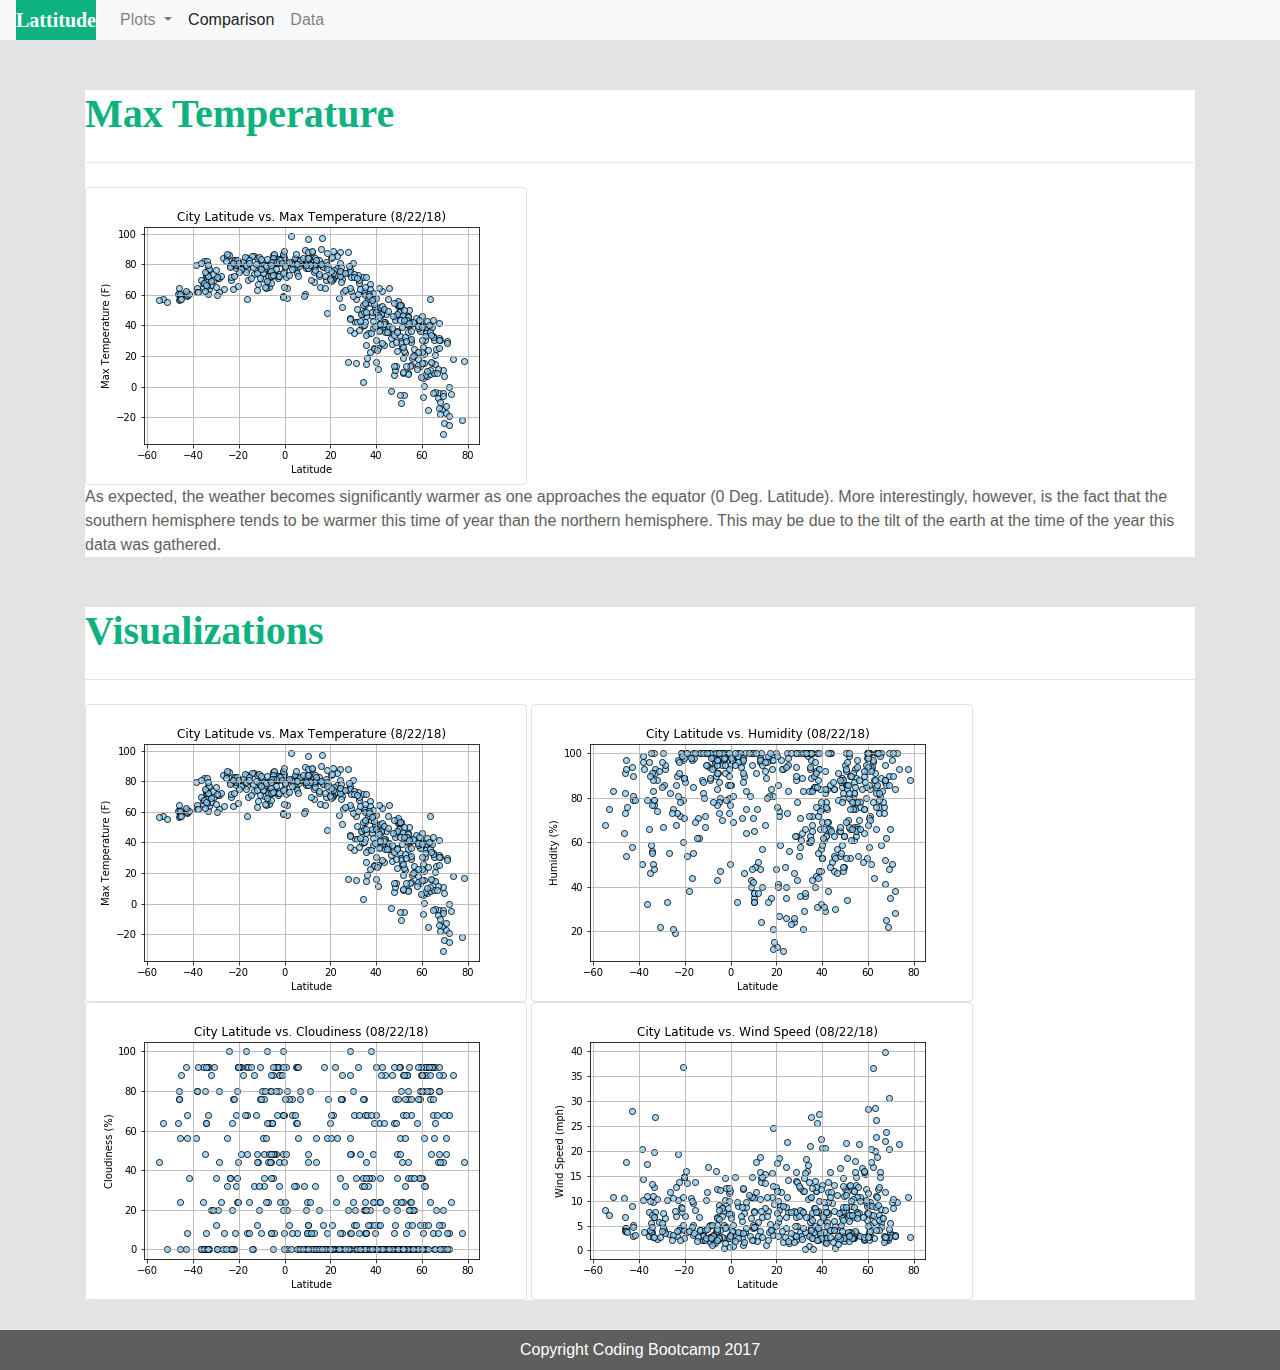
<file: visualization_1.html>
<!DOCTYPE html>
<html lang="en">

<head>
  <meta charset="UTF-8">
  <title>Max Temperature</title>
  <link rel="stylesheet" href="https://stackpath.bootstrapcdn.com/bootstrap/4.3.1/css/bootstrap.min.css" integrity="sha384-ggOyR0iXCbMQv3Xipma34MD+dH/1fQ784/j6cY/iJTQUOhcWr7x9JvoRxT2MZw1T" crossorigin="anonymous">

  <script src="https://code.jquery.com/jquery-3.3.1.slim.min.js" integrity="sha384-q8i/X+965DzO0rT7abK41JStQIAqVgRVzpbzo5smXKp4YfRvH+8abtTE1Pi6jizo" crossorigin="anonymous"></script>
  <script src="https://cdnjs.cloudflare.com/ajax/libs/popper.js/1.14.7/umd/popper.min.js" integrity="sha384-UO2eT0CpHqdSJQ6hJty5KVphtPhzWj9WO1clHTMGa3JDZwrnQq4sF86dIHNDz0W1" crossorigin="anonymous"></script>
  <script src="https://stackpath.bootstrapcdn.com/bootstrap/4.3.1/js/bootstrap.min.js" integrity="sha384-JjSmVgyd0p3pXB1rRibZUAYoIIy6OrQ6VrjIEaFf/nJGzIxFDsf4x0xIM+B07jRM" crossorigin="anonymous"></script>

  <link rel="stylesheet" href="style.css">
</head>




<body>
  <nav class="navbar navbar-expand-lg navbar-light bg-light">
    <a class="navbar-brand" href="index.html" id="title">Lattitude</a>
    <button class="navbar-toggler" type="button" data-toggle="collapse" data-target="#navbarSupportedContent" aria-controls="navbarSupportedContent" aria-expanded="false" aria-label="Toggle navigation">
      <span class="navbar-toggler-icon"></span>
    </button>





    <div class="collapse navbar-collapse" id="navbarSupportedContent">
      <ul class="navbar-nav mr-auto">


        <li class="nav-item dropdown">
          <a class="nav-link dropdown-toggle" href="#" id="navbarDropdown" role="button" data-toggle="dropdown" aria-haspopup="true" aria-expanded="false">
            Plots
          </a>
          <div class="dropdown-menu" aria-labelledby="navbarDropdown">
            <a class="dropdown-item" href="visualization_1.html">Max Temperature</a>
            <a class="dropdown-item" href="visualization_2.html">Humidity</a>
            <a class="dropdown-item" href="visualization_3.html">Cloudiness</a>
            <a class="dropdown-item" href="visualization_4.html">Wind Speed</a>
          </div>
        </li>

 

        <li class="nav-item active">
            <a class="nav-link" href="comparative_analysis.html">Comparison <span class="sr-only">(current)</span></a>
          </li>
          <li class="nav-item">
            <a class="nav-link" href="data.html">Data</a>
          </li>

      </ul>

    </div>







  </nav>





  <div class="container">
    <div class="box" id="box-1">
      <h1>Max Temperature</h1>
      <hr class="my-4">

      <a href="visualization_1.html">
          <img src="latitude_temp.png" class="img-thumbnail">
        <a>

      <p>As expected, the weather becomes significantly warmer as one approaches the equator (0 Deg. 
        Latitude). More interestingly, however, is the fact that the southern hemisphere tends to be
        warmer this time of year than the northern hemisphere. This may be due to the tilt of the 
        earth at the time of the year this data was gathered.
      </p>


      

    </div>

  </div>






<aside class="container">
  <div class="box" id="box-2">
      <h2>Visualizations</h2>
      <hr class="my-4">

      <div class="row" id="row-1">
          <a href="visualization_1.html">
              <img src="latitude_temp.png" class="img-thumbnail">
          </a>

          <a href="visualization_2.html">
              <img src="latitude_humidity.png" class="img-thumbnail">
          </a>
      </div>



      <div class="row" id="row-2">
          <a href="visualization_3.html">
          <img src="latitude_cloudiness.png" class="img-thumbnail">
          </a>

          <a href="visualization_4.html">
          <img src="latitude_windspeed.png" class="img-thumbnail">
          </div>
      </div>


</aside>






  </div>




<footer style="text-align: center" id="foot">
  Copyright Coding Bootcamp 2017
</footer>








</body>

</html>
</file>
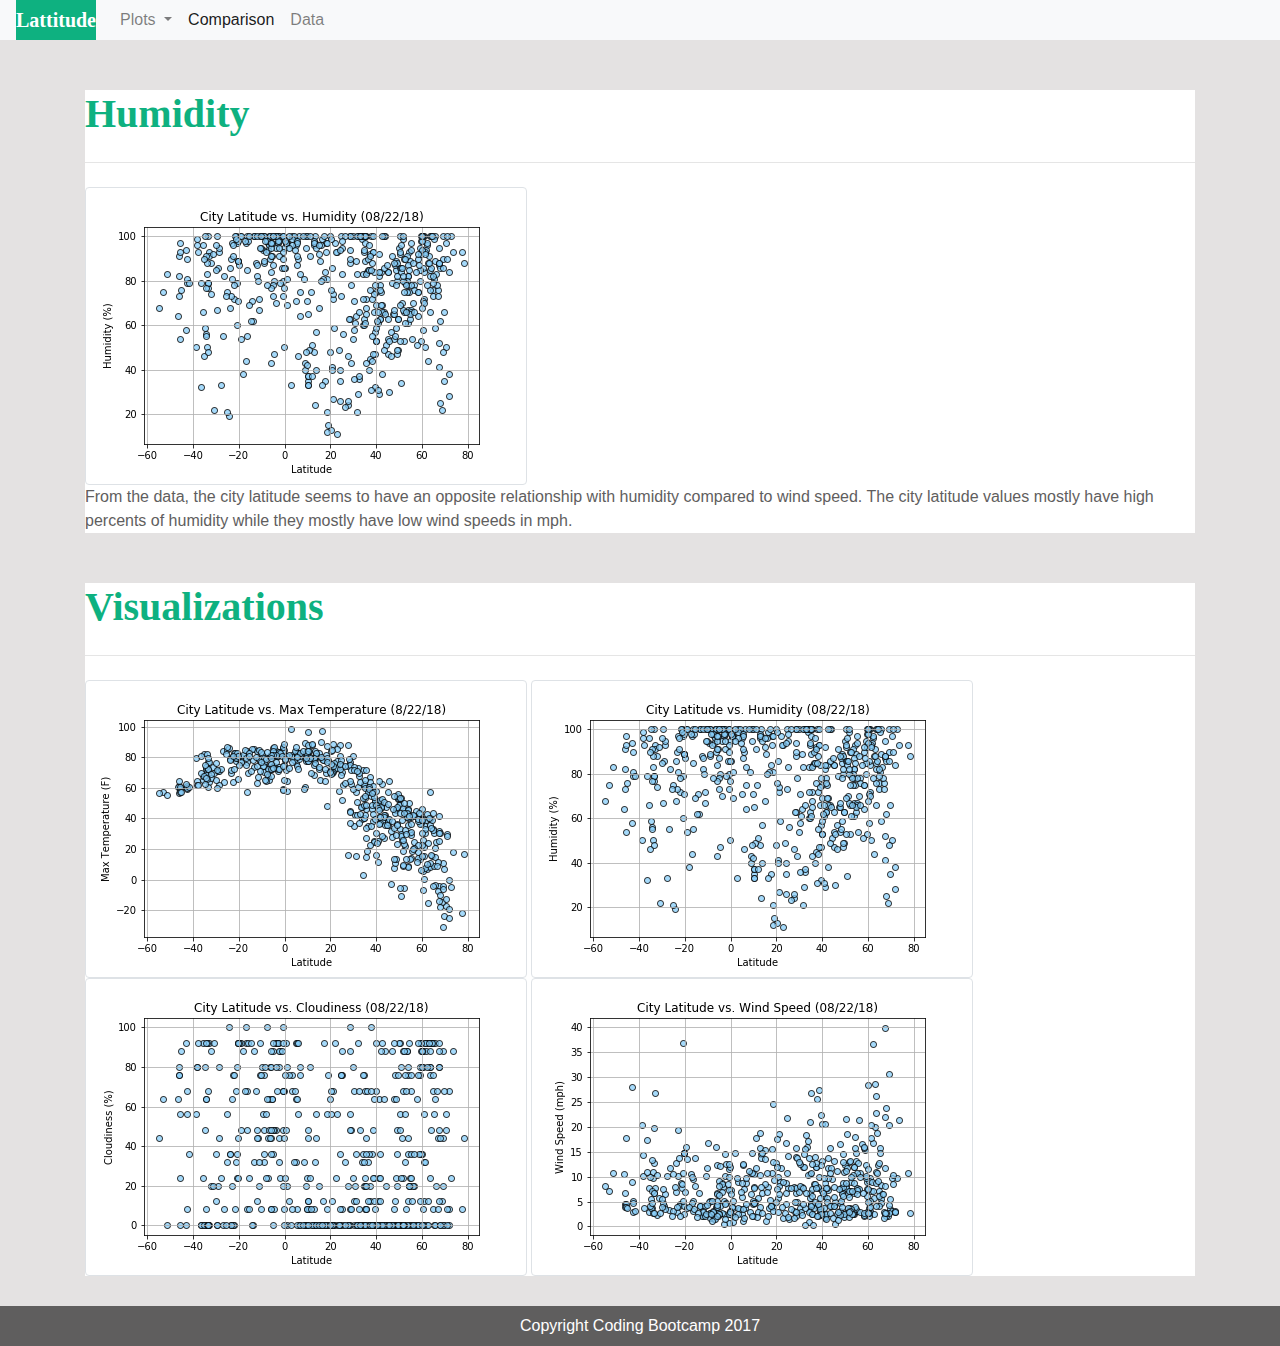
<file: visualization_2.html>
<!DOCTYPE html>
<html lang="en">

<head>
  <meta charset="UTF-8">
  <title>Humidity</title>
  <link rel="stylesheet" href="https://stackpath.bootstrapcdn.com/bootstrap/4.3.1/css/bootstrap.min.css" integrity="sha384-ggOyR0iXCbMQv3Xipma34MD+dH/1fQ784/j6cY/iJTQUOhcWr7x9JvoRxT2MZw1T" crossorigin="anonymous">

  <script src="https://code.jquery.com/jquery-3.3.1.slim.min.js" integrity="sha384-q8i/X+965DzO0rT7abK41JStQIAqVgRVzpbzo5smXKp4YfRvH+8abtTE1Pi6jizo" crossorigin="anonymous"></script>
  <script src="https://cdnjs.cloudflare.com/ajax/libs/popper.js/1.14.7/umd/popper.min.js" integrity="sha384-UO2eT0CpHqdSJQ6hJty5KVphtPhzWj9WO1clHTMGa3JDZwrnQq4sF86dIHNDz0W1" crossorigin="anonymous"></script>
  <script src="https://stackpath.bootstrapcdn.com/bootstrap/4.3.1/js/bootstrap.min.js" integrity="sha384-JjSmVgyd0p3pXB1rRibZUAYoIIy6OrQ6VrjIEaFf/nJGzIxFDsf4x0xIM+B07jRM" crossorigin="anonymous"></script>

  <link rel="stylesheet" href="style.css">
</head>




<body>
  <nav class="navbar navbar-expand-lg navbar-light bg-light">
    <a class="navbar-brand" href="index.html" id="title">Lattitude</a>
    <button class="navbar-toggler" type="button" data-toggle="collapse" data-target="#navbarSupportedContent" aria-controls="navbarSupportedContent" aria-expanded="false" aria-label="Toggle navigation">
      <span class="navbar-toggler-icon"></span>
    </button>





    <div class="collapse navbar-collapse" id="navbarSupportedContent">
      <ul class="navbar-nav mr-auto">


        <li class="nav-item dropdown">
          <a class="nav-link dropdown-toggle" href="#" id="navbarDropdown" role="button" data-toggle="dropdown" aria-haspopup="true" aria-expanded="false">
            Plots
          </a>
          <div class="dropdown-menu" aria-labelledby="navbarDropdown">
            <a class="dropdown-item" href="visualization_1.html">Max Temperature</a>
            <a class="dropdown-item" href="visualization_2.html">Humidity</a>
            <a class="dropdown-item" href="visualization_3.html">Cloudiness</a>
            <a class="dropdown-item" href="visualization_4.html">Wind Speed</a>
          </div>
        </li>

 

        <li class="nav-item active">
            <a class="nav-link" href="comparative_analysis.html">Comparison <span class="sr-only">(current)</span></a>
          </li>
          <li class="nav-item">
            <a class="nav-link" href="data.html">Data</a>
          </li>

      </ul>

    </div>







  </nav>





  <div class="container">
    <div class="box" id="box-1">
      <h1>Humidity</h1>
      <hr class="my-4">

      <a href="visualization_2.html">
          <img src="latitude_humidity.png" class="img-thumbnail">
        <a>

      <p>From the data, the city latitude seems to have an opposite relationship with humidity compared to wind speed. The city latitude values 
        mostly have high percents of humidity while they mostly have low wind speeds in mph.
      </p>


    </div>

  </div>






<aside class="container">
  <div class="box" id="box-2">
      <h2>Visualizations</h2>
      <hr class="my-4">

      <div class="row" id="row-1">
          <a href="visualization_1.html">
              <img src="latitude_temp.png" class="img-thumbnail">
          </a>

          <a href="visualization_2.html">
              <img src="latitude_humidity.png" class="img-thumbnail">
          </a>
      </div>



      <div class="row" id="row-2">
          <a href="visualization_3.html">
          <img src="latitude_cloudiness.png" class="img-thumbnail">
          </a>

          <a href="visualization_4.html">
          <img src="latitude_windspeed.png" class="img-thumbnail">
          </div>
      </div>


</aside>






  </div>




<footer style="text-align: center" id="foot">
  Copyright Coding Bootcamp 2017
</footer>








</body>

</html>
</file>
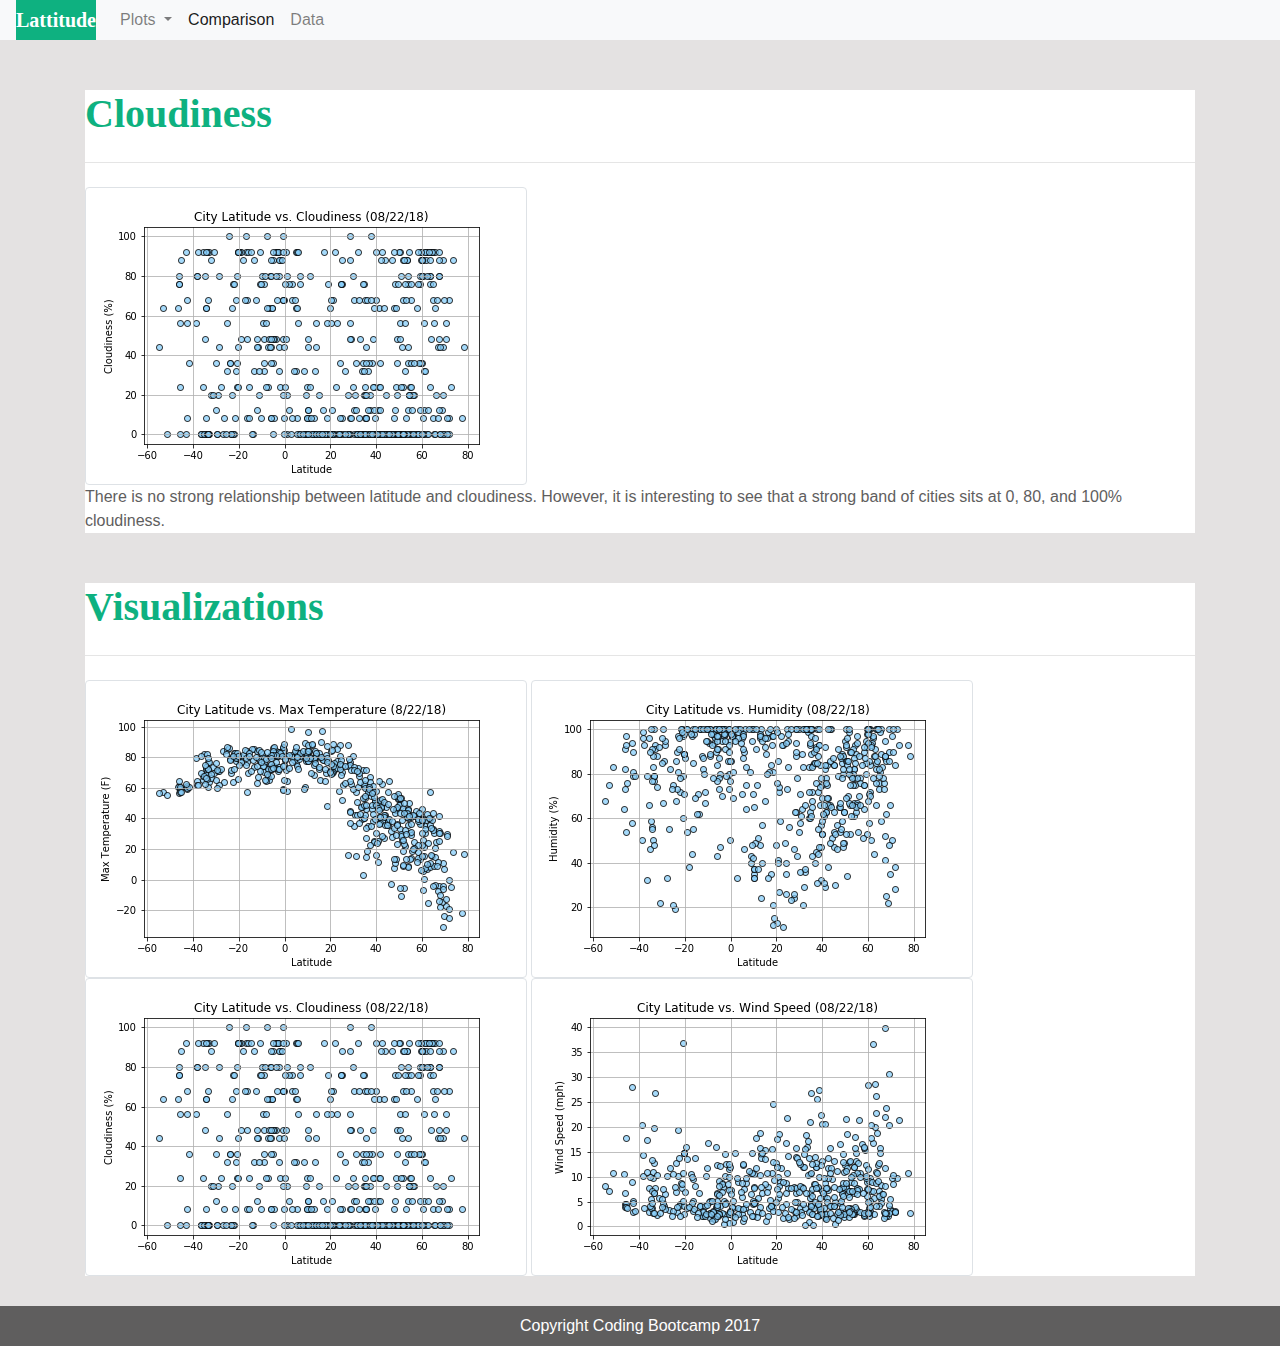
<file: visualization_3.html>
<!DOCTYPE html>
<html lang="en">

<head>
  <meta charset="UTF-8">
  <title>Cloudiness</title>
  <link rel="stylesheet" href="https://stackpath.bootstrapcdn.com/bootstrap/4.3.1/css/bootstrap.min.css" integrity="sha384-ggOyR0iXCbMQv3Xipma34MD+dH/1fQ784/j6cY/iJTQUOhcWr7x9JvoRxT2MZw1T" crossorigin="anonymous">

  <script src="https://code.jquery.com/jquery-3.3.1.slim.min.js" integrity="sha384-q8i/X+965DzO0rT7abK41JStQIAqVgRVzpbzo5smXKp4YfRvH+8abtTE1Pi6jizo" crossorigin="anonymous"></script>
  <script src="https://cdnjs.cloudflare.com/ajax/libs/popper.js/1.14.7/umd/popper.min.js" integrity="sha384-UO2eT0CpHqdSJQ6hJty5KVphtPhzWj9WO1clHTMGa3JDZwrnQq4sF86dIHNDz0W1" crossorigin="anonymous"></script>
  <script src="https://stackpath.bootstrapcdn.com/bootstrap/4.3.1/js/bootstrap.min.js" integrity="sha384-JjSmVgyd0p3pXB1rRibZUAYoIIy6OrQ6VrjIEaFf/nJGzIxFDsf4x0xIM+B07jRM" crossorigin="anonymous"></script>

  <link rel="stylesheet" href="style.css">
</head>




<body>
  <nav class="navbar navbar-expand-lg navbar-light bg-light">
    <a class="navbar-brand" href="index.html" id="title">Lattitude</a>
    <button class="navbar-toggler" type="button" data-toggle="collapse" data-target="#navbarSupportedContent" aria-controls="navbarSupportedContent" aria-expanded="false" aria-label="Toggle navigation">
      <span class="navbar-toggler-icon"></span>
    </button>





    <div class="collapse navbar-collapse" id="navbarSupportedContent">
      <ul class="navbar-nav mr-auto">


        <li class="nav-item dropdown">
          <a class="nav-link dropdown-toggle" href="#" id="navbarDropdown" role="button" data-toggle="dropdown" aria-haspopup="true" aria-expanded="false">
            Plots
          </a>
          <div class="dropdown-menu" aria-labelledby="navbarDropdown">
            <a class="dropdown-item" href="visualization_1.html">Max Temperature</a>
            <a class="dropdown-item" href="visualization_2.html">Humidity</a>
            <a class="dropdown-item" href="visualization_3.html">Cloudiness</a>
            <a class="dropdown-item" href="visualization_4.html">Wind Speed</a>
          </div>
        </li>

 

        <li class="nav-item active">
            <a class="nav-link" href="comparative_analysis.html">Comparison <span class="sr-only">(current)</span></a>
          </li>
          <li class="nav-item">
            <a class="nav-link" href="data.html">Data</a>
          </li>

      </ul>

    </div>







  </nav>





  <div class="container">
    <div class="box" id="box-1">
      <h1>Cloudiness</h1>
      <hr class="my-4">

      <a href="visualization_3.html">
          <img src="latitude_cloudiness.png" class="img-thumbnail">
        <a>

      <p>There is no strong relationship between latitude and cloudiness. 
        However, it is interesting to see that a strong band of cities sits at 0, 80, and 100% cloudiness.
      </p>


    </div>

  </div>






<aside class="container">
  <div class="box" id="box-2">
      <h2>Visualizations</h2>
      <hr class="my-4">

      <div class="row" id="row-1">
          <a href="visualization_1.html">
              <img src="latitude_temp.png" class="img-thumbnail">
          </a>

          <a href="visualization_2.html">
              <img src="latitude_humidity.png" class="img-thumbnail">
          </a>
      </div>



      <div class="row" id="row-2">
          <a href="visualization_3.html">
          <img src="latitude_cloudiness.png" class="img-thumbnail">
          </a>

          <a href="visualization_4.html">
          <img src="latitude_windspeed.png" class="img-thumbnail">
          </div>
      </div>


</aside>






  </div>




<footer style="text-align: center" id="foot">
  Copyright Coding Bootcamp 2017
</footer>








</body>

</html>
</file>
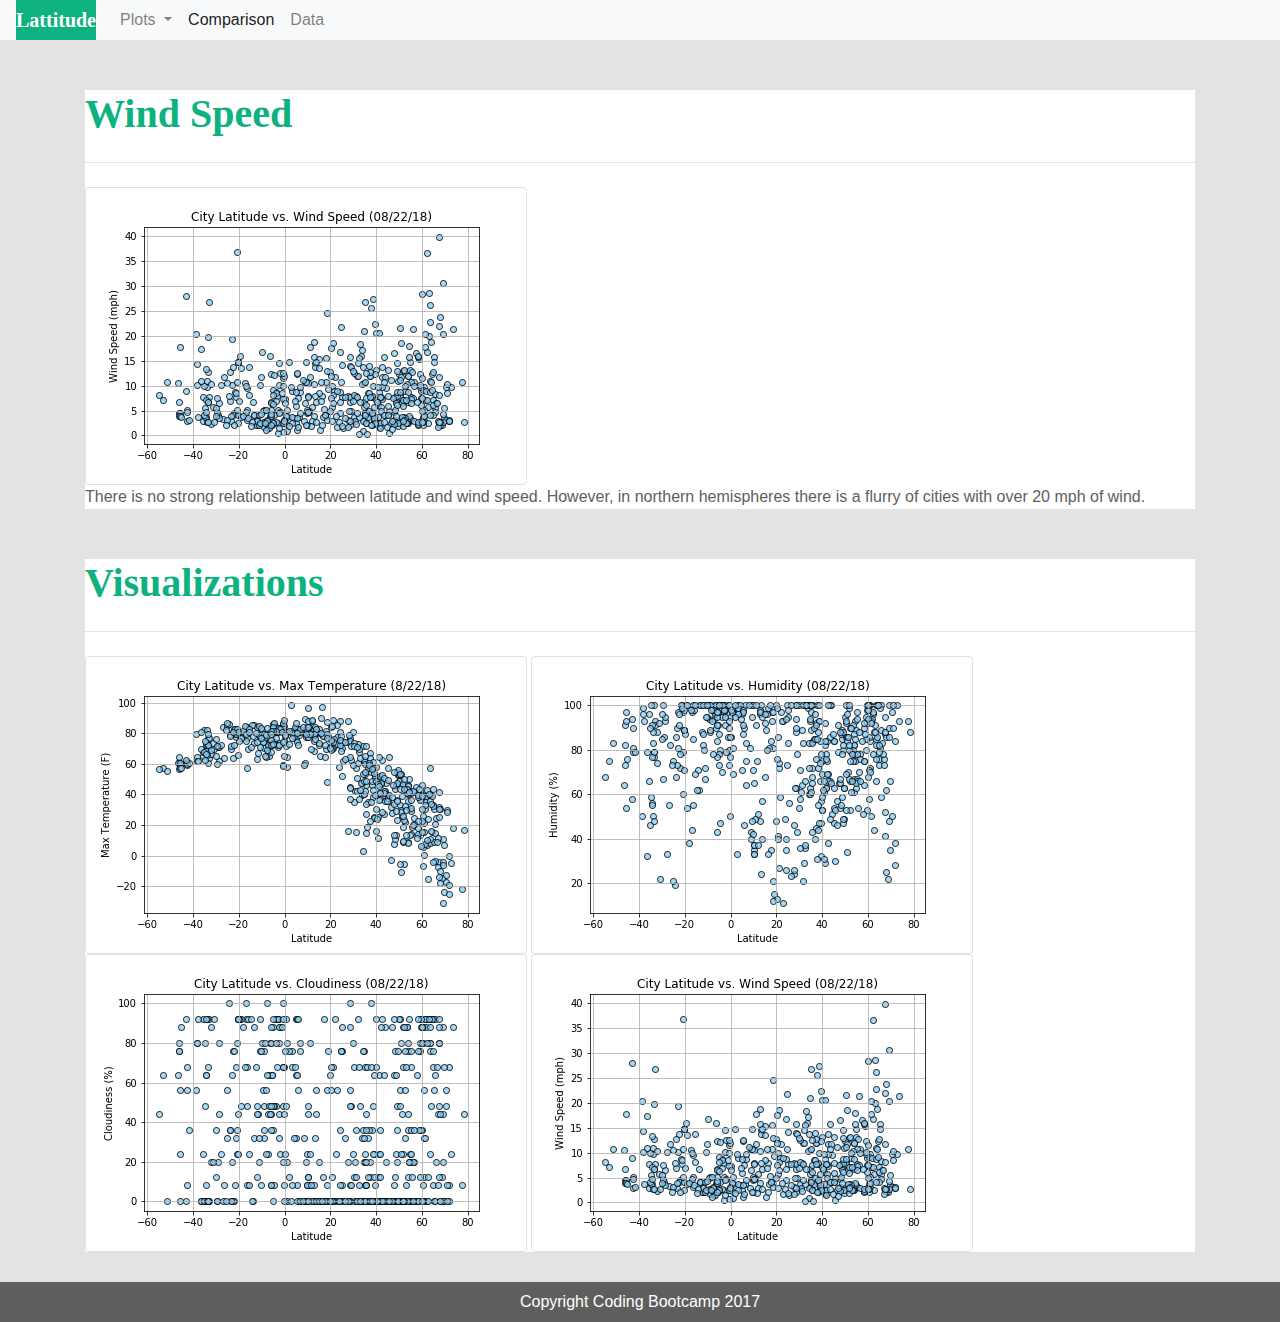
<file: visualization_4.html>
<!DOCTYPE html>
<html lang="en">

<head>
  <meta charset="UTF-8">
  <title>Wind Speed</title>
  <link rel="stylesheet" href="https://stackpath.bootstrapcdn.com/bootstrap/4.3.1/css/bootstrap.min.css" integrity="sha384-ggOyR0iXCbMQv3Xipma34MD+dH/1fQ784/j6cY/iJTQUOhcWr7x9JvoRxT2MZw1T" crossorigin="anonymous">

  <script src="https://code.jquery.com/jquery-3.3.1.slim.min.js" integrity="sha384-q8i/X+965DzO0rT7abK41JStQIAqVgRVzpbzo5smXKp4YfRvH+8abtTE1Pi6jizo" crossorigin="anonymous"></script>
  <script src="https://cdnjs.cloudflare.com/ajax/libs/popper.js/1.14.7/umd/popper.min.js" integrity="sha384-UO2eT0CpHqdSJQ6hJty5KVphtPhzWj9WO1clHTMGa3JDZwrnQq4sF86dIHNDz0W1" crossorigin="anonymous"></script>
  <script src="https://stackpath.bootstrapcdn.com/bootstrap/4.3.1/js/bootstrap.min.js" integrity="sha384-JjSmVgyd0p3pXB1rRibZUAYoIIy6OrQ6VrjIEaFf/nJGzIxFDsf4x0xIM+B07jRM" crossorigin="anonymous"></script>

  <link rel="stylesheet" href="style.css">
</head>




<body>
  <nav class="navbar navbar-expand-lg navbar-light bg-light">
    <a class="navbar-brand" href="index.html" id="title">Lattitude</a>
    <button class="navbar-toggler" type="button" data-toggle="collapse" data-target="#navbarSupportedContent" aria-controls="navbarSupportedContent" aria-expanded="false" aria-label="Toggle navigation">
      <span class="navbar-toggler-icon"></span>
    </button>





    <div class="collapse navbar-collapse" id="navbarSupportedContent">
      <ul class="navbar-nav mr-auto">


        <li class="nav-item dropdown">
          <a class="nav-link dropdown-toggle" href="#" id="navbarDropdown" role="button" data-toggle="dropdown" aria-haspopup="true" aria-expanded="false">
            Plots
          </a>
          <div class="dropdown-menu" aria-labelledby="navbarDropdown">
            <a class="dropdown-item" href="visualization_1.html">Max Temperature</a>
            <a class="dropdown-item" href="visualization_2.html">Humidity</a>
            <a class="dropdown-item" href="visualization_3.html">Cloudiness</a>
            <a class="dropdown-item" href="visualization_4.html">Wind Speed</a>
          </div>
        </li>

 

        <li class="nav-item active">
            <a class="nav-link" href="comparative_analysis.html">Comparison <span class="sr-only">(current)</span></a>
          </li>
          <li class="nav-item">
            <a class="nav-link" href="data.html">Data</a>
          </li>

      </ul>

    </div>







  </nav>





  <div class="container">
    <div class="box" id="box-1">
      <h1>Wind Speed</h1>
      <hr class="my-4">

      <a href="visualization_4.html">
          <img src="latitude_windspeed.png" class="img-thumbnail">
        <a>

      <p>There is no strong relationship between latitude and wind speed. However, in northern hemispheres there is a flurry of cities with over 20 mph 
        of wind.
      </p>


    </div>

  </div>






<aside class="container">
  <div class="box" id="box-2">
      <h2>Visualizations</h2>
      <hr class="my-4">

      <div class="row" id="row-1">
          <a href="visualization_1.html">
              <img src="latitude_temp.png" class="img-thumbnail">
          </a>

          <a href="visualization_2.html">
              <img src="latitude_humidity.png" class="img-thumbnail">
          </a>
      </div>



      <div class="row" id="row-2">
          <a href="visualization_3.html">
          <img src="latitude_cloudiness.png" class="img-thumbnail">
          </a>

          <a href="visualization_4.html">
          <img src="latitude_windspeed.png" class="img-thumbnail">
          </div>
      </div>


</aside>






  </div>




<footer style="text-align: center" id="foot">
  Copyright Coding Bootcamp 2017
</footer>








</body>

</html>
</file>
<file: style.css>
/*
 First External CSS Stylesheet
 */

/* Styling for HTML elements */

body {
    background: #e4e2e2;
    color: #5f5e5e;
  }
  
  h1 {
    font-size: 40px;
    color: #0eb180;
    font-family: "Times New Roman", Times, serif;
    font-weight: bold;
  }
  
  h2 {
    font-size: 40px;
    color: #0eb180;
    font-family: "Times New Roman", Times, serif;
    font-weight: bold;
  }

  h3 {
    font-size: 20px;
    color: #0eb180;
    font-family: "Times New Roman", Times, serif;
    font-weight: bold;
  }
  
footer {
    display: block;
    background: #5f5e5e;
    margin-top: 30px;
    height: 40px;
    color: white;
    display: flex;
    align-items: center;
    justify-content: center;

}

nav {
    height: 40px;
  }





/* Selecting elements by ID */
  
  #title {
    background: #0eb180;
    font-family: "Times New Roman", Times, serif;
    font-weight: bold;
    color: white
  }
  
  #box-1 {
    background: white;
    margin-top: 50px;

  }
  
  #box-2 {
    background: white;
    margin-top: 50px;
  }
  
  #box-3 {
    background: white;
    margin-top: 50px;
  }

  #box-4 {
    background: white;
    margin-top: 50px;
  }
  
  #row-1 {
      margin-left: auto;
      margin-right: auto;
      display: block;
  }
  
  #row-2 {
    margin-left: auto;
    margin-right: auto;
    display: block;
}




  /* Adding media queries to show the drop-down, and hide the navbar when the screen is smaller than 480 pixels */
  @media (max-width: 480px) {
    .navbar li {
      padding: 10px;
    }
  
    .post {
      margin-right: 30px;
      margin-left: 30px;
    }
  
    .navbar ul {
      visibility: hidden;
    }
  
    #nav-select {
      visibility: visible;
    }
  }
</file>
